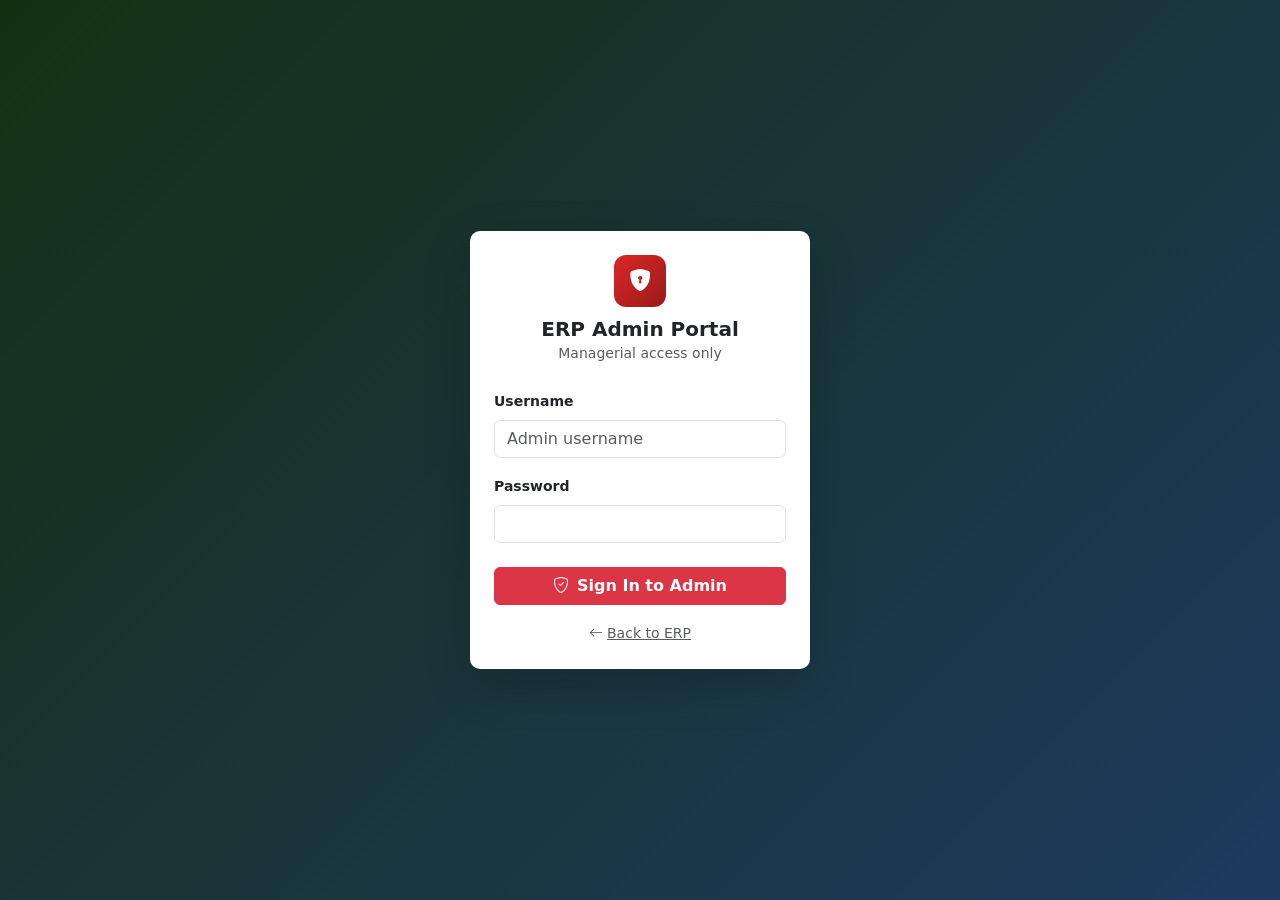
<file: admin.html>
<!DOCTYPE html>
<html lang="en">
<head>
<meta charset="UTF-8">
<meta name="viewport" content="width=device-width,initial-scale=1">
<title>ERP Admin Portal — PVWood</title>
<link rel="icon" type="image/svg+xml" href="/static/assets/pvwood-icon.svg">
<link rel="stylesheet" href="https://cdn.jsdelivr.net/npm/bootstrap@5.3.2/dist/css/bootstrap.min.css">
<link rel="stylesheet" href="https://cdn.jsdelivr.net/npm/bootstrap-icons@1.11.3/font/bootstrap-icons.min.css">
<style>
:root{--bg:#143013;--sidebar:#3d2317;--accent:#1f4a1f;}
*{box-sizing:border-box;}
body{margin:0;font-family:'Segoe UI','Leelawadee UI','Microsoft YaHei',Tahoma,'Noto Sans Thai','Noto Sans SC',system-ui,sans-serif;background:#f1f5f9;color:#1e293b;}

/* ── Login overlay ── */
#login-overlay{position:fixed;inset:0;z-index:9999;background:linear-gradient(135deg,var(--bg) 0%,#1e3a5f 100%);
  display:flex;align-items:center;justify-content:center;}
.login-card{width:100%;max-width:380px;padding:20px;}

/* ── Shell ── */
#shell{display:flex;height:100vh;overflow:hidden;}
/* Sidebar: collapsed 56px → expands to 230px on hover (same UX as main app) */
#sidebar{width:56px;background:var(--sidebar);color:#e2e8f0;display:flex;flex-direction:column;flex-shrink:0;
  overflow-x:hidden;overflow-y:auto;transition:width .18s ease;}
#sidebar:hover{width:230px;box-shadow:4px 0 12px rgba(0,0,0,.25);}
.sb-brand{padding:20px 16px 14px;border-bottom:1px solid rgba(255,255,255,.08);white-space:nowrap;overflow:hidden;}
.sb-brand h5{margin:0;font-weight:700;color:#fff;font-size:1rem;}
.sb-brand small{color:#94a3b8;font-size:.72rem;}
.sb-nav{flex:1;overflow-y:auto;overflow-x:hidden;padding:8px 0;}
.sb-link{display:flex;align-items:center;gap:10px;padding:9px 16px;color:#94a3b8;text-decoration:none;
  white-space:nowrap;overflow:hidden;
  font-size:.83rem;cursor:pointer;border-left:3px solid transparent;transition:all .15s;}
.sb-link:hover,.sb-link.active{color:#fff;background:rgba(255,255,255,.07);border-left-color:var(--accent);}
.sb-link i{font-size:1rem;width:18px;text-align:center;}
.sb-user{padding:10px 12px 14px;border-top:1px solid rgba(255,255,255,.08);display:flex;align-items:center;gap:10px;}
.sb-user-info{flex:1;min-width:0;}
.sb-user-info .name{font-size:.8rem;font-weight:600;color:#fff;white-space:nowrap;overflow:hidden;text-overflow:ellipsis;}
.sb-user-info .role{font-size:.65rem;color:#94a3b8;}

/* ── Collapsed sidebar: icons only, centred ──────────────────────── */
#sidebar:not(:hover) .sb-brand h5 span,
#sidebar:not(:hover) .sb-brand small,
#sidebar:not(:hover) .sb-link span,
#sidebar:not(:hover) .sb-user-info,
#sidebar:not(:hover) .admlang-btn{display:none!important;}
#sidebar:not(:hover) .sb-brand{padding:14px 0;text-align:center;}
#sidebar:not(:hover) .sb-brand h5{display:flex;justify-content:center;}
#sidebar:not(:hover) .sb-link{padding:9px 0;justify-content:center;gap:0;}
#sidebar:not(:hover) .sb-link i{margin:0!important;}
#sidebar:not(:hover) .sb-user{justify-content:center;padding:8px 0;}
#sidebar:not(:hover) .sb-user button{display:none!important;}
/* Hide the language-picker container row when collapsed */
#sidebar:not(:hover) > div[style*="border-top"]{display:none!important;}

#main{flex:1;overflow-y:auto;background:#f1f5f9;}
.page-header{background:#fff;border-bottom:1px solid #e2e8f0;padding:16px 24px;display:flex;align-items:center;justify-content:space-between;}
.page-header h4{margin:0;font-size:1rem;font-weight:700;}
.content{padding:20px 24px;}

/* ── Stat cards ── */
.stat-card{background:#fff;border:1px solid #e2e8f0;border-radius:10px;padding:14px 16px;
  display:flex;justify-content:space-between;align-items:start;}
.stat-card .val{font-size:1.7rem;font-weight:700;line-height:1;}
.stat-card .lbl{font-size:.72rem;color:#64748b;margin-top:2px;}

/* ── Tables ── */
.card{background:#fff;border:1px solid #e2e8f0;border-radius:10px;overflow:hidden;}
.card-hd{padding:10px 16px;border-bottom:1px solid #f0f4f8;display:flex;align-items:center;gap:8px;font-weight:600;font-size:.85rem;}
.table{margin:0;font-size:.82rem;}
.table th{background:#f8fafc;font-size:.75rem;font-weight:600;text-transform:uppercase;letter-spacing:.4px;color:#475569;}
.table td,.table th{padding:.45rem .75rem;vertical-align:middle;}
.badge-xs{font-size:.65rem;padding:2px 6px;}
.btn-xs{padding:1px 7px;font-size:.72rem;}

/* ── Role colors ── */
.role-MANAGERIAL{background:#fee2e2;color:#991b1b;}
.role-PRODUCTION_PLANNING{background:#dbeafe;color:#1e40af;}
.role-DEPARTMENT_LEADER{background:#fef9c3;color:#713f12;}
.role-WAREHOUSE{background:#cffafe;color:#155e75;}

/* ── Log status dot ── */
.dot{width:8px;height:8px;border-radius:50%;display:inline-block;margin-right:4px;}
.dot-ok{background:#22c55e;}.dot-inactive{background:#94a3b8;}
</style>
</head>
<body>

<!-- ═══════════ LOGIN OVERLAY ═══════════ -->
<div id="login-overlay">
  <div class="login-card">
    <div class="card shadow-lg border-0">
      <div class="card-body p-4">
        <div class="text-center mb-4">
          <div style="width:52px;height:52px;background:linear-gradient(135deg,#dc2626,#991b1b);border-radius:12px;display:inline-flex;align-items:center;justify-content:center;margin-bottom:10px">
            <i class="bi bi-shield-lock-fill text-white" style="font-size:1.4rem"></i>
          </div>
          <h5 class="fw-bold mb-0">ERP Admin Portal</h5>
          <small class="text-muted">Managerial access only</small>
        </div>
        <div id="adm-error" class="alert alert-danger d-none py-2 small" role="alert">
          <i class="bi bi-exclamation-triangle-fill me-1"></i><span id="adm-error-msg"></span>
        </div>
        <div class="mb-3">
          <label class="form-label small fw-semibold">Username</label>
          <input class="form-control" id="adm-username" autocomplete="username" placeholder="Admin username"
                 onkeydown="if(event.key==='Enter')document.getElementById('adm-password').focus()">
        </div>
        <div class="mb-4">
          <label class="form-label small fw-semibold">Password</label>
          <input type="password" class="form-control" id="adm-password" autocomplete="current-password"
                 onkeydown="if(event.key==='Enter')admLogin()">
        </div>
        <button class="btn btn-danger w-100 fw-semibold" onclick="admLogin()" id="adm-login-btn">
          <i class="bi bi-shield-check me-2"></i>Sign In to Admin
        </button>
        <div class="text-center mt-3">
          <a href="/" class="small text-muted"><i class="bi bi-arrow-left me-1"></i>Back to ERP</a>
        </div>
      </div>
    </div>
  </div>
</div>

<!-- ═══════════ SHELL ═══════════ -->
<div id="shell" style="display:none">
  <!-- Sidebar -->
  <div id="sidebar">
    <div class="sb-brand">
      <h5><i class="bi bi-shield-lock me-2 text-danger"></i><span data-i18n="Admin Portal">Admin Portal</span></h5>
      <small data-i18n="PVWood ERP">PVWood ERP</small>
    </div>
    <nav class="sb-nav">
      <a class="sb-link active" onclick="admNav('users')">
        <i class="bi bi-people"></i> <span data-i18n="User Management">User Management</span>
      </a>
      <a class="sb-link" onclick="admNav('login-log')">
        <i class="bi bi-journal-text"></i> <span data-i18n="Login Audit Log">Login Audit Log</span>
      </a>
      <a class="sb-link" onclick="admNav('server-log')">
        <i class="bi bi-terminal"></i> <span data-i18n="Server Logs">Server Logs</span>
      </a>
      <a class="sb-link" onclick="admNav('about')">
        <i class="bi bi-info-circle"></i> <span data-i18n="About / Version">About / Version</span>
      </a>
    </nav>
    <!-- Language picker (EN / TH / ZH) -->
    <div style="display:flex;gap:4px;padding:8px 12px 4px;border-top:1px solid rgba(255,255,255,.1)">
      <button class="btn btn-sm flex-fill admlang-btn" data-lang-pick="en" onclick="admSetLang('en')" style="font-size:.65rem;padding:3px 4px">EN</button>
      <button class="btn btn-sm flex-fill admlang-btn" data-lang-pick="th" onclick="admSetLang('th')" style="font-size:.65rem;padding:3px 4px">ไทย</button>
      <button class="btn btn-sm flex-fill admlang-btn" data-lang-pick="zh" onclick="admSetLang('zh')" style="font-size:.65rem;padding:3px 4px">中文</button>
    </div>
    <div class="sb-user">
      <i class="bi bi-person-circle text-white-50" style="font-size:1.3rem"></i>
      <div class="sb-user-info">
        <div class="name" id="adm-user-name">—</div>
        <div class="role" id="adm-user-role">Managerial</div>
      </div>
      <button class="btn btn-sm py-0 px-1" style="background:rgba(239,68,68,.3);color:#fca5a5;border:none"
              title="Sign out" onclick="admLogout()"><i class="bi bi-box-arrow-right"></i></button>
    </div>
  </div>

  <!-- Main area -->
  <div id="main">

    <!-- ── USER MANAGEMENT ── -->
    <div id="view-users">
      <div class="page-header">
        <div>
          <h4><i class="bi bi-people me-2 text-primary"></i>User Management</h4>
          <small class="text-muted">Create accounts, assign roles and department access</small>
        </div>
        <button class="btn btn-sm btn-primary" onclick="umOpenNew()">
          <i class="bi bi-person-plus me-1"></i>Add User
        </button>
      </div>
      <div class="content">
        <div class="row g-3 mb-3" id="um-stats"></div>
        <div class="card">
          <div class="card-hd">
            <i class="bi bi-people text-primary"></i> All Accounts
            <input class="form-control form-control-sm ms-auto" style="max-width:200px"
                   placeholder="Search…" oninput="umFilter(this.value)">
          </div>
          <div class="table-responsive">
            <table class="table table-hover">
              <thead><tr>
                <th>Username</th><th>Display Name</th><th>Role</th>
                <th>Dept / Lines</th><th>Status</th><th>Created</th><th class="text-end">Actions</th>
              </tr></thead>
              <tbody id="um-tbody"></tbody>
            </table>
          </div>
        </div>
      </div>
    </div>

    <!-- ── LOGIN AUDIT LOG ── -->
    <div id="view-login-log" style="display:none">
      <div class="page-header">
        <div>
          <h4><i class="bi bi-journal-text me-2 text-success"></i>Login Audit Log</h4>
          <small class="text-muted">All successful ERP sign-ins</small>
        </div>
        <button class="btn btn-sm btn-outline-secondary" onclick="logLoad()">
          <i class="bi bi-arrow-clockwise me-1"></i>Refresh
        </button>
      </div>
      <div class="content">
        <div class="row g-3 mb-3" id="log-stats"></div>
        <div class="card">
          <div class="card-hd">
            <i class="bi bi-clock-history text-success"></i> Recent logins
            <span class="text-muted small ms-2" id="log-count"></span>
            <input class="form-control form-control-sm ms-auto" style="max-width:200px"
                   placeholder="Filter username…" id="log-filter" oninput="logFilter(this.value)">
          </div>
          <div class="table-responsive">
            <table class="table table-hover">
              <thead><tr>
                <th>When</th><th>Username</th><th>Display Name</th>
                <th>Role</th><th>IP Address</th><th>Account</th>
              </tr></thead>
              <tbody id="log-tbody"></tbody>
            </table>
          </div>
        </div>
      </div>
    </div>

    <!-- ── SERVER LOGS ── -->
    <div id="view-server-log" style="display:none">
      <div class="page-header">
        <div>
          <h4><i class="bi bi-terminal me-2 text-danger"></i>Server Logs</h4>
          <small class="text-muted">Live tail of uvicorn + ERP application output — copy errors here to report</small>
        </div>
        <div class="d-flex gap-2 align-items-center">
          <label class="small text-muted mb-0">Lines:</label>
          <select class="form-select form-select-sm" id="slog-n" style="width:90px" onchange="slogLoad()">
            <option value="100">100</option>
            <option value="200" selected>200</option>
            <option value="500">500</option>
            <option value="2000">2000</option>
            <option value="5000">5000</option>
          </select>
          <button class="btn btn-sm btn-outline-secondary" onclick="slogLoad()"><i class="bi bi-arrow-clockwise me-1"></i>Refresh</button>
          <button class="btn btn-sm btn-outline-primary" onclick="slogCopy()"><i class="bi bi-clipboard me-1"></i>Copy All</button>
          <button class="btn btn-sm btn-outline-danger" onclick="slogDownload()"><i class="bi bi-download me-1"></i>Download .log</button>
          <label class="small text-muted mb-0 ms-2"><input type="checkbox" id="slog-auto" onchange="slogToggleAuto()"> auto-refresh 10 s</label>
        </div>
      </div>
      <div class="content">
        <div class="alert alert-light border py-2 small mb-2">
          <i class="bi bi-info-circle me-1 text-primary"></i>
          File path on server: <code id="slog-path">—</code><br>
          When sending error reports, click <b>Copy All</b> and paste the output into chat.
        </div>
        <div class="card">
          <pre id="slog-body" style="font-family:'Consolas','Courier New',monospace;font-size:.78rem;line-height:1.4;max-height:65vh;overflow:auto;background:#0f172a;color:#cbd5e1;padding:14px;margin:0;white-space:pre-wrap;word-break:break-word">Loading…</pre>
        </div>
      </div>
    </div>

    <!-- ── ABOUT / VERSION ── -->
    <div id="view-about" style="display:none">
      <div class="page-header">
        <div>
          <h4><i class="bi bi-info-circle me-2 text-info"></i>About PVWood ERP</h4>
          <small class="text-muted">Application version and release history</small>
        </div>
      </div>
      <div class="content">
        <div class="card mb-3">
          <div class="card-body" id="about-summary">Loading…</div>
        </div>
        <div class="card">
          <div class="card-hd"><i class="bi bi-journal-text"></i> Release History</div>
          <div class="table-responsive">
            <table class="table table-hover mb-0">
              <thead><tr><th style="width:110px">Version</th><th style="width:130px">Date</th><th>Change</th></tr></thead>
              <tbody id="about-changelog"></tbody>
            </table>
          </div>
        </div>
      </div>
    </div>

  </div><!-- /main -->
</div><!-- /shell -->

<!-- ── User Modal ── -->
<div class="modal fade" id="umModal" tabindex="-1">
  <div class="modal-dialog modal-lg">
    <div class="modal-content">
      <div class="modal-header">
        <h5 class="modal-title" id="um-modal-title"><i class="bi bi-person-plus me-2"></i>Add User</h5>
        <button type="button" class="btn-close" data-bs-dismiss="modal"></button>
      </div>
      <div class="modal-body">
        <input type="hidden" id="um-edit-id">
        <div class="row g-2 mb-2">
          <div class="col-md-6">
            <label class="form-label small fw-semibold">Username <span class="text-danger">*</span></label>
            <input class="form-control form-control-sm" id="um-username" placeholder="e.g. john.doe">
          </div>
          <div class="col-md-6">
            <label class="form-label small fw-semibold">Display Name <span class="text-danger">*</span></label>
            <input class="form-control form-control-sm" id="um-display-name" placeholder="Full name">
          </div>
          <div class="col-md-6">
            <label class="form-label small fw-semibold">Role <span class="text-danger">*</span></label>
            <select class="form-select form-select-sm" id="um-role" onchange="umToggleDepts([])">
              <option value="MANAGERIAL">Managerial</option>
              <option value="PRODUCTION_PLANNING">Production Planning</option>
              <option value="DEPARTMENT_LEADER">Department Leader</option>
              <option value="WAREHOUSE">Warehouse</option>
              <option value="FINANCE">Finance (Accounting + Purchasing portal)</option>
            </select>
          </div>
          <div class="col-md-6">
            <label class="form-label small fw-semibold">Password <span id="um-pw-hint" class="text-muted">(required)</span></label>
            <input type="password" class="form-control form-control-sm" id="um-password" placeholder="Set password">
          </div>
        </div>
        <div id="um-dept-section" class="d-none mt-2">
          <label class="form-label small fw-semibold">Department &amp; Line Assignments</label>
          <p class="text-muted small mb-2">Select every station and line this leader is responsible for.</p>
          <div class="row g-2" id="um-dept-grid"></div>
        </div>
      </div>
      <div class="modal-footer">
        <button class="btn btn-primary btn-sm" onclick="umSave()"><i class="bi bi-floppy me-1"></i>Save</button>
        <button class="btn btn-outline-secondary btn-sm" data-bs-dismiss="modal">Cancel</button>
      </div>
    </div>
  </div>
</div>

<script src="https://cdn.jsdelivr.net/npm/bootstrap@5.3.2/dist/js/bootstrap.bundle.min.js"></script>
<script>
// ═══════════════════════════════════════════════════════
// I18N (Admin Portal subset — uses same erp_lang key as main app)
// ═══════════════════════════════════════════════════════
const ADM_I18N = {
  'Admin Portal':       {th:'พอร์ทัลแอดมิน',           zh:'管理员门户'},
  'PVWood ERP':         {th:'PVWood ERP',              zh:'PVWood ERP'},
  'User Management':    {th:'การจัดการผู้ใช้',          zh:'用户管理'},
  'Login Audit Log':    {th:'บันทึกการเข้าสู่ระบบ',     zh:'登录审计日志'},
  'Server Logs':        {th:'บันทึกเซิร์ฟเวอร์',        zh:'服务器日志'},
  'About / Version':    {th:'เกี่ยวกับ / เวอร์ชัน',     zh:'关于 / 版本'},
  'Add User':           {th:'เพิ่มผู้ใช้',              zh:'添加用户'},
  'Refresh':            {th:'รีเฟรช',                  zh:'刷新'},
  'Username':           {th:'ชื่อผู้ใช้',                zh:'用户名'},
  'Display Name':       {th:'ชื่อที่แสดง',              zh:'显示名称'},
  'Role':               {th:'บทบาท',                  zh:'角色'},
  'Status':             {th:'สถานะ',                  zh:'状态'},
  'Sign out':           {th:'ออกจากระบบ',              zh:'退出'},
  'Sign In':            {th:'เข้าสู่ระบบ',              zh:'登录'},
  'Password':           {th:'รหัสผ่าน',                zh:'密码'},
};
let _ADM_LANG = (function(){
  const v = localStorage.getItem('erp_lang') || 'en';
  return (v==='th'||v==='zh') ? v : 'en';
})();
function admT(key){
  if(!key || _ADM_LANG==='en') return key;
  const e = ADM_I18N[key]; return e ? (e[_ADM_LANG]||key) : key;
}
function admApplyI18n(){
  document.querySelectorAll('[data-i18n]').forEach(el =>
    el.textContent = admT(el.getAttribute('data-i18n')));
  document.querySelectorAll('[data-i18n-ph]').forEach(el =>
    el.setAttribute('placeholder', admT(el.getAttribute('data-i18n-ph'))));
  document.querySelectorAll('.admlang-btn').forEach(el => {
    const pick = el.getAttribute('data-lang-pick');
    el.classList.toggle('btn-primary', pick === _ADM_LANG);
    el.classList.toggle('btn-outline-secondary', pick !== _ADM_LANG);
  });
}
function admSetLang(lang){
  if(!['en','th','zh'].includes(lang)) lang='en';
  _ADM_LANG = lang;
  localStorage.setItem('erp_lang', lang);
  document.documentElement.setAttribute('lang', lang==='zh'?'zh-Hans':lang);
  admApplyI18n();
}
document.addEventListener('DOMContentLoaded', () => {
  document.documentElement.setAttribute('lang', _ADM_LANG==='zh'?'zh-Hans':_ADM_LANG);
  admApplyI18n();
});

// ═══════════════════════════════════════════════════════
// AUTH
// ═══════════════════════════════════════════════════════
const ROLE_LABEL={MANAGERIAL:'Managerial',PRODUCTION_PLANNING:'Production Planning',
  DEPARTMENT_LEADER:'Dept Leader',WAREHOUSE:'Warehouse',FINANCE:'Finance'};

async function apiAdm(path,method='GET',body=null){
  const token=localStorage.getItem('adm_token')||'';
  const opts={method,headers:{'Content-Type':'application/json','X-Auth-Token':token}};
  if(body) opts.body=JSON.stringify(body);
  const r=await fetch(path,opts);
  if(r.status===401){admLogout();return null;}
  if(!r.ok){const e=await r.json().catch(()=>({detail:r.statusText}));throw new Error(e.detail||r.statusText);}
  return r.json();
}

function admShowError(msg){
  document.getElementById('adm-error-msg').textContent=msg;
  document.getElementById('adm-error').classList.remove('d-none');
}

async function admLogin(){
  const btn=document.getElementById('adm-login-btn');
  const u=document.getElementById('adm-username').value.trim();
  const p=document.getElementById('adm-password').value;
  if(!u){admShowError('Username is required.');document.getElementById('adm-username').focus();return;}
  if(!p){admShowError('Password is required.');document.getElementById('adm-password').focus();return;}
  btn.disabled=true;
  btn.innerHTML='<span class="spinner-border spinner-border-sm me-2"></span>Signing in…';
  document.getElementById('adm-error').classList.add('d-none');
  try{
    const r=await fetch('/api/auth/login',{method:'POST',
      headers:{'Content-Type':'application/json'},body:JSON.stringify({username:u,password:p})});
    if(r.status===401){const e=await r.json().catch(()=>({detail:'Invalid credentials'}));
      admShowError(e.detail||'Incorrect username or password.');
      document.getElementById('adm-password').value='';return;}
    if(!r.ok){admShowError('Login failed — unexpected server error.');return;}
    const data=await r.json();
    if(data.user.role!=='MANAGERIAL'){
      admShowError('Access denied. This portal requires Managerial role. Your role: '+
        (ROLE_LABEL[data.user.role]||data.user.role));
      // Immediately revoke the session we just created
      fetch('/api/auth/logout',{method:'POST',headers:{'X-Auth-Token':data.token}}).catch(()=>{});
      return;
    }
    localStorage.setItem('adm_token',data.token);
    localStorage.setItem('adm_user',JSON.stringify(data.user));
    document.getElementById('login-overlay').style.display='none';
    document.getElementById('shell').style.display='flex';
    document.getElementById('adm-user-name').textContent=data.user.display_name;
    document.getElementById('adm-user-role').textContent=ROLE_LABEL[data.user.role];
    admNav('users');
  }catch(e){
    admShowError(e instanceof TypeError?'Cannot reach the server — is it running?':'Error: '+e.message);
  }finally{
    btn.disabled=false;btn.innerHTML='<i class="bi bi-shield-check me-2"></i>Sign In to Admin';
  }
}

function admLogout(){
  const token=localStorage.getItem('adm_token');
  if(token) fetch('/api/auth/logout',{method:'POST',headers:{'X-Auth-Token':token}}).catch(()=>{});
  localStorage.removeItem('adm_token');localStorage.removeItem('adm_user');
  document.getElementById('shell').style.display='none';
  document.getElementById('login-overlay').style.display='flex';
  document.getElementById('adm-password').value='';
  document.getElementById('adm-error').classList.add('d-none');
}

function admNav(view){
  document.querySelectorAll('.sb-link').forEach(l=>l.classList.remove('active'));
  event.currentTarget?.classList.add('active');
  const views = ['users','login-log','server-log','about'];
  views.forEach(v => {
    const el = document.getElementById('view-'+v);
    if(el) el.style.display = (v === view) ? '' : 'none';
  });
  if(view==='users') umLoad();
  if(view==='login-log') logLoad();
  if(view==='server-log') slogLoad();
  if(view==='about') aboutLoad();
}

// ── Server Logs ───────────────────────────────────────────────
let _slogAutoTimer = null;
async function slogLoad(){
  const n = parseInt(document.getElementById('slog-n').value)||200;
  const token = localStorage.getItem('adm_token');
  const body  = document.getElementById('slog-body');
  body.textContent = 'Loading…';
  try{
    const r = await fetch('/api/admin/logs/tail?n='+n, {headers:{'X-Auth-Token':token||''}});
    const data = await r.json();
    document.getElementById('slog-path').textContent = data.path || '—';
    if(data.error){ body.textContent = 'ERROR: '+data.error; return; }
    body.textContent = (data.lines||[]).join('\n') || '(empty)';
    // Auto-scroll to bottom (latest log lines)
    body.scrollTop = body.scrollHeight;
  }catch(e){ body.textContent = 'Failed to load: '+(e.message||e); }
}
async function slogCopy(){
  const txt = document.getElementById('slog-body').textContent;
  try{ await navigator.clipboard.writeText(txt); alert('Copied '+txt.length+' chars to clipboard.'); }
  catch{ alert('Clipboard blocked — manually select & copy from the log view.'); }
}
function slogDownload(){
  const txt = document.getElementById('slog-body').textContent;
  const blob = new Blob([txt],{type:'text/plain'});
  const url = URL.createObjectURL(blob);
  const a = document.createElement('a');
  a.href = url; a.download = 'pvwood-server-'+new Date().toISOString().slice(0,19).replace(/[:T]/g,'-')+'.log';
  a.click();
  setTimeout(()=>URL.revokeObjectURL(url), 1000);
}
function slogToggleAuto(){
  if(_slogAutoTimer){ clearInterval(_slogAutoTimer); _slogAutoTimer = null; }
  if(document.getElementById('slog-auto').checked){
    _slogAutoTimer = setInterval(slogLoad, 10000);
  }
}

// ── About / Version ───────────────────────────────────────────
async function aboutLoad(){
  try{
    const r = await fetch('/api/version');
    const v = await r.json();
    document.getElementById('about-summary').innerHTML =
      `<div class="d-flex align-items-center gap-3">
         <img src="/static/assets/pvwood-icon.svg" alt="" style="height:60px">
         <div>
           <h4 class="mb-1">${v.name}</h4>
           <div><b class="text-primary">v${v.version}</b> · built ${v.build_date} · patch ${v.patch}</div>
           <div class="small text-muted mt-1">Today: ${v.today}</div>
         </div>
       </div>`;
    document.getElementById('about-changelog').innerHTML =
      (v.changelog||[]).map(c =>
        `<tr><td><code>${c.version}</code></td><td class="small text-muted">${c.date}</td><td>${c.note}</td></tr>`
      ).join('');
  }catch(e){
    document.getElementById('about-summary').innerHTML =
      `<div class="text-danger">Failed to load version: ${e.message||e}</div>`;
  }
}

// ── Check existing session on load ──
(async function(){
  const token=localStorage.getItem('adm_token');
  const user=localStorage.getItem('adm_user');
  if(!token||!user){return;}
  try{
    const r=await fetch('/api/auth/me',{headers:{'X-Auth-Token':token}});
    if(!r.ok){localStorage.removeItem('adm_token');localStorage.removeItem('adm_user');return;}
    const data=await r.json();
    if(data.role!=='MANAGERIAL'){admLogout();return;}
    document.getElementById('login-overlay').style.display='none';
    document.getElementById('shell').style.display='flex';
    document.getElementById('adm-user-name').textContent=data.display_name;
    document.getElementById('adm-user-role').textContent=ROLE_LABEL[data.role];
    admNav('users');
  }catch{}
})();

// ═══════════════════════════════════════════════════════
// USER MANAGEMENT
// ═══════════════════════════════════════════════════════
const DEPT_OPTIONS=[
  {label:'Glue Mix',    value:'GLUE_MIX'},
  {label:'Laminating',  value:'LAMINATING'},
  {label:'Cold Press',  value:'COLD_PRESS'},
  {label:'Repair',      value:'REPAIR'},
  {label:'Sanding',     value:'SANDING'},
  {label:'Hot Press',   value:'HOT_PRESS'},
  {label:'Grading',     value:'GRADING'},
  {label:'Feed Center',value:'FC'},
  {label:'Packing',     value:'PACKING'},
];
const LINE_OPTIONS=['P01','P02','P37','PUV','PVS','PSP'];
const UM_ROLE_BADGE={MANAGERIAL:'danger',PRODUCTION_PLANNING:'primary',DEPARTMENT_LEADER:'warning text-dark',WAREHOUSE:'info text-dark',FINANCE:'success'};

let _umAll=[];

function _deptBadges(depts){
  if(!depts||!depts.length) return '<span class="text-muted small">—</span>';
  return depts.map(d=>`<span class="badge bg-light text-dark border me-1" style="font-size:.65rem">${d.department}${d.line_id?' · '+d.line_id:' · All'}</span>`).join('');
}

async function umLoad(){
  const users=await apiAdm('/api/users').catch(()=>[]);
  if(!users) return;
  const leaders=users.filter(u=>u.role==='DEPARTMENT_LEADER');
  const deptMap={};
  await Promise.all(leaders.map(async u=>{
    deptMap[u.user_id]=await apiAdm(`/api/users/${u.user_id}/departments`).catch(()=>[]);
  }));
  _umAll=users.map(u=>({...u,_depts:deptMap[u.user_id]||[]}));

  // Stats
  const cnt={MANAGERIAL:0,PRODUCTION_PLANNING:0,DEPARTMENT_LEADER:0,WAREHOUSE:0};
  users.forEach(u=>{if(u.active&&cnt[u.role]!==undefined)cnt[u.role]++;});
  document.getElementById('um-stats').innerHTML=[
    {r:'MANAGERIAL',        l:'Managerial',          i:'bi-shield-check',   c:'danger'},
    {r:'PRODUCTION_PLANNING',l:'Prod Planning',       i:'bi-clipboard-data', c:'primary'},
    {r:'DEPARTMENT_LEADER', l:'Dept Leaders',         i:'bi-person-badge',   c:'warning'},
    {r:'WAREHOUSE',         l:'Warehouse',            i:'bi-boxes',          c:'info'},
  ].map(s=>`<div class="col-6 col-md-3"><div class="stat-card">
    <div><div class="val text-${s.c}">${cnt[s.r]}</div><div class="lbl">${s.l} (active)</div></div>
    <i class="bi ${s.i} text-${s.c}" style="font-size:2rem;opacity:.15"></i>
  </div></div>`).join('');

  umRender(_umAll);
}

function umRender(users){
  document.getElementById('um-tbody').innerHTML= users.length ? users.map(u=>`<tr>
    <td><code class="small">${u.username}</code></td>
    <td>${u.display_name}</td>
    <td><span class="badge badge-xs role-${u.role}">${ROLE_LABEL[u.role]||u.role}</span></td>
    <td class="small">${_deptBadges(u._depts)}</td>
    <td>${u.active
      ?'<span class="badge bg-success-subtle text-success border border-success-subtle badge-xs">Active</span>'
      :'<span class="badge bg-secondary badge-xs">Inactive</span>'}</td>
    <td class="small text-muted">${(u.created_at||'').slice(0,10)}</td>
    <td class="text-end text-nowrap">
      <button class="btn btn-xs btn-outline-primary me-1" onclick="umOpenEdit('${u.user_id}')"><i class="bi bi-pencil"></i></button>
      ${u.active
        ?`<button class="btn btn-xs btn-outline-secondary" title="Deactivate" onclick="umToggleActive('${u.user_id}',false)"><i class="bi bi-pause-circle"></i></button>`
        :`<button class="btn btn-xs btn-outline-success" title="Activate" onclick="umToggleActive('${u.user_id}',true)"><i class="bi bi-play-circle"></i></button>`}
    </td>
  </tr>`).join('') : '<tr><td colspan="7" class="text-center text-muted py-4">No users found</td></tr>';
}

function umFilter(q){
  const lq=q.toLowerCase();
  umRender(_umAll.filter(u=>u.username.toLowerCase().includes(lq)||u.display_name.toLowerCase().includes(lq)));
}

function _renderDeptGrid(existingDepts=[]){
  document.getElementById('um-dept-grid').innerHTML=DEPT_OPTIONS.map(d=>`
    <div class="col-12 col-md-6">
      <div class="border rounded p-2">
        <div class="fw-semibold small mb-1">${d.label}</div>
        <div class="d-flex gap-2 flex-wrap">
          ${LINE_OPTIONS.map(l=>{
            const chk=existingDepts.some(s=>s.department===d.value&&s.line_id===l)?'checked':'';
            return `<div class="form-check form-check-inline mb-0">
              <input class="form-check-input um-dept-check" type="checkbox" value="${d.value}|${l}" id="umd-${d.value}-${l}" ${chk}>
              <label class="form-check-label small" for="umd-${d.value}-${l}">${l}</label>
            </div>`;
          }).join('')}
          <div class="form-check form-check-inline mb-0">
            <input class="form-check-input um-dept-check" type="checkbox" value="${d.value}|ALL" id="umd-${d.value}-ALL"
                   ${existingDepts.some(s=>s.department===d.value&&!s.line_id)?'checked':''}>
            <label class="form-check-label small fw-semibold" for="umd-${d.value}-ALL">All Lines</label>
          </div>
        </div>
      </div>
    </div>`).join('');
}

function umToggleDepts(existingDepts){
  const role=document.getElementById('um-role').value;
  const sec=document.getElementById('um-dept-section');
  if(role==='DEPARTMENT_LEADER'){sec.classList.remove('d-none');_renderDeptGrid(existingDepts||[]);}
  else sec.classList.add('d-none');
}

function umOpenNew(){
  document.getElementById('um-modal-title').innerHTML='<i class="bi bi-person-plus me-2"></i>Add User';
  document.getElementById('um-edit-id').value='';
  document.getElementById('um-username').value='';
  document.getElementById('um-username').disabled=false;
  document.getElementById('um-display-name').value='';
  document.getElementById('um-role').value='DEPARTMENT_LEADER';
  document.getElementById('um-password').value='';
  document.getElementById('um-pw-hint').textContent='(required)';
  umToggleDepts([]);
  bootstrap.Modal.getOrCreateInstance(document.getElementById('umModal')).show();
}

async function umOpenEdit(uid){
  const u=_umAll.find(x=>x.user_id===uid);
  if(!u) return;
  document.getElementById('um-modal-title').innerHTML='<i class="bi bi-pencil me-2"></i>Edit User';
  document.getElementById('um-edit-id').value=uid;
  document.getElementById('um-username').value=u.username;
  document.getElementById('um-username').disabled=true;
  document.getElementById('um-display-name').value=u.display_name;
  document.getElementById('um-role').value=u.role;
  document.getElementById('um-password').value='';
  document.getElementById('um-pw-hint').textContent='(leave blank to keep)';
  umToggleDepts(u._depts||[]);
  bootstrap.Modal.getOrCreateInstance(document.getElementById('umModal')).show();
}

async function umSave(){
  const editId=document.getElementById('um-edit-id').value;
  const body={
    display_name:document.getElementById('um-display-name').value.trim(),
    role:document.getElementById('um-role').value,
  };
  const pw=document.getElementById('um-password').value;
  if(pw) body.password=pw;
  try{
    let uid;
    if(editId){
      await apiAdm(`/api/users/${editId}`,'PATCH',body);uid=editId;
    }else{
      const uname=document.getElementById('um-username').value.trim();
      if(!uname){alert('Username is required');return;}
      if(!pw){alert('Password is required for new accounts');return;}
      const created=await apiAdm('/api/users','POST',{...body,username:uname,password:pw});
      if(!created) return;uid=created.user_id;
    }
    if(body.role==='DEPARTMENT_LEADER'){
      const checked=[...document.querySelectorAll('.um-dept-check:checked')].map(c=>{
        const [dept,line]=c.value.split('|');
        return {department:dept,line_id:line==='ALL'?null:line};
      });
      await apiAdm(`/api/users/${uid}/departments`,'POST',{departments:checked});
    }
    bootstrap.Modal.getInstance(document.getElementById('umModal')).hide();
    umLoad();
  }catch(e){alert('Error: '+e.message);}
}

async function umToggleActive(uid,active){
  try{await apiAdm(`/api/users/${uid}`,'PATCH',{active});umLoad();}
  catch(e){alert(e.message);}
}

// ═══════════════════════════════════════════════════════
// LOGIN AUDIT LOG
// ═══════════════════════════════════════════════════════
let _logAll=[];

function _fmtDate(s){
  if(!s) return '—';
  const d=new Date(s.replace(' ','T')+'Z');
  return d.toLocaleString('en-GB',{day:'2-digit',month:'short',year:'numeric',
    hour:'2-digit',minute:'2-digit',hour12:false});
}
function _timeAgo(s){
  if(!s) return '';
  const diff=(Date.now()-new Date(s.replace(' ','T')+'Z').getTime())/1000;
  if(diff<60) return Math.round(diff)+'s ago';
  if(diff<3600) return Math.round(diff/60)+'m ago';
  if(diff<86400) return Math.round(diff/3600)+'h ago';
  return Math.round(diff/86400)+'d ago';
}

async function logLoad(){
  const logs=await apiAdm('/api/admin/login-log?limit=500').catch(()=>[]);
  if(!logs) return;
  _logAll=logs;
  document.getElementById('log-count').textContent=`${logs.length} records`;

  // Stats
  const today=new Date().toISOString().slice(0,10);
  const todayCount=logs.filter(l=>l.logged_at&&l.logged_at.startsWith(today)).length;
  const uniqueUsers=new Set(logs.map(l=>l.username)).size;
  const roles={};
  logs.forEach(l=>{roles[l.role]=(roles[l.role]||0)+1;});
  const topRole=Object.entries(roles).sort((a,b)=>b[1]-a[1])[0];

  document.getElementById('log-stats').innerHTML=[
    {val:logs.length,      lbl:'Total Logins',          ico:'bi-journal-text',   c:'success'},
    {val:todayCount,       lbl:'Logins Today',           ico:'bi-calendar-check', c:'primary'},
    {val:uniqueUsers,      lbl:'Unique Users',           ico:'bi-person-check',   c:'info'},
    {val:topRole?`${ROLE_LABEL[topRole[0]]||topRole[0]} (${topRole[1]})`:0,
                           lbl:'Most Active Role',        ico:'bi-award',          c:'warning'},
  ].map(s=>`<div class="col-6 col-md-3"><div class="stat-card">
    <div><div class="val text-${s.c}" style="font-size:${typeof s.val==='string'?'1rem':'1.7rem'}">${s.val}</div>
    <div class="lbl">${s.lbl}</div></div>
    <i class="bi ${s.ico} text-${s.c}" style="font-size:2rem;opacity:.15"></i>
  </div></div>`).join('');

  logRender(_logAll);
}

function logRender(logs){
  document.getElementById('log-tbody').innerHTML= logs.length ? logs.map(l=>`<tr>
    <td>
      <div class="small fw-semibold">${_fmtDate(l.logged_at)}</div>
      <div style="font-size:.68rem;color:#94a3b8">${_timeAgo(l.logged_at)}</div>
    </td>
    <td><code class="small">${l.username}</code></td>
    <td class="small">${l.display_name||'—'}</td>
    <td><span class="badge badge-xs role-${l.role}">${ROLE_LABEL[l.role]||l.role}</span></td>
    <td class="small text-muted">${l.ip_address||'—'}</td>
    <td>
      <span class="dot ${l.active?'dot-ok':'dot-inactive'}"></span>
      <span class="small">${l.active?'Active':'Inactive'}</span>
    </td>
  </tr>`).join('') : '<tr><td colspan="6" class="text-center text-muted py-4">No login records yet</td></tr>';
}

function logFilter(q){
  const lq=q.toLowerCase();
  logRender(_logAll.filter(l=>(l.username||'').toLowerCase().includes(lq)||(l.display_name||'').toLowerCase().includes(lq)));
}
</script>
</body>
</html>
</file>
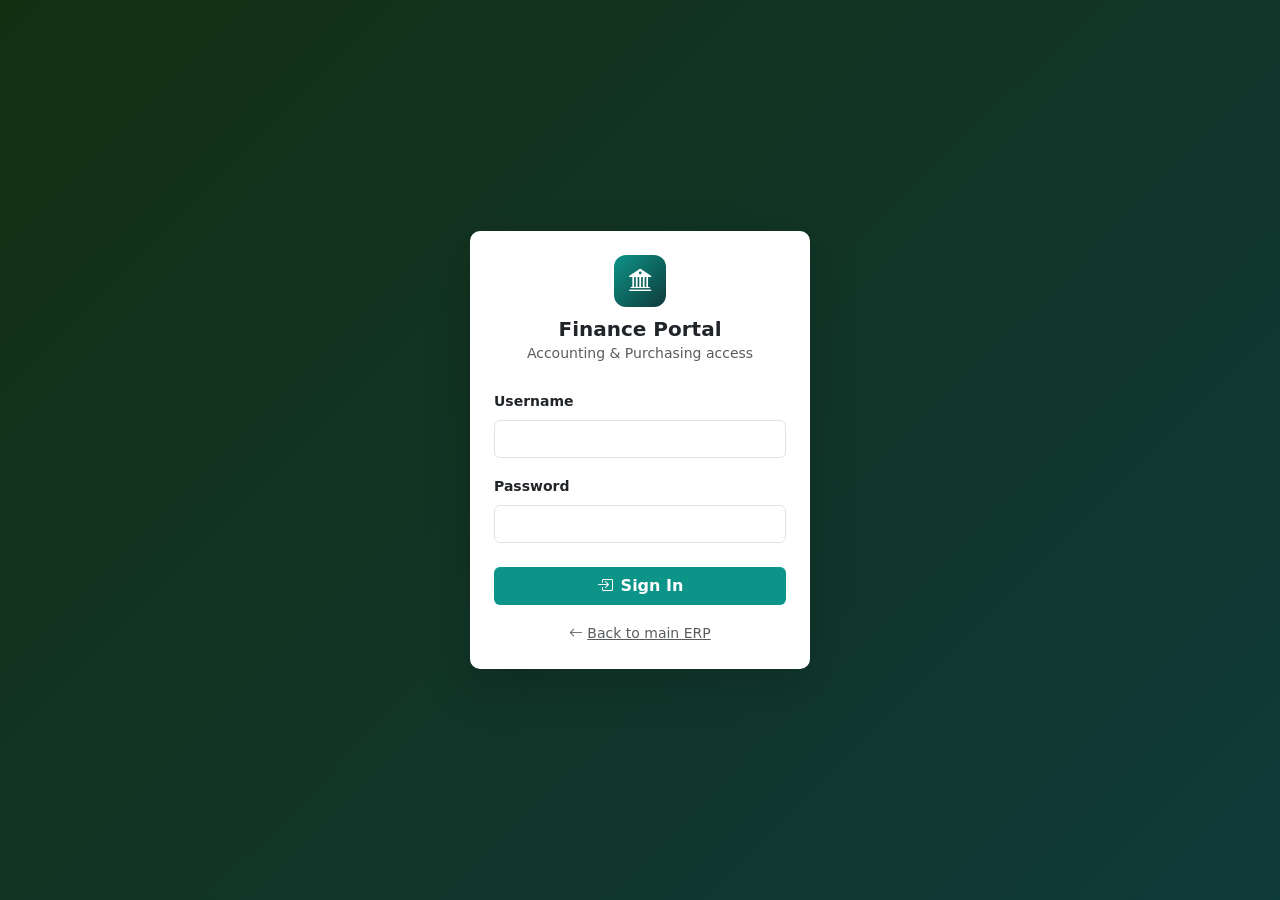
<file: finance.html>
<!DOCTYPE html>
<html lang="en">
<head>
<meta charset="UTF-8">
<meta name="viewport" content="width=device-width,initial-scale=1">
<title>Finance Portal — PVWood ERP</title>
<link rel="icon" type="image/svg+xml" href="/static/assets/pvwood-icon.svg">
<link rel="stylesheet" href="https://cdn.jsdelivr.net/npm/bootstrap@5.3.2/dist/css/bootstrap.min.css">
<link rel="stylesheet" href="https://cdn.jsdelivr.net/npm/bootstrap-icons@1.11.3/font/bootstrap-icons.min.css">
<style>
:root{--bg:#143013;--sidebar:#3d2317;--accent:#1f4a1f;}
*{box-sizing:border-box;}
body{margin:0;font-family:'Segoe UI','Leelawadee UI','Microsoft YaHei',Tahoma,'Noto Sans Thai','Noto Sans SC',system-ui,sans-serif;background:#f1f5f9;color:#1e293b;}

#login-overlay{position:fixed;inset:0;z-index:9999;background:linear-gradient(135deg,var(--bg) 0%,#0f3a3a 100%);
  display:flex;align-items:center;justify-content:center;}
.login-card{width:100%;max-width:380px;padding:20px;}

#shell{display:flex;height:100vh;overflow:hidden;}
/* Sidebar: collapsed 56px → expands to 230px on hover (matches main + admin) */
#sidebar{width:56px;background:var(--sidebar);color:#e2e8f0;display:flex;flex-direction:column;flex-shrink:0;
  overflow-x:hidden;overflow-y:auto;transition:width .18s ease;}
#sidebar:hover{width:230px;box-shadow:4px 0 12px rgba(0,0,0,.25);}
.sb-brand{padding:20px 16px 14px;border-bottom:1px solid rgba(255,255,255,.08);white-space:nowrap;overflow:hidden;}
.sb-brand h5{margin:0;font-weight:700;color:#fff;font-size:1rem;}
.sb-brand small{color:#94a3b8;font-size:.72rem;}
.sb-nav{flex:1;overflow-y:auto;overflow-x:hidden;padding:8px 0;}
.sb-sec{color:#94a3b8;font-size:.65rem;text-transform:uppercase;letter-spacing:1px;padding:14px 16px 4px;font-weight:700;white-space:nowrap;overflow:hidden;}
.sb-link{display:flex;align-items:center;gap:10px;padding:8px 16px;color:#94a3b8;text-decoration:none;white-space:nowrap;overflow:hidden;
  font-size:.83rem;cursor:pointer;border-left:3px solid transparent;transition:all .15s;}
.sb-link:hover,.sb-link.active{color:#fff;background:rgba(255,255,255,.07);border-left-color:var(--accent);}
.sb-link i{font-size:1rem;width:18px;text-align:center;}
.sb-user{padding:10px 12px 14px;border-top:1px solid rgba(255,255,255,.08);display:flex;align-items:center;gap:10px;}
.sb-user-info{flex:1;min-width:0;}
.sb-user-info .name{font-size:.8rem;font-weight:600;color:#fff;white-space:nowrap;overflow:hidden;text-overflow:ellipsis;}
.sb-user-info .role{font-size:.65rem;color:#94a3b8;}

/* ── Collapsed sidebar: icons only, centred ─────────────────────── */
#sidebar:not(:hover) .sb-brand h5 span,
#sidebar:not(:hover) .sb-brand small,
#sidebar:not(:hover) .sb-sec,
#sidebar:not(:hover) .sb-link span,
#sidebar:not(:hover) .sb-user-info,
#sidebar:not(:hover) .finlang-btn{display:none!important;}
#sidebar:not(:hover) .sb-brand{padding:14px 0;text-align:center;}
#sidebar:not(:hover) .sb-brand h5{display:flex;justify-content:center;}
#sidebar:not(:hover) .sb-link{padding:9px 0;justify-content:center;gap:0;}
#sidebar:not(:hover) .sb-link i{margin:0!important;}
#sidebar:not(:hover) .sb-user{justify-content:center;padding:8px 0;}
#sidebar:not(:hover) .sb-user button{display:none!important;}
#sidebar:not(:hover) > div[style*="border-top"]{display:none!important;}

#main{flex:1;overflow-y:auto;background:#f1f5f9;}
.page-header{background:#fff;border-bottom:1px solid #e2e8f0;padding:16px 24px;display:flex;align-items:center;justify-content:space-between;flex-wrap:wrap;gap:8px;}
.page-header h4{margin:0;font-size:1rem;font-weight:700;}
.content{padding:18px 22px;}

.stat-card{background:#fff;border:1px solid #e2e8f0;border-radius:10px;padding:14px 16px;}
.stat-card .val{font-size:1.6rem;font-weight:700;line-height:1;}
.stat-card .lbl{font-size:.72rem;color:#64748b;margin-top:2px;text-transform:uppercase;letter-spacing:.5px;}

.card{background:#fff;border:1px solid #e2e8f0;border-radius:10px;overflow:hidden;}
.card-hd{padding:10px 16px;border-bottom:1px solid #f0f4f8;display:flex;align-items:center;gap:8px;font-weight:600;font-size:.85rem;background:#f8fafc;}
.table{margin:0;font-size:.8rem;}
.table th{background:#f8fafc;font-size:.7rem;font-weight:600;text-transform:uppercase;letter-spacing:.4px;color:#475569;position:sticky;top:0;}
.table td,.table th{padding:.42rem .7rem;vertical-align:middle;}
.btn-xs{padding:1px 7px;font-size:.72rem;}
.scroll-h60{max-height:60vh;overflow:auto;}

/* Kanban */
.kanban{display:flex;gap:10px;overflow-x:auto;padding-bottom:8px;}
.kanban-col{flex:0 0 260px;background:#e2e8f0;border-radius:8px;padding:8px;}
.kanban-col h6{margin:0 0 8px;font-size:.75rem;text-transform:uppercase;color:#475569;letter-spacing:1px;display:flex;justify-content:space-between;}
.kanban-card{background:#fff;border-radius:6px;padding:7px 9px;margin-bottom:6px;border-left:4px solid #94a3b8;font-size:.75rem;line-height:1.3;}
.kanban-card.p-1{border-left-color:#dc2626;}
.kanban-card.p-2{border-left-color:#f59e0b;}
.kanban-card.p-3{border-left-color:#16a34a;}
.kanban-card .bn{font-weight:600;font-size:.78rem;}
.kanban-card .ln{color:#64748b;font-size:.7rem;}

.cur-thb{color:#0d9488;font-weight:600;}
.cur-usd{color:#1e40af;font-weight:600;}
</style>
</head>
<body>

<!-- LOGIN -->
<div id="login-overlay">
  <div class="login-card">
    <div class="card shadow-lg border-0">
      <div class="card-body p-4">
        <div class="text-center mb-4">
          <div style="width:52px;height:52px;background:linear-gradient(135deg,#0d9488,#0f3a3a);border-radius:12px;display:inline-flex;align-items:center;justify-content:center;margin-bottom:10px">
            <i class="bi bi-bank2 text-white" style="font-size:1.4rem"></i>
          </div>
          <h5 class="fw-bold mb-0">Finance Portal</h5>
          <small class="text-muted">Accounting &amp; Purchasing access</small>
        </div>
        <div id="fin-error" class="alert alert-danger d-none py-2 small">
          <i class="bi bi-exclamation-triangle-fill me-1"></i><span id="fin-error-msg"></span>
        </div>
        <div class="mb-3"><label class="form-label small fw-semibold">Username</label>
          <input class="form-control" id="fin-username" autocomplete="username"
                 onkeydown="if(event.key==='Enter')document.getElementById('fin-password').focus()"></div>
        <div class="mb-4"><label class="form-label small fw-semibold">Password</label>
          <input type="password" class="form-control" id="fin-password" autocomplete="current-password"
                 onkeydown="if(event.key==='Enter')finLogin()"></div>
        <button class="btn w-100 fw-semibold text-white" style="background:#0d9488" onclick="finLogin()" id="fin-login-btn">
          <i class="bi bi-box-arrow-in-right me-2"></i>Sign In
        </button>
        <div class="text-center mt-3">
          <a href="/" class="small text-muted"><i class="bi bi-arrow-left me-1"></i>Back to main ERP</a>
        </div>
      </div>
    </div>
  </div>
</div>

<!-- SHELL -->
<div id="shell" style="display:none">
  <div id="sidebar">
    <div class="sb-brand">
      <h5><i class="bi bi-bank2 me-2" style="color:#5eead4"></i><span data-i18n="Finance Portal">Finance Portal</span></h5>
      <small data-i18n="PVWood ERP">PVWood ERP</small>
    </div>
    <nav class="sb-nav">
      <div class="sb-sec" data-i18n="Overview">Overview</div>
      <a class="sb-link active" data-view="dashboard"><i class="bi bi-speedometer2"></i><span data-i18n="Dashboard">Dashboard</span></a>

      <div class="sb-sec" data-i18n="Purchasing">Purchasing</div>
      <a class="sb-link" data-view="purchasing"><i class="bi bi-bag-check"></i><span data-i18n="Purchase Requests">Purchase Requests</span></a>
      <a class="sb-link" data-view="lots-docs"><i class="bi bi-file-earmark-pdf"></i><span data-i18n="Lots & Documents">Lots &amp; Documents</span></a>

      <div class="sb-sec" data-i18n="Accounting">Accounting</div>
      <a class="sb-link" data-view="accounting"><i class="bi bi-calculator"></i><span data-i18n="Accounting Hub">Accounting Hub</span></a>
      <a class="sb-link" data-view="traceability"><i class="bi bi-diagram-3"></i><span data-i18n="Traceability">Traceability</span></a>

      <div class="sb-sec" data-i18n="Production Visibility">Production Visibility</div>
      <a class="sb-link" data-view="kanban"><i class="bi bi-kanban"></i><span data-i18n="Kanban Board">Kanban Board</span></a>
      <a class="sb-link" data-view="pipeline"><i class="bi bi-list-check"></i><span data-i18n="PO Pipeline">PO Pipeline</span></a>
    </nav>
    <!-- Language picker (EN / TH / ZH) -->
    <div style="display:flex;gap:4px;padding:8px 12px 4px;border-top:1px solid rgba(255,255,255,.1)">
      <button class="btn btn-sm flex-fill finlang-btn" data-lang-pick="en" onclick="finSetLang('en')" style="font-size:.65rem;padding:3px 4px">EN</button>
      <button class="btn btn-sm flex-fill finlang-btn" data-lang-pick="th" onclick="finSetLang('th')" style="font-size:.65rem;padding:3px 4px">ไทย</button>
      <button class="btn btn-sm flex-fill finlang-btn" data-lang-pick="zh" onclick="finSetLang('zh')" style="font-size:.65rem;padding:3px 4px">中文</button>
    </div>
    <div class="sb-user">
      <i class="bi bi-person-circle text-white-50" style="font-size:1.3rem"></i>
      <div class="sb-user-info">
        <div class="name" id="fin-user-name">—</div>
        <div class="role" id="fin-user-role">Finance</div>
      </div>
      <button class="btn btn-sm py-0 px-1" style="background:rgba(13,148,136,.3);color:#5eead4;border:none"
              title="Sign out" onclick="finLogout()"><i class="bi bi-box-arrow-right"></i></button>
    </div>
  </div>

  <div id="main">

    <!-- DASHBOARD -->
    <div class="view" id="view-dashboard">
      <div class="page-header">
        <div><h4><i class="bi bi-speedometer2 me-2" style="color:#0d9488"></i>Finance Dashboard</h4>
          <small class="text-muted">Snapshot of purchase requests, accounting and production pipeline</small></div>
        <button class="btn btn-sm btn-outline-secondary" onclick="finLoadDashboard()"><i class="bi bi-arrow-clockwise"></i></button>
      </div>
      <div class="content">
        <div class="row g-3 mb-3" id="fin-kpi-row"></div>
        <div class="row g-3">
          <div class="col-lg-6"><div class="card">
            <div class="card-hd"><i class="bi bi-bag-check text-success"></i>Recent Purchase Requests</div>
            <div class="scroll-h60"><table class="table table-sm table-hover mb-0">
              <thead><tr><th>#</th><th>Material</th><th>Qty</th><th>Status</th></tr></thead>
              <tbody id="fin-pr-recent"></tbody>
            </table></div>
          </div></div>
          <div class="col-lg-6"><div class="card">
            <div class="card-hd"><i class="bi bi-truck text-primary"></i>POs In Pipeline</div>
            <div class="scroll-h60"><table class="table table-sm table-hover mb-0">
              <thead><tr><th>PO #</th><th>Customer</th><th>Delivery</th><th class="text-end">Total</th><th>Status</th></tr></thead>
              <tbody id="fin-po-recent"></tbody>
            </table></div>
          </div></div>
        </div>
      </div>
    </div>

    <!-- PURCHASING HUB -->
    <div class="view" id="view-purchasing" style="display:none">
      <div class="page-header">
        <div><h4><i class="bi bi-bag-check me-2 text-success"></i>Purchase Requests</h4>
          <small class="text-muted">Process requests from Planning and Warehouse</small></div>
        <div class="d-flex gap-2">
          <select class="form-select form-select-sm" id="fpr-status" onchange="fprLoad()" style="width:180px">
            <option value="">All Statuses</option>
            <option value="NEW">Purchase Requested</option>
            <option value="APPROVED">Approved</option>
            <option value="PO_ISSUED">PO Issued</option>
            <option value="AWAITING_ARRIVAL">Awaiting Materials</option>
            <option value="RECEIVED">Received</option>
            <option value="CANCELLED">Cancelled</option>
          </select>
          <select class="form-select form-select-sm" id="fpr-type" onchange="fprLoad()" style="width:150px">
            <option value="">All Types</option><option value="RAW_MATERIAL">Raw Material</option>
            <option value="CONSUMABLE">Consumable</option>
          </select>
          <button class="btn btn-sm btn-outline-secondary" onclick="fprLoad()"><i class="bi bi-arrow-clockwise"></i></button>
          <a class="btn btn-sm btn-outline-success" id="fpr-export" href="/api/export/purchase-requests" target="_blank">
            <i class="bi bi-file-earmark-spreadsheet me-1"></i>Export</a>
          <button class="btn btn-sm text-white" style="background:#0d9488" data-bs-toggle="modal" data-bs-target="#newPRModal">
            <i class="bi bi-plus-lg me-1"></i>New Request</button>
        </div>
      </div>
      <div class="content">
        <div class="card mb-3"><div class="card-hd py-2 d-flex flex-wrap align-items-center gap-2">
          <i class="bi bi-magic text-info"></i>
          <span class="small fw-semibold">Auto-generate from sales PO:</span>
          <select class="form-select form-select-sm" id="fpr-auto-po" style="max-width:280px"></select>
          <button class="btn btn-sm btn-info text-white" onclick="fprAutoFromPO()"><i class="bi bi-lightning-charge me-1"></i>Scan &amp; Generate</button>
          <span class="ms-auto small text-muted">Compares BOM requirement vs on-hand stock.</span>
        </div></div>
        <div class="row g-2 mb-3" id="fpr-kpi"></div>
        <div class="card"><div class="card-hd"><i class="bi bi-list-ul"></i>Purchase Requests
          <input class="form-control form-control-sm ms-auto" style="max-width:240px"
                 placeholder="Filter…" oninput="fprFilter(this.value)"></div>
          <div class="scroll-h60"><table class="table table-sm table-hover mb-0">
            <thead><tr>
              <th>#</th><th>Type</th><th>Material</th><th class="text-end">Qty</th><th>UoM</th>
              <th>Prio</th><th>Needed</th><th>Source PO</th><th>Status</th><th>Requested</th><th class="text-end">Actions</th>
            </tr></thead>
            <tbody id="fpr-tbody"><tr><td colspan="11" class="text-center text-muted py-3">Loading…</td></tr></tbody>
          </table></div>
        </div>
      </div>
    </div>

    <!-- LOTS & DOCUMENTS -->
    <div class="view" id="view-lots-docs" style="display:none">
      <div class="page-header">
        <div><h4><i class="bi bi-file-earmark-pdf me-2 text-danger"></i>Material Lots &amp; Documents</h4>
          <small class="text-muted">FIFO lot tracking · receive against open PRs · supplier document storage</small></div>
        <div class="d-flex gap-2">
          <button class="btn btn-sm btn-outline-secondary" onclick="flotLoad()"><i class="bi bi-arrow-clockwise"></i></button>
          <button class="btn btn-sm btn-outline-primary" data-bs-toggle="modal" data-bs-target="#newLotModal"><i class="bi bi-plus-lg me-1"></i>Manual New Lot</button>
        </div>
      </div>

      <div class="content">

        <!-- ── Suggested PRs to receive ── -->
        <div class="card mb-3">
          <div class="card-hd" style="background:#fef3c7">
            <i class="bi bi-truck text-warning"></i>
            Open Purchase Requests — Receive lot in one click to auto-link PO doc
            <span class="badge bg-warning text-dark ms-auto" id="flot-prs-count">0</span>
          </div>
          <div class="scroll-h60"><table class="table table-sm table-hover mb-0">
            <thead><tr>
              <th>PR #</th><th>Material</th><th class="text-end">Qty Ordered</th>
              <th class="text-end">Already Recv'd</th><th class="text-end">Remaining</th>
              <th>Supplier PO</th><th>ETA</th><th>Status</th><th>Docs</th><th class="text-end">Action</th>
            </tr></thead>
            <tbody id="flot-prs-tbody"><tr><td colspan="10" class="text-center text-muted py-3">Loading…</td></tr></tbody>
          </table></div>
        </div>

        <!-- ── Filter bar ── -->
        <div class="card mb-3"><div class="card-body py-2">
          <div class="d-flex flex-wrap align-items-center gap-2">
            <i class="bi bi-funnel text-muted"></i>
            <span class="small fw-semibold">Filters:</span>
            <div class="btn-group btn-group-sm" role="group">
              <input type="checkbox" class="btn-check" id="flot-t-board" checked autocomplete="off" onchange="flotRender()">
              <label class="btn btn-outline-primary" for="flot-t-board">Boards</label>
              <input type="checkbox" class="btn-check" id="flot-t-veneer" checked autocomplete="off" onchange="flotRender()">
              <label class="btn btn-outline-primary" for="flot-t-veneer">Veneers</label>
              <input type="checkbox" class="btn-check" id="flot-t-glue" checked autocomplete="off" onchange="flotRender()">
              <label class="btn btn-outline-primary" for="flot-t-glue">Glue / Adhesive</label>
              <input type="checkbox" class="btn-check" id="flot-t-other" autocomplete="off" onchange="flotRender()">
              <label class="btn btn-outline-primary" for="flot-t-other">Other</label>
            </div>
            <select class="form-select form-select-sm" id="flot-supplier" onchange="flotRender()" style="width:180px">
              <option value="">All suppliers</option>
            </select>
            <select class="form-select form-select-sm" id="flot-state" onchange="flotRender()" style="width:160px">
              <option value="active" selected>Active (qty &gt; 0)</option>
              <option value="depleted">Depleted</option>
              <option value="expiring">Expiring &lt; 30d</option>
              <option value="expired">Expired</option>
              <option value="all">All states</option>
            </select>
            <select class="form-select form-select-sm" id="flot-mat-filter" onchange="flotRender()" style="min-width:200px">
              <option value="">All materials</option>
            </select>
            <input class="form-control form-control-sm ms-auto" id="flot-search" style="max-width:240px"
                   placeholder="Search lot code / supplier ref…" oninput="flotRender()">
            <span class="small text-muted" id="flot-count">—</span>
          </div>
        </div></div>

        <!-- ── Lot table ── -->
        <div class="card">
          <div class="card-hd"><i class="bi bi-stack"></i>Material Lots (FIFO)</div>
          <div class="scroll-h60"><table class="table table-sm table-hover mb-0 align-middle">
            <thead><tr>
              <th>Lot Code</th><th>Material</th><th>Supplier</th>
              <th class="text-end">Recv'd</th><th class="text-end">Remaining</th>
              <th>Unit Cost</th><th>Recv'd</th><th>Expiry</th>
              <th>Docs</th><th class="text-end">Add PDF</th>
            </tr></thead>
            <tbody id="flot-tbody"><tr><td colspan="10" class="text-center text-muted py-3">Loading…</td></tr></tbody>
          </table></div>
        </div>
      </div>
    </div>

    <!-- ACCOUNTING HUB -->
    <div class="view" id="view-accounting" style="display:none">
      <div class="page-header">
        <div><h4><i class="bi bi-calculator me-2 text-warning"></i>Accounting Hub</h4>
          <small class="text-muted">Stock movements, production output and cost summary</small></div>
        <div class="d-flex gap-2 align-items-center">
          <label class="small mb-0">From</label>
          <input type="date" id="acc-from" class="form-control form-control-sm" style="width:140px">
          <label class="small mb-0">To</label>
          <input type="date" id="acc-to" class="form-control form-control-sm" style="width:140px">
          <button class="btn btn-sm btn-warning text-dark" onclick="faccLoad()"><i class="bi bi-arrow-clockwise me-1"></i>Reload</button>
          <a class="btn btn-sm btn-outline-success" id="acc-export-mov" href="/api/export/accounting/stock-movements" target="_blank">
            <i class="bi bi-file-earmark-spreadsheet me-1"></i>Movements CSV</a>
          <a class="btn btn-sm btn-outline-success" id="acc-export-prod" href="/api/export/accounting/production" target="_blank">
            <i class="bi bi-file-earmark-spreadsheet me-1"></i>Production CSV</a>
        </div>
      </div>
      <div class="content">
        <div class="row g-3 mb-3" id="acc-kpi"></div>
        <ul class="nav nav-tabs small mb-2" role="tablist">
          <li class="nav-item"><a class="nav-link active" data-acctab="mov" href="#" onclick="faccTab('mov',event)">Stock Movements (฿)</a></li>
          <li class="nav-item"><a class="nav-link" data-acctab="prod" href="#" onclick="faccTab('prod',event)">Production Output</a></li>
        </ul>
        <div class="card acc-pane" id="acc-pane-mov">
          <div class="scroll-h60"><table class="table table-sm table-hover mb-0">
            <thead><tr><th>Date</th><th>Type</th><th>Material</th><th>Dept/Line</th><th class="text-end">Qty</th><th class="text-end">฿ Impact</th><th>Notes</th></tr></thead>
            <tbody id="acc-mov-tbody"><tr><td colspan="7" class="text-center text-muted py-3">Pick a date range and click Reload</td></tr></tbody>
          </table></div>
        </div>
        <div class="card acc-pane" id="acc-pane-prod" style="display:none">
          <div class="scroll-h60"><table class="table table-sm table-hover mb-0">
            <thead><tr><th>Date</th><th>Dept</th><th>Line</th><th>SKU</th><th class="text-end">Pcs Good</th><th class="text-end">Pcs Defect</th><th class="text-end">Yield %</th></tr></thead>
            <tbody id="acc-prod-tbody"><tr><td colspan="7" class="text-center text-muted py-3">Pick a date range and click Reload</td></tr></tbody>
          </table></div>
        </div>
      </div>
    </div>

    <!-- TRACEABILITY -->
    <div class="view" id="view-traceability" style="display:none">
      <div class="page-header">
        <div><h4><i class="bi bi-diagram-3 me-2 text-success"></i>Traceability Report</h4>
          <small class="text-muted">Each PO → boards, veneers &amp; glue used → supplier PDFs (downloadable as one ZIP)</small></div>
        <div class="d-flex gap-2">
          <select class="form-select form-select-sm" id="ftrace-po" style="min-width:280px" onchange="ftraceLoad()"></select>
          <button class="btn btn-sm btn-outline-secondary" onclick="ftraceLoad()"><i class="bi bi-arrow-clockwise"></i></button>
          <a class="btn btn-sm btn-success" href="#" onclick="return ftraceExport(event)"><i class="bi bi-file-earmark-zip me-1"></i>Export PDFs (ZIP)</a>
        </div>
      </div>
      <div class="content"><div id="ftrace-content"><div class="text-muted small">Pick a PO to view its traceability.</div></div></div>
    </div>

    <!-- KANBAN -->
    <div class="view" id="view-kanban" style="display:none">
      <div class="page-header">
        <div><h4><i class="bi bi-kanban me-2 text-info"></i>Production Kanban</h4>
          <small class="text-muted">Read-only view of every batch by department</small></div>
        <button class="btn btn-sm btn-outline-secondary" onclick="fknLoad()"><i class="bi bi-arrow-clockwise"></i></button>
      </div>
      <div class="content"><div class="kanban" id="fkn-board">Loading…</div></div>
    </div>

    <!-- PO PIPELINE -->
    <div class="view" id="view-pipeline" style="display:none">
      <div class="page-header">
        <div><h4><i class="bi bi-list-check me-2 text-primary"></i>PO Pipeline</h4>
          <small class="text-muted">Read-only sales PO list, value shown in USD</small></div>
        <div class="d-flex gap-2">
          <select class="form-select form-select-sm" id="fpl-status" onchange="fplRender()" style="width:160px">
            <option value="">All Statuses</option>
          </select>
          <button class="btn btn-sm btn-outline-secondary" onclick="fplLoad()"><i class="bi bi-arrow-clockwise"></i></button>
        </div>
      </div>
      <div class="content"><div class="card"><div class="scroll-h60">
        <table class="table table-sm table-hover mb-0">
          <thead><tr><th>PO #</th><th>Customer</th><th>Delivery</th>
            <th class="text-end">Lines</th><th class="text-end">Pallets</th>
            <th class="text-end">Total (USD)</th><th>Status</th><th>Created</th></tr></thead>
          <tbody id="fpl-tbody"><tr><td colspan="8" class="text-center text-muted py-3">Loading…</td></tr></tbody>
        </table>
      </div></div></div>
    </div>

  </div>
</div>

<!-- ── New PR Modal ── -->
<div class="modal fade" id="newPRModal" tabindex="-1"><div class="modal-dialog"><div class="modal-content">
  <div class="modal-header"><h5 class="modal-title">New Purchase Request</h5>
    <button type="button" class="btn-close" data-bs-dismiss="modal"></button></div>
  <div class="modal-body"><div class="row g-2">
    <div class="col-md-6"><label class="form-label small fw-semibold">Type</label>
      <select class="form-select form-select-sm" id="pr-new-type">
        <option value="RAW_MATERIAL">Raw Material</option><option value="CONSUMABLE">Consumable</option></select></div>
    <div class="col-md-6"><label class="form-label small fw-semibold">Priority</label>
      <select class="form-select form-select-sm" id="pr-new-priority">
        <option value="1">1 — High</option><option value="2" selected>2 — Medium</option><option value="3">3 — Low</option></select></div>
    <div class="col-12"><label class="form-label small fw-semibold">Material</label>
      <select class="form-select form-select-sm" id="pr-new-material"></select></div>
    <div class="col-md-4"><label class="form-label small fw-semibold">Qty</label>
      <input type="number" class="form-control form-control-sm" id="pr-new-qty" step="0.01" min="0"></div>
    <div class="col-md-4"><label class="form-label small fw-semibold">UoM</label>
      <input class="form-control form-control-sm" id="pr-new-uom"></div>
    <div class="col-md-4"><label class="form-label small fw-semibold">Needed By</label>
      <input type="date" class="form-control form-control-sm" id="pr-new-needed"></div>
    <div class="col-12"><label class="form-label small fw-semibold">Supplier</label>
      <input class="form-control form-control-sm" id="pr-new-supplier"></div>
    <div class="col-12"><label class="form-label small fw-semibold">Notes</label>
      <textarea class="form-control form-control-sm" id="pr-new-notes" rows="2"></textarea></div>
  </div></div>
  <div class="modal-footer">
    <button class="btn btn-sm text-white" style="background:#0d9488" onclick="fprSubmit()">Submit</button>
    <button class="btn btn-sm btn-outline-secondary" data-bs-dismiss="modal">Cancel</button>
  </div>
</div></div></div>

<!-- ── New Lot Modal ── -->
<div class="modal fade" id="newLotModal" tabindex="-1"><div class="modal-dialog"><div class="modal-content">
  <div class="modal-header"><h5 class="modal-title">Receive Material Lot</h5>
    <button type="button" class="btn-close" data-bs-dismiss="modal"></button></div>
  <div class="modal-body"><div class="row g-2">
    <div class="col-12"><label class="form-label small fw-semibold">Material</label>
      <select class="form-select form-select-sm" id="lot-new-material"></select></div>
    <div class="col-md-6"><label class="form-label small fw-semibold">Lot Code</label>
      <input class="form-control form-control-sm" id="lot-new-code"></div>
    <div class="col-md-6"><label class="form-label small fw-semibold">Supplier</label>
      <input class="form-control form-control-sm" id="lot-new-supplier"></div>
    <div class="col-md-6"><label class="form-label small fw-semibold">Supplier Lot Ref</label>
      <input class="form-control form-control-sm" id="lot-new-supref"></div>
    <div class="col-md-6"><label class="form-label small fw-semibold">Linked PR (opt)</label>
      <select class="form-select form-select-sm" id="lot-new-pr"></select></div>
    <div class="col-md-4"><label class="form-label small fw-semibold">Qty</label>
      <input type="number" class="form-control form-control-sm" id="lot-new-qty" step="0.01" min="0"></div>
    <div class="col-md-4"><label class="form-label small fw-semibold">UoM</label>
      <input class="form-control form-control-sm" id="lot-new-uom"></div>
    <div class="col-md-4"><label class="form-label small fw-semibold">Unit Cost (฿ THB)</label>
      <input type="number" class="form-control form-control-sm" id="lot-new-cost" step="0.01" min="0"></div>
    <div class="col-md-6"><label class="form-label small fw-semibold">Expiry</label>
      <input type="date" class="form-control form-control-sm" id="lot-new-expiry"></div>
    <div class="col-12"><label class="form-label small fw-semibold">Notes</label>
      <textarea class="form-control form-control-sm" id="lot-new-notes" rows="2"></textarea></div>
  </div></div>
  <div class="modal-footer">
    <button class="btn btn-sm btn-primary" onclick="flotSubmit()">Save Lot</button>
    <button class="btn btn-sm btn-outline-secondary" data-bs-dismiss="modal">Cancel</button>
  </div>
</div></div></div>

<!-- ── Upload Doc Modal ── -->
<div class="modal fade" id="uploadDocModal" tabindex="-1"><div class="modal-dialog"><div class="modal-content">
  <div class="modal-header"><h5 class="modal-title">Upload PDF</h5>
    <button type="button" class="btn-close" data-bs-dismiss="modal"></button></div>
  <div class="modal-body"><div class="row g-2">
    <div class="col-12"><label class="form-label small fw-semibold">Material</label>
      <select class="form-select form-select-sm" id="doc-mat"></select></div>
    <div class="col-md-6"><label class="form-label small fw-semibold">Lot (opt)</label>
      <select class="form-select form-select-sm" id="doc-lot"><option value="">— material-level —</option></select></div>
    <div class="col-md-6"><label class="form-label small fw-semibold">Type</label>
      <select class="form-select form-select-sm" id="doc-type">
        <option value="COA">COA</option><option value="MSDS">MSDS</option>
        <option value="SUPPLIER_CERT">Supplier Cert</option><option value="INSPECTION">Inspection</option>
        <option value="OTHER">Other</option></select></div>
    <div class="col-12"><label class="form-label small fw-semibold">PDF (max 20MB)</label>
      <input type="file" accept="application/pdf" class="form-control form-control-sm" id="doc-file"></div>
    <div class="col-12"><label class="form-label small fw-semibold">Notes</label>
      <textarea class="form-control form-control-sm" id="doc-notes" rows="2"></textarea></div>
  </div></div>
  <div class="modal-footer">
    <button class="btn btn-sm btn-danger" onclick="fdocUpload()">Upload</button>
    <button class="btn btn-sm btn-outline-secondary" data-bs-dismiss="modal">Cancel</button>
  </div>
</div></div></div>

<!-- ── Issue PO Modal (used when transitioning a PR to PO_ISSUED) ── -->
<div class="modal fade" id="issuePOModal" tabindex="-1"><div class="modal-dialog modal-lg"><div class="modal-content">
  <div class="modal-header">
    <h5 class="modal-title"><i class="bi bi-file-earmark-text me-2"></i>Issue Purchase Order to Supplier</h5>
    <button type="button" class="btn-close" data-bs-dismiss="modal"></button>
  </div>
  <div class="modal-body">
    <div class="alert alert-info py-2 small mb-3" id="ipo-context"></div>
    <input type="hidden" id="ipo-pr-id">
    <div class="row g-2">
      <div class="col-md-4"><label class="form-label small fw-semibold">Supplier PO Reference</label>
        <input class="form-control form-control-sm" id="ipo-ref" placeholder="e.g. SUP-2026-001">
      </div>
      <div class="col-md-4"><label class="form-label small fw-semibold">Unit Price
        <span class="text-muted">(per <span id="ipo-uom">unit</span>)</span></label>
        <input type="number" min="0" step="0.0001" class="form-control form-control-sm" id="ipo-price" placeholder="0.00">
        <div class="form-text small text-info" style="margin-top:2px">
          <i class="bi bi-shield-lock me-1"></i>Warehouse receives at this price — no re-entry.
        </div>
      </div>
      <div class="col-md-4"><label class="form-label small fw-semibold">Estimated Arrival
        <span class="text-muted">(optional)</span></label>
        <input type="date" class="form-control form-control-sm" id="ipo-eta">
      </div>
      <div class="col-12">
        <label class="form-label small fw-semibold">Supplier PO Document (PDF)</label>
        <input type="file" accept="application/pdf" class="form-control form-control-sm" id="ipo-file">
        <div class="form-text small text-info">
          <i class="bi bi-link-45deg me-1"></i>This PDF stays linked to PR
          <b id="ipo-prnum">—</b> and every PR you tick below. Lots received against any of them
          inherit the doc automatically while FIFO consumption is tracked per-lot independently.
        </div>
      </div>
      <div class="col-12 mt-2">
        <label class="form-label small fw-semibold">
          <i class="bi bi-collection me-1"></i>Bundle additional PRs in the same supplier order
          <span class="text-muted">(tick to share this PO ref + PDF)</span>
        </label>
        <div class="border rounded p-2" style="max-height:240px;overflow:auto" id="ipo-bundle-list">
          <div class="text-muted small">Loading other open PRs…</div>
        </div>
        <div class="form-text small text-muted">
          <span id="ipo-bundle-count">1 PR will be updated</span> · default filter shows PRs with the same
          material type. Untick to keep it single-PR.
        </div>
      </div>
    </div>
  </div>
  <div class="modal-footer">
    <button class="btn btn-sm btn-primary" onclick="ipoSubmit()"><i class="bi bi-send me-1"></i>Issue PO</button>
    <button class="btn btn-sm btn-outline-secondary" data-bs-dismiss="modal">Cancel</button>
  </div>
</div></div></div>

<!-- ── Shipment Schedule Modal ── -->
<div class="modal fade" id="shipModal" tabindex="-1"><div class="modal-dialog modal-lg"><div class="modal-content">
  <div class="modal-header"><h5 class="modal-title"><i class="bi bi-truck me-2"></i>Shipment Schedule</h5>
    <button type="button" class="btn-close" data-bs-dismiss="modal"></button></div>
  <div class="modal-body">
    <div class="alert alert-info py-2 small mb-3" id="ship-ctx"></div>
    <input type="hidden" id="ship-pr-id">

    <div class="card mb-3">
      <div class="card-hd"><i class="bi bi-list-ul"></i>Planned &amp; Received Shipments
        <span class="ms-auto small text-muted" id="ship-summary">—</span></div>
      <div class="table-responsive"><table class="table table-sm mb-0 align-middle">
        <thead><tr>
          <th>#</th><th class="text-end">Planned Qty</th><th class="text-end">Received</th>
          <th>Planned Arrival</th><th>Carrier / Ref</th><th>Status</th><th class="text-end"></th>
        </tr></thead>
        <tbody id="ship-tbody"><tr><td colspan="7" class="text-center text-muted py-3">No shipments scheduled yet.</td></tr></tbody>
      </table></div>
    </div>

    <div class="card">
      <div class="card-hd"><i class="bi bi-plus-circle"></i>Add a shipment</div>
      <div class="card-body py-2"><div class="row g-2">
        <div class="col-md-3"><label class="form-label small fw-semibold">Planned Qty *</label>
          <input type="number" class="form-control form-control-sm" id="ship-new-qty" step="0.01" min="0">
          <div class="form-text small" id="ship-remaining-hint"></div>
        </div>
        <div class="col-md-3"><label class="form-label small fw-semibold">Planned Arrival</label>
          <input type="date" class="form-control form-control-sm" id="ship-new-date">
        </div>
        <div class="col-md-3"><label class="form-label small fw-semibold">Carrier</label>
          <input class="form-control form-control-sm" id="ship-new-carrier" placeholder="e.g. DHL / Truck #4">
        </div>
        <div class="col-md-3"><label class="form-label small fw-semibold">Supplier Ref</label>
          <input class="form-control form-control-sm" id="ship-new-supref">
        </div>
        <div class="col-12"><label class="form-label small fw-semibold">Notes</label>
          <textarea class="form-control form-control-sm" id="ship-new-notes" rows="1"></textarea>
        </div>
        <div class="col-12"><button class="btn btn-sm btn-primary" onclick="fshipAdd()">
          <i class="bi bi-plus-lg me-1"></i>Add Shipment to Schedule</button>
          <span class="small text-muted ms-2">Tip: split a large PR into multiple smaller shipments by date.</span>
        </div>
      </div></div>
    </div>
  </div>
  <div class="modal-footer">
    <button class="btn btn-sm btn-outline-secondary" data-bs-dismiss="modal">Close</button>
  </div>
</div></div></div>

<script src="https://cdn.jsdelivr.net/npm/bootstrap@5.3.2/dist/js/bootstrap.bundle.min.js"></script>
<script>
// ═══════════════════════════════════════════════════════
// I18N (Finance Portal subset — shares erp_lang with main app)
// ═══════════════════════════════════════════════════════
const FIN_I18N = {
  'Finance Portal':       {th:'พอร์ทัลการเงิน',                  zh:'财务门户'},
  'PVWood ERP':           {th:'PVWood ERP',                     zh:'PVWood ERP'},
  'Overview':             {th:'ภาพรวม',                          zh:'概览'},
  'Dashboard':            {th:'แดชบอร์ด',                        zh:'仪表板'},
  'Purchasing':           {th:'การจัดซื้อ',                       zh:'采购'},
  'Purchase Requests':    {th:'คำขอจัดซื้อ',                     zh:'采购请求'},
  'Lots & Documents':     {th:'ล็อตและเอกสาร',                   zh:'批次与文件'},
  'Accounting':           {th:'การบัญชี',                         zh:'会计'},
  'Accounting Hub':       {th:'ศูนย์บัญชี',                       zh:'会计中心'},
  'Traceability':         {th:'การติดตามย้อนกลับ',                zh:'追溯'},
  'Production Visibility':{th:'ภาพการผลิต',                       zh:'生产可见性'},
  'Kanban Board':         {th:'กระดานคันบัง',                    zh:'看板'},
  'PO Pipeline':          {th:'ไปป์ไลน์ PO',                      zh:'PO 流水线'},
  'Sign In':              {th:'เข้าสู่ระบบ',                       zh:'登录'},
  'Username':             {th:'ชื่อผู้ใช้',                        zh:'用户名'},
  'Password':             {th:'รหัสผ่าน',                         zh:'密码'},
};
let _FIN_LANG = (function(){
  const v = localStorage.getItem('erp_lang') || 'en';
  return (v==='th'||v==='zh') ? v : 'en';
})();
function finT(key){
  if(!key || _FIN_LANG==='en') return key;
  const e = FIN_I18N[key]; return e ? (e[_FIN_LANG]||key) : key;
}
function finApplyI18n(){
  document.querySelectorAll('[data-i18n]').forEach(el =>
    el.textContent = finT(el.getAttribute('data-i18n')));
  document.querySelectorAll('[data-i18n-ph]').forEach(el =>
    el.setAttribute('placeholder', finT(el.getAttribute('data-i18n-ph'))));
  document.querySelectorAll('.finlang-btn').forEach(el => {
    const pick = el.getAttribute('data-lang-pick');
    el.classList.toggle('btn-primary', pick === _FIN_LANG);
    el.classList.toggle('btn-outline-secondary', pick !== _FIN_LANG);
  });
}
function finSetLang(lang){
  if(!['en','th','zh'].includes(lang)) lang='en';
  _FIN_LANG = lang;
  localStorage.setItem('erp_lang', lang);
  document.documentElement.setAttribute('lang', lang==='zh'?'zh-Hans':lang);
  finApplyI18n();
}
document.addEventListener('DOMContentLoaded', () => {
  document.documentElement.setAttribute('lang', _FIN_LANG==='zh'?'zh-Hans':_FIN_LANG);
  finApplyI18n();
});

// ═══════════════════════════════════════════════════════
// AUTH (separate token: fin_token)
// ═══════════════════════════════════════════════════════
const FIN_ROLES_ALLOWED = new Set(['FINANCE','MANAGERIAL']);
const ROLE_LABEL={FINANCE:'Finance',MANAGERIAL:'Managerial',PRODUCTION_PLANNING:'Planning',
  DEPARTMENT_LEADER:'Leader',WAREHOUSE:'Warehouse'};

async function fapi(path, opts={}){
  const token = localStorage.getItem('fin_token') || '';
  const headers = Object.assign({'Content-Type':'application/json','X-Auth-Token':token}, opts.headers||{});
  const r = await fetch(path, Object.assign({headers}, opts));
  if(r.status===401){ finLogout(); throw new Error('Session expired'); }
  if(!r.ok){ const e = await r.json().catch(()=>({detail:r.statusText})); throw new Error(e.detail||r.statusText); }
  return r.json();
}

function finShowError(m){
  document.getElementById('fin-error-msg').textContent=m;
  document.getElementById('fin-error').classList.remove('d-none');
}
async function finLogin(){
  const btn=document.getElementById('fin-login-btn');
  const u=document.getElementById('fin-username').value.trim();
  const p=document.getElementById('fin-password').value;
  if(!u||!p){ finShowError('Username and password required'); return; }
  btn.disabled=true; btn.innerHTML='<span class="spinner-border spinner-border-sm me-2"></span>Signing in…';
  document.getElementById('fin-error').classList.add('d-none');
  try{
    const r=await fetch('/api/auth/login',{method:'POST',headers:{'Content-Type':'application/json'},
      body:JSON.stringify({username:u,password:p})});
    if(r.status===401){ const e=await r.json().catch(()=>({detail:'Invalid credentials'})); finShowError(e.detail); return; }
    if(!r.ok){ finShowError('Login failed'); return; }
    const data=await r.json();
    if(!FIN_ROLES_ALLOWED.has(data.user.role)){
      finShowError('Access denied. Finance portal requires FINANCE or MANAGERIAL role. Your role: '+(ROLE_LABEL[data.user.role]||data.user.role));
      fetch('/api/auth/logout',{method:'POST',headers:{'X-Auth-Token':data.token}}).catch(()=>{}); return;
    }
    localStorage.setItem('fin_token',data.token);
    localStorage.setItem('fin_user',JSON.stringify(data.user));
    finShowShell(data.user);
  }catch(e){
    finShowError(e instanceof TypeError?'Cannot reach server':e.message);
  }finally{ btn.disabled=false; btn.innerHTML='<i class="bi bi-box-arrow-in-right me-2"></i>Sign In'; }
}
function finLogout(){
  const t=localStorage.getItem('fin_token');
  if(t) fetch('/api/auth/logout',{method:'POST',headers:{'X-Auth-Token':t}}).catch(()=>{});
  localStorage.removeItem('fin_token'); localStorage.removeItem('fin_user');
  document.getElementById('shell').style.display='none';
  document.getElementById('login-overlay').style.display='flex';
}
function finShowShell(user){
  document.getElementById('login-overlay').style.display='none';
  document.getElementById('shell').style.display='flex';
  document.getElementById('fin-user-name').textContent=user.display_name||user.username;
  document.getElementById('fin-user-role').textContent=ROLE_LABEL[user.role]||user.role;
  finNav('dashboard');
}
(async function(){
  const t=localStorage.getItem('fin_token'); const u=localStorage.getItem('fin_user');
  if(!t||!u) return;
  try{
    const r=await fetch('/api/auth/me',{headers:{'X-Auth-Token':t}});
    if(!r.ok){ localStorage.removeItem('fin_token'); localStorage.removeItem('fin_user'); return; }
    const data=await r.json();
    if(!FIN_ROLES_ALLOWED.has(data.role)){ finLogout(); return; }
    finShowShell(data);
  }catch{}
})();

// ── Navigation ──
function finNav(view){
  document.querySelectorAll('.sb-link').forEach(l=>l.classList.toggle('active', l.dataset.view===view));
  document.querySelectorAll('.view').forEach(v=>v.style.display='none');
  const el=document.getElementById('view-'+view); if(el) el.style.display='';
  if(view==='dashboard')      finLoadDashboard();
  else if(view==='purchasing'){ fprLoad(); fprPrimePOSelect(); }
  else if(view==='lots-docs'){  flotPrimeMat(); flotLoad(); }
  else if(view==='accounting'){ faccLoad(); }
  else if(view==='traceability'){ ftracePrimePO(); }
  else if(view==='kanban')      fknLoad();
  else if(view==='pipeline')    fplLoad();
}
document.querySelectorAll('.sb-link').forEach(l=>l.addEventListener('click',e=>{ e.preventDefault(); finNav(l.dataset.view); }));

// ── Helpers ──
const fmtN  = v => v==null||v===''?'—':Number(v).toLocaleString(undefined,{maximumFractionDigits:2});
const thb   = v => v==null||v===''?'<span class="text-muted">—</span>':`<span class="cur-thb">฿${fmtN(v)}</span>`;
const usd   = v => v==null||v===''?'<span class="text-muted">—</span>':`<span class="cur-usd">$${fmtN(v)}</span>`;
const dateOnly = s => (s||'').slice(0,10);
const dt   = s => (s||'').slice(0,16).replace('T',' ');
function _prio(p){const m={1:['danger','High'],2:['warning','Med'],3:['success','Low']};const x=m[Number(p)||2];return `<span class="badge bg-${x[0]}">${x[1]}</span>`;}
function _pstat(s){
  const m={NEW:'secondary',APPROVED:'info',PO_ISSUED:'primary',AWAITING_ARRIVAL:'warning text-dark',ORDERED:'primary',RECEIVED:'success',OVER_RECEIVED:'danger',CANCELLED:'dark'};
  const labels={NEW:'Purchase Requested',APPROVED:'Approved',PO_ISSUED:'PO Issued',AWAITING_ARRIVAL:'Awaiting Materials',ORDERED:'PO Issued',RECEIVED:'Received',OVER_RECEIVED:'⚠ Over-Received',CANCELLED:'Cancelled'};
  return `<span class="badge bg-${m[s]||'light text-dark'}">${labels[s]||s}</span>`;
}

// ═══════════════════════════════════════════════════════
// DASHBOARD
// ═══════════════════════════════════════════════════════
async function finLoadDashboard(){
  try{
    const [prs, pos, accSum] = await Promise.all([
      fapi('/api/purchase-requests').catch(()=>[]),
      fapi('/api/purchase-orders').catch(()=>[]),
      fapi('/api/accounting/summary').catch(()=>({})),
    ]);
    const newPR = (prs||[]).filter(p=>p.status==='NEW').length;
    const orderedPR = (prs||[]).filter(p=>p.status==='ORDERED').length;
    const openPO = (pos||[]).filter(p=>(p.status||'').toUpperCase()!=='COMPLETED' && (p.status||'').toUpperCase()!=='CANCELLED').length;
    const stockVal = accSum.total_consumption_value || 0;
    document.getElementById('fin-kpi-row').innerHTML = [
      {l:'New PRs',         v:newPR,    bg:'secondary', ico:'bi-inbox'},
      {l:'PRs Ordered',     v:orderedPR,bg:'primary',   ico:'bi-truck'},
      {l:'Open Sales POs',  v:openPO,   bg:'info',      ico:'bi-bag'},
      {l:'Consumption (฿)', v:'฿'+fmtN(stockVal),bg:'warning',ico:'bi-cash-stack'},
    ].map(c=>`<div class="col-md-3 col-6"><div class="stat-card border-${c.bg}" style="border-left:4px solid var(--bs-${c.bg})">
      <div class="lbl"><i class="bi ${c.ico} me-1"></i>${c.l}</div><div class="val">${c.v}</div>
    </div></div>`).join('');

    // Recent PRs
    const trs=(prs||[]).slice(0,10).map(p=>`<tr>
      <td class="small">${p.request_number||'#'+p.id}</td>
      <td class="small">${p.material_code||''} ${p.material_name||''}</td>
      <td class="text-end small">${fmtN(p.qty_requested)} ${p.uom||''}</td>
      <td>${_pstat(p.status)}</td></tr>`).join('') || '<tr><td colspan="4" class="text-center text-muted small py-3">No PRs</td></tr>';
    document.getElementById('fin-pr-recent').innerHTML = trs;

    // POs
    const trp=(pos||[]).slice(0,10).map(o=>`<tr>
      <td class="small fw-semibold">${o.po_number||'#'+o.id}</td>
      <td class="small">${o.customer||'—'}</td>
      <td class="small">${dateOnly(o.delivery_date)||'—'}</td>
      <td class="text-end">${usd(o.total_value)}</td>
      <td><span class="badge bg-light text-dark">${o.status||'—'}</span></td></tr>`).join('') || '<tr><td colspan="5" class="text-center text-muted small py-3">No POs</td></tr>';
    document.getElementById('fin-po-recent').innerHTML = trp;
  }catch(e){ console.error(e); }
}

// ═══════════════════════════════════════════════════════
// PURCHASING
// ═══════════════════════════════════════════════════════
let _fprRows=[], _finMaterials=[], _finPOs=[];
async function fprPrimeMaterials(){
  if(!_finMaterials.length){
    try{ _finMaterials = await fapi('/api/materials'); }catch{ _finMaterials=[]; }
  }
  const opts = _finMaterials.map(m=>`<option value="${m.id}">[${(m.type||'').toUpperCase()}] ${m.code||''} — ${m.name}</option>`).join('');
  ['pr-new-material','lot-new-material','doc-mat'].forEach(id=>{
    const el=document.getElementById(id); if(el){const cur=el.value; el.innerHTML=opts; if(cur) el.value=cur;}
  });
  const flf=document.getElementById('flot-mat-filter');
  if(flf){const cur=flf.value; flf.innerHTML='<option value="">— all materials —</option>'+opts; if(cur) flf.value=cur;}
}
async function fprPrimePOSelect(){
  try{ _finPOs = await fapi('/api/purchase-orders'); }catch{ _finPOs=[]; }
  const sel=document.getElementById('fpr-auto-po');
  sel.innerHTML='<option value="">— pick a sales PO —</option>'+_finPOs.map(o=>
    `<option value="${o.id}">${o.po_number||'#'+o.id} — ${o.customer||''} (${o.status||''})</option>`).join('');
}
async function fprLoad(){
  const status=document.getElementById('fpr-status').value, type=document.getElementById('fpr-type').value;
  const qs=[]; if(status) qs.push('status='+status); if(type) qs.push('request_type='+type);
  try{
    _fprRows = await fapi('/api/purchase-requests'+(qs.length?'?'+qs.join('&'):''));
    if(!Array.isArray(_fprRows)) _fprRows=[];
    fprRender(_fprRows); fprRenderKpi(_fprRows);
    document.getElementById('fpr-export').href='/api/export/purchase-requests'+(status?('?status='+status):'');
    fprPrimeMaterials();
  }catch(e){ document.getElementById('fpr-tbody').innerHTML=`<tr><td colspan="11" class="text-danger small p-3">${e.message}</td></tr>`; }
}
function fprRenderKpi(rows){
  if(!Array.isArray(rows)) rows=[];
  const c={NEW:0,APPROVED:0,PO_ISSUED:0,AWAITING_ARRIVAL:0,RECEIVED:0};
  rows.forEach(r=>{
    const s=r.status==='ORDERED'?'PO_ISSUED':r.status;
    if(c[s]!=null) c[s]++;
  });
  document.getElementById('fpr-kpi').innerHTML=[
    {l:'Requested',  v:c.NEW,              b:'secondary'},
    {l:'Approved',   v:c.APPROVED,         b:'info'},
    {l:'PO Issued',  v:c.PO_ISSUED,        b:'primary'},
    {l:'Awaiting',   v:c.AWAITING_ARRIVAL, b:'warning'},
    {l:'Received',   v:c.RECEIVED,         b:'success'},
  ].map(x=>`<div class="col-md col-6"><div class="stat-card" style="border-left:4px solid var(--bs-${x.b})">
    <div class="lbl">${x.l}</div><div class="val">${x.v}</div></div></div>`).join('');
}
function fprRender(rows){
  if(!Array.isArray(rows)) rows=[];
  const tb=document.getElementById('fpr-tbody');
  if(!rows.length){tb.innerHTML='<tr><td colspan="11" class="text-center text-muted py-3">No requests</td></tr>';return;}
  tb.innerHTML=rows.map(r=>{
    const a=[];
    if(r.status==='NEW') a.push(`<button class="btn btn-xs btn-info text-white" title="Approve" onclick="fprSet(${r.id},'APPROVED')"><i class="bi bi-check2"></i></button>`);
    if(r.status==='APPROVED') a.push(`<button class="btn btn-xs btn-primary" title="Issue PO to supplier" onclick="fprSet(${r.id},'PO_ISSUED')"><i class="bi bi-file-earmark-text"></i></button>`);
    if(r.status==='PO_ISSUED'||r.status==='ORDERED') a.push(`<button class="btn btn-xs btn-warning text-dark" title="Supplier confirmed, set ETA" onclick="fprSet(${r.id},'AWAITING_ARRIVAL')"><i class="bi bi-hourglass-split"></i></button>`);
    if(['APPROVED','PO_ISSUED','ORDERED','AWAITING_ARRIVAL','RECEIVED'].includes(r.status)){
      a.push(`<button class="btn btn-xs btn-outline-info" title="Schedule supplier shipments" onclick="fshipOpen(${r.id})"><i class="bi bi-truck"></i></button>`);
    }
    if(r.status==='AWAITING_ARRIVAL') a.push(`<button class="btn btn-xs btn-success" title="Mark Received" onclick="fprSet(${r.id},'RECEIVED')"><i class="bi bi-box-seam"></i></button>`);
    if(r.status!=='RECEIVED'&&r.status!=='CANCELLED') a.push(`<button class="btn btn-xs btn-outline-danger" title="Cancel" onclick="fprSet(${r.id},'CANCELLED')"><i class="bi bi-x"></i></button>`);
    const eta = r.estimated_arrival ? `<br><span class="badge bg-warning text-dark" style="font-size:.6rem"><i class="bi bi-calendar-event me-1"></i>ETA ${r.estimated_arrival}</span>` : '';
    return `<tr>
      <td class="small fw-semibold">${r.request_number||'#'+r.id}</td>
      <td><span class="badge bg-light text-dark">${r.request_type==='RAW_MATERIAL'?'Raw':'Consumable'}</span></td>
      <td class="small"><b>${r.material_code||''}</b> ${r.material_name||''}</td>
      <td class="text-end">${fmtN(r.qty_requested)}</td>
      <td class="small text-muted">${r.uom||''}</td>
      <td>${_prio(r.priority)}</td>
      <td class="small">${dateOnly(r.needed_by)||'—'}</td>
      <td class="small">${r.source_po_number||'—'}</td>
      <td>${_pstat(r.status)}${eta}</td>
      <td class="small">${dt(r.requested_at)}<br><span class="text-muted">${r.requested_by||''}</span></td>
      <td class="text-end" style="white-space:nowrap">${a.join(' ')}</td></tr>`;
  }).join('');
}
function fprFilter(q){
  q=(q||'').toLowerCase();
  fprRender(!q?_fprRows:_fprRows.filter(r=>JSON.stringify(r).toLowerCase().includes(q)));
}
async function fprSet(id,status){
  // PO_ISSUED uses a richer modal so the supplier PO PDF can be attached
  // and propagated to lots / traceability automatically.
  if(status==='PO_ISSUED'||status==='ORDERED'){
    const r = _fprRows.find(x=>x.id===id) || {};
    document.getElementById('ipo-pr-id').value = id;
    document.getElementById('ipo-ref').value = r.supplier_po_ref || '';
    document.getElementById('ipo-eta').value = '';
    document.getElementById('ipo-file').value = '';
    document.getElementById('ipo-price').value = (r.unit_cost!=null && r.unit_cost!=='') ? r.unit_cost : '';
    document.getElementById('ipo-uom').textContent = r.uom || 'unit';
    document.getElementById('ipo-prnum').textContent = r.request_number || ('#'+id);
    document.getElementById('ipo-context').innerHTML =
      `<b>${r.material_code||''} ${r.material_name||''}</b> — ${fmtN(r.qty_requested)} ${r.uom||''}`+
      (r.source_po_number?` · for sales PO <b>${r.source_po_number}</b>`:'');
    // Populate the bundle list: other open PRs of similar material type
    ipoPopulateBundle(r);
    new bootstrap.Modal(document.getElementById('issuePOModal')).show();
    return;
  }
  const body = {status};
  if(status==='AWAITING_ARRIVAL'){
    const today = new Date(); today.setDate(today.getDate()+14);
    const def = today.toISOString().slice(0,10);
    const eta = prompt('Estimated arrival date (YYYY-MM-DD):', def);
    if(eta===null) return;
    if(!/^\d{4}-\d{2}-\d{2}$/.test(eta)){ alert('Invalid date — expected YYYY-MM-DD'); return; }
    body.estimated_arrival = eta;
  }
  try{
    await fapi(`/api/purchase-requests/${id}/status`,{method:'PATCH',body:JSON.stringify(body)});
    fprLoad();
  }catch(e){ alert('Update failed: '+e.message); }
}

function ipoPopulateBundle(primary){
  // Show every other open PR (APPROVED / PO_ISSUED / AWAITING_ARRIVAL) so user
  // can tick the ones covered by the same supplier PO. Pre-tick those of the
  // same material type to make the common case 1-click.
  const list = document.getElementById('ipo-bundle-list');
  const eligible = _fprRows.filter(r => r.id !== primary.id &&
    ['NEW','APPROVED','PO_ISSUED','ORDERED'].includes(r.status));
  if(!eligible.length){
    list.innerHTML = '<div class="text-muted small">No other open PRs to bundle.</div>';
    ipoUpdateBundleCount();
    return;
  }
  list.innerHTML = eligible.map(r => {
    const sameType = (r.material_type||'').toLowerCase() === (primary.material_type||'').toLowerCase();
    const price = (r.unit_cost!=null && r.unit_cost!=='') ? r.unit_cost : '';
    return `<div class="d-flex align-items-center gap-2 small py-1">
      <div class="form-check mb-0 flex-grow-1">
        <input class="form-check-input ipo-bundle-cb" type="checkbox"
               value="${r.id}" id="ipo-bcb-${r.id}" ${sameType?'checked':''}
               onchange="ipoUpdateBundleCount()">
        <label class="form-check-label" for="ipo-bcb-${r.id}">
          <b>${r.request_number||'#'+r.id}</b> · ${r.material_code||''} ${r.material_name||''}
          · ${fmtN(r.qty_requested)} ${r.uom||''}
          <span class="badge bg-light text-dark ms-1" style="font-size:.6rem">${r.status}</span>
          ${sameType?'<span class="badge bg-success ms-1" style="font-size:.6rem">same type</span>':''}
        </label>
      </div>
      <input type="number" min="0" step="0.0001" class="form-control form-control-sm ipo-bundle-price"
             data-pr="${r.id}" value="${price}" placeholder="price"
             style="width:90px" title="Unit price per ${r.uom||'unit'}">
    </div>`;
  }).join('');
  ipoUpdateBundleCount();
}

function ipoUpdateBundleCount(){
  const n = 1 + document.querySelectorAll('.ipo-bundle-cb:checked').length;
  const el = document.getElementById('ipo-bundle-count');
  if(el) el.textContent = `${n} PR${n===1?'':'s'} will be updated`;
}

// ── Shipment schedule (Purchasing plans the deliveries) ──
let _shipPR=null, _shipRows=[];
async function fshipOpen(prId){
  _shipPR = _fprRows.find(x=>x.id===prId) || {id:prId};
  document.getElementById('ship-pr-id').value = prId;
  document.getElementById('ship-ctx').innerHTML =
    `<b>${_shipPR.request_number||'#'+prId}</b> — ${_shipPR.material_code||''} ${_shipPR.material_name||''}<br>`+
    `Total qty ordered: <b>${fmtN(_shipPR.qty_requested)} ${_shipPR.uom||''}</b> · Supplier PO: <b>${_shipPR.supplier_po_ref||'—'}</b>`;
  document.getElementById('ship-new-qty').value='';
  document.getElementById('ship-new-date').value='';
  document.getElementById('ship-new-carrier').value='';
  document.getElementById('ship-new-supref').value=_shipPR.supplier_po_ref||'';
  document.getElementById('ship-new-notes').value='';
  new bootstrap.Modal(document.getElementById('shipModal')).show();
  await fshipLoad();
}
async function fshipLoad(){
  const prId = Number(document.getElementById('ship-pr-id').value);
  try{
    _shipRows = await fapi(`/api/purchase-requests/${prId}/shipments`);
    if(!Array.isArray(_shipRows)) _shipRows=[];
    fshipRender();
  }catch(e){
    document.getElementById('ship-tbody').innerHTML=`<tr><td colspan="7" class="text-danger small p-3">${e.message}</td></tr>`;
  }
}
function _shipStat(s){
  const m={PLANNED:'secondary',PARTIAL:'warning text-dark',RECEIVED:'success',CANCELLED:'dark'};
  return `<span class="badge bg-${m[s]||'secondary'}">${s}</span>`;
}
function fshipRender(){
  const tb=document.getElementById('ship-tbody');
  const totalPlanned = _shipRows.reduce((s,r)=>s+Number(r.planned_qty||0),0);
  const totalReceived = _shipRows.reduce((s,r)=>s+Number(r.received_qty||0),0);
  const ordered = Number(_shipPR?.qty_requested||0);
  const remainingToPlan = Math.max(0, ordered - totalPlanned);
  document.getElementById('ship-summary').textContent =
    `Planned: ${fmtN(totalPlanned)} · Received: ${fmtN(totalReceived)} · Of PR total: ${fmtN(ordered)} ${_shipPR?.uom||''} (still to plan: ${fmtN(remainingToPlan)})`;
  document.getElementById('ship-remaining-hint').textContent =
    remainingToPlan>0 ? `Suggested: ${fmtN(remainingToPlan)} ${_shipPR?.uom||''} remaining unscheduled` : 'Full PR quantity already scheduled.';
  if(!_shipRows.length){
    tb.innerHTML='<tr><td colspan="7" class="text-center text-muted py-3">No shipments scheduled yet.</td></tr>';
    return;
  }
  tb.innerHTML=_shipRows.map(r=>{
    const editable = (r.status==='PLANNED');
    const qtyCell = editable
      ? `<input type="number" class="form-control form-control-sm text-end ship-edit"
            data-ship-id="${r.id}" data-field="planned_qty" value="${r.planned_qty}"
            step="0.01" min="0" style="max-width:110px;display:inline-block">
         <span class="text-muted small ms-1">${r.uom||''}</span>`
      : `${fmtN(r.planned_qty)} <span class="text-muted small">${r.uom||''}</span>`;
    const dateCell = editable
      ? `<input type="date" class="form-control form-control-sm ship-edit"
            data-ship-id="${r.id}" data-field="planned_arrival"
            value="${r.planned_arrival||''}" style="max-width:155px">`
      : `<span class="small">${r.planned_arrival||'—'}</span>`;
    const carrierCell = editable
      ? `<input type="text" class="form-control form-control-sm ship-edit"
            data-ship-id="${r.id}" data-field="carrier" value="${(r.carrier||'').replace(/"/g,'&quot;')}"
            style="max-width:120px" placeholder="Carrier">
         <input type="text" class="form-control form-control-sm ship-edit mt-1"
            data-ship-id="${r.id}" data-field="supplier_ref" value="${(r.supplier_ref||'').replace(/"/g,'&quot;')}"
            style="max-width:120px" placeholder="Supplier ref">`
      : `<span class="small">${r.carrier||''}${r.supplier_ref?'<br><span class="text-muted">'+r.supplier_ref+'</span>':''}</span>`;
    const actions = [];
    if(editable){
      actions.push(`<button class="btn btn-xs btn-outline-primary" title="Save edits"
        onclick="fshipSaveRow(${r.id})"><i class="bi bi-check2"></i></button>`);
      actions.push(`<button class="btn btn-xs btn-outline-warning" title="Split into 2 shipments"
        onclick="fshipSplit(${r.id})"><i class="bi bi-arrows-collapse-vertical"></i></button>`);
      actions.push(`<button class="btn btn-xs btn-outline-danger" title="Delete"
        onclick="fshipDelete(${r.id})"><i class="bi bi-trash"></i></button>`);
    }
    return `<tr>
      <td>#${r.sequence}</td>
      <td class="text-end">${qtyCell}</td>
      <td class="text-end ${r.received_qty>0?'text-success':'text-muted'}">${fmtN(r.received_qty)}</td>
      <td>${dateCell}</td>
      <td>${carrierCell}</td>
      <td>${_shipStat(r.status)}</td>
      <td class="text-end" style="white-space:nowrap">${actions.join(' ')}</td>
    </tr>`;
  }).join('');
}

async function fshipSaveRow(shipId){
  const inputs = document.querySelectorAll(`.ship-edit[data-ship-id="${shipId}"]`);
  const body = {};
  inputs.forEach(el => {
    const f = el.dataset.field;
    let v = el.value;
    if(f==='planned_qty') v = Number(v||0);
    if(f==='planned_arrival' && !v) v = null;
    body[f] = v;
  });
  try{
    await fapi('/api/shipments/'+shipId, {method:'PATCH', body:JSON.stringify(body)});
    fshipLoad();
  }catch(e){ alert('Save failed: '+e.message); }
}

async function fshipSplit(shipId){
  const row = _shipRows.find(x => x.id === shipId) || {};
  const sq = prompt(`Split shipment #${row.sequence}.\nCurrent planned qty: ${fmtN(row.planned_qty)} ${row.uom||''}\nHow many to move into a new shipment?`, '');
  if(sq===null) return;
  const splitQty = Number(sq); if(!splitQty || splitQty<=0){ alert('Enter a positive split qty'); return; }
  const newDate = prompt(`Planned arrival for the NEW shipment (YYYY-MM-DD)?\nLeave blank to copy the original date.`,
    row.planned_arrival||'');
  if(newDate && !/^\d{4}-\d{2}-\d{2}$/.test(newDate)){ alert('Invalid date'); return; }
  try{
    await fapi('/api/shipments/'+shipId+'/split', {method:'POST',
      body: JSON.stringify({split_qty: splitQty, new_planned_arrival: newDate||null})});
    fshipLoad();
  }catch(e){ alert('Split failed: '+e.message); }
}
async function fshipAdd(){
  const prId=Number(document.getElementById('ship-pr-id').value);
  const body={
    pr_id: prId,
    planned_qty: Number(document.getElementById('ship-new-qty').value||0),
    planned_arrival: document.getElementById('ship-new-date').value||null,
    carrier: document.getElementById('ship-new-carrier').value,
    supplier_ref: document.getElementById('ship-new-supref').value,
    notes: document.getElementById('ship-new-notes').value,
  };
  if(body.planned_qty<=0){ alert('Planned qty must be > 0'); return; }
  try{
    await fapi('/api/shipments',{method:'POST',body:JSON.stringify(body)});
    ['ship-new-qty','ship-new-date','ship-new-carrier','ship-new-notes'].forEach(id=>document.getElementById(id).value='');
    fshipLoad();
    fprLoad();
  }catch(e){ alert('Add shipment failed: '+e.message); }
}
async function fshipDelete(id){
  if(!confirm('Delete this planned shipment?')) return;
  try{
    await fapi('/api/shipments/'+id,{method:'DELETE'});
    fshipLoad();
  }catch(e){ alert('Delete failed: '+e.message); }
}

async function ipoSubmit(){
  const primaryId = Number(document.getElementById('ipo-pr-id').value);
  const extras = [...document.querySelectorAll('.ipo-bundle-cb:checked')].map(cb => Number(cb.value));
  const ids = [primaryId, ...extras];
  const ref = document.getElementById('ipo-ref').value.trim();
  const eta = document.getElementById('ipo-eta').value;
  const file = document.getElementById('ipo-file').files[0];
  if(eta && !/^\d{4}-\d{2}-\d{2}$/.test(eta)){ alert('Invalid date'); return; }
  // Collect the agreed unit price per PR (primary + each ticked bundle row).
  const priceByPr = {};
  const pp = parseFloat(document.getElementById('ipo-price').value);
  if(!isNaN(pp) && pp>=0) priceByPr[primaryId] = pp;
  document.querySelectorAll('.ipo-bundle-price').forEach(inp=>{
    const pid = Number(inp.dataset.pr);
    if(!extras.includes(pid)) return;            // only priced rows that are ticked
    const v = parseFloat(inp.value);
    if(!isNaN(v) && v>=0) priceByPr[pid] = v;
  });
  const missing = ids.filter(i => priceByPr[i]===undefined);
  if(missing.length){
    if(!confirm(`No price entered for ${missing.length} of ${ids.length} PR(s). Issue anyway? Warehouse will be left to enter price for those.`)) return;
  }
  const costStr = Object.entries(priceByPr).map(([k,v])=>k+':'+v).join(',');
  const fd = new FormData();
  if(file) fd.append('file', file);
  const qs = ['pr_ids='+encodeURIComponent(ids.join(','))];
  if(ref) qs.push('supplier_po_ref='+encodeURIComponent(ref));
  if(eta) qs.push('estimated_arrival='+encodeURIComponent(eta));
  if(costStr) qs.push('unit_costs='+encodeURIComponent(costStr));
  const url = `/api/purchase-requests/issue-po-multi?`+qs.join('&');
  const tok = localStorage.getItem('fin_token')||'';
  try{
    const r = await fetch(url, {method:'POST', headers:{'X-Auth-Token':tok}, body:fd});
    if(!r.ok){ throw new Error((await r.json()).detail || ('HTTP '+r.status)); }
    bootstrap.Modal.getInstance(document.getElementById('issuePOModal'))?.hide();
    fprLoad();
  }catch(e){ alert('Issue PO failed: '+e.message); }
}
async function fprAutoFromPO(){
  const id=document.getElementById('fpr-auto-po').value;
  if(!id){ alert('Pick a PO'); return; }
  try{ const r=await fapi(`/api/purchase-requests/auto-from-po/${id}`,{method:'POST'});
    alert(`Generated ${r.count||0} PR(s) for PO ${r.po_number||id}.`); fprLoad();
  }catch(e){ alert('Failed: '+e.message); }
}
async function fprSubmit(){
  const body={
    request_type:document.getElementById('pr-new-type').value,
    material_id:Number(document.getElementById('pr-new-material').value),
    qty_requested:Number(document.getElementById('pr-new-qty').value||0),
    uom:document.getElementById('pr-new-uom').value,
    priority:Number(document.getElementById('pr-new-priority').value||2),
    needed_by:document.getElementById('pr-new-needed').value||null,
    suggested_supplier:document.getElementById('pr-new-supplier').value,
    notes:document.getElementById('pr-new-notes').value,
  };
  if(!body.material_id||body.qty_requested<=0){ alert('Material and qty required'); return; }
  try{ await fapi('/api/purchase-requests',{method:'POST',body:JSON.stringify(body)});
    bootstrap.Modal.getInstance(document.getElementById('newPRModal'))?.hide();
    ['pr-new-qty','pr-new-uom','pr-new-needed','pr-new-supplier','pr-new-notes'].forEach(id=>document.getElementById(id).value='');
    fprLoad();
  }catch(e){ alert('Submit failed: '+e.message); }
}

// ═══════════════════════════════════════════════════════
// LOTS & DOCS
// ═══════════════════════════════════════════════════════
let _finLots=[], _finLotsAll=[], _finPRsInFlight=[];

async function flotPrimeMat(){
  await fprPrimeMaterials();
  // populate the PR linkage dropdown in the manual New Lot modal
  try{
    const [a,b,c] = await Promise.all([
      fapi('/api/purchase-requests?status=APPROVED').catch(()=>[]),
      fapi('/api/purchase-requests?status=PO_ISSUED').catch(()=>[]),
      fapi('/api/purchase-requests?status=AWAITING_ARRIVAL').catch(()=>[]),
    ]);
    const all = [].concat(a||[], b||[], c||[]);
    const sel=document.getElementById('lot-new-pr');
    if(sel) sel.innerHTML='<option value="">— none —</option>'+all.map(p=>
      `<option value="${p.id}">${p.request_number} — ${p.material_name} (${p.qty_requested} ${p.uom||''}) [${p.status}]</option>`).join('');
  }catch{}
}

async function flotLoad(){
  try{
    const [lots, prs1, prs2, prs3] = await Promise.all([
      fapi('/api/material-lots').catch(()=>[]),
      fapi('/api/purchase-requests?status=APPROVED').catch(()=>[]),
      fapi('/api/purchase-requests?status=PO_ISSUED').catch(()=>[]),
      fapi('/api/purchase-requests?status=AWAITING_ARRIVAL').catch(()=>[]),
    ]);
    _finLotsAll = Array.isArray(lots) ? lots : [];

    // received-so-far per PR (sum of lots already created against it)
    const recvByPR={};
    _finLotsAll.forEach(l=>{
      if(l.purchase_request_id){
        recvByPR[l.purchase_request_id]=(recvByPR[l.purchase_request_id]||0)+Number(l.received_qty||0);
      }
    });
    _finPRsInFlight = [].concat(prs1||[],prs2||[],prs3||[]).map(p=>({
      ...p,
      received_so_far: recvByPR[p.id]||0,
      remaining_to_receive: Math.max(0, Number(p.qty_requested||0)-(recvByPR[p.id]||0)),
    })).sort((a,b)=>{
      const rk={APPROVED:1,PO_ISSUED:2,ORDERED:2,AWAITING_ARRIVAL:3};
      return (rk[b.status]||0)-(rk[a.status]||0);
    });

    // supplier filter options
    const suppliers=[...new Set(_finLotsAll.map(l=>l.supplier).filter(Boolean))].sort();
    const supSel=document.getElementById('flot-supplier');
    const supCur=supSel.value;
    supSel.innerHTML='<option value="">All suppliers</option>'+suppliers.map(s=>`<option value="${s}">${s}</option>`).join('');
    if(supCur) supSel.value=supCur;

    // material filter options — derived from existing lots
    const mats={}; _finLotsAll.forEach(l=>{ if(l.material_id) mats[l.material_id]=l.material_name; });
    const matSel=document.getElementById('flot-mat-filter');
    const matCur=matSel.value;
    matSel.innerHTML='<option value="">All materials</option>'+
      Object.entries(mats).sort((a,b)=>a[1].localeCompare(b[1])).map(([id,nm])=>`<option value="${id}">${nm}</option>`).join('');
    if(matCur) matSel.value=matCur;

    flotRenderPRs();
    flotRender();
  }catch(e){
    document.getElementById('flot-tbody').innerHTML=`<tr><td colspan="10" class="text-danger small p-3">${e.message||e}</td></tr>`;
  }
}

function flotRenderPRs(){
  const tb=document.getElementById('flot-prs-tbody');
  const cnt=document.getElementById('flot-prs-count');
  const rows=_finPRsInFlight.filter(p=>p.remaining_to_receive>0);
  cnt.textContent=rows.length;
  if(!rows.length){
    tb.innerHTML='<tr><td colspan="10" class="text-center text-muted py-3">No open purchase requests awaiting receipt.</td></tr>';
    return;
  }
  tb.innerHTML=rows.map(p=>{
    const docs=(p.doc_count||0)>0
      ? `<span class="badge bg-danger" title="PO doc uploaded"><i class="bi bi-file-earmark-pdf me-1"></i>${p.doc_count}</span>`
      : '<span class="text-muted small">none</span>';
    return `<tr>
      <td class="small fw-semibold">${p.request_number||'#'+p.id}</td>
      <td class="small"><b>${p.material_code||''}</b> ${p.material_name||''}</td>
      <td class="text-end">${fmtN(p.qty_requested)} <span class="text-muted small">${p.uom||''}</span></td>
      <td class="text-end ${p.received_so_far>0?'text-success':'text-muted'}">${fmtN(p.received_so_far)}</td>
      <td class="text-end fw-semibold ${p.remaining_to_receive>0?'text-warning':'text-muted'}">${fmtN(p.remaining_to_receive)}</td>
      <td class="small">${p.supplier_po_ref||'—'}</td>
      <td class="small">${p.estimated_arrival||'—'}</td>
      <td>${_pstat(p.status)}</td>
      <td>${docs}</td>
      <td class="text-end"><button class="btn btn-xs btn-primary"
        onclick='flotReceiveFromPR(${JSON.stringify(p).replace(/'/g,"&apos;")})'>
        <i class="bi bi-box-arrow-in-down me-1"></i>Receive Lot</button></td>
    </tr>`;
  }).join('');
}

function flotPassesFilter(l){
  const tB=document.getElementById('flot-t-board').checked;
  const tV=document.getElementById('flot-t-veneer').checked;
  const tG=document.getElementById('flot-t-glue').checked;
  const tO=document.getElementById('flot-t-other').checked;
  const mt=(l.material_type||'').toLowerCase();
  const isB=mt.includes('board'), isV=mt.includes('veneer'), isG=mt.includes('glue')||mt.includes('adhesive');
  const isO=!(isB||isV||isG);
  if(isB&&!tB) return false; if(isV&&!tV) return false; if(isG&&!tG) return false; if(isO&&!tO) return false;

  const sup=document.getElementById('flot-supplier').value;
  if(sup && (l.supplier||'')!==sup) return false;

  const st=document.getElementById('flot-state').value;
  const today=new Date().toISOString().slice(0,10);
  const in30s=new Date(Date.now()+30*86400000).toISOString().slice(0,10);
  const rem=Number(l.remaining_qty||0);
  if(st==='active'   && !(rem>0)) return false;
  if(st==='depleted' && rem>0)    return false;
  if(st==='expiring' && (!l.expiry_date || l.expiry_date>in30s || l.expiry_date<=today)) return false;
  if(st==='expired'  && (!l.expiry_date || l.expiry_date>today)) return false;

  const mid=document.getElementById('flot-mat-filter').value;
  if(mid && String(l.material_id)!==String(mid)) return false;

  const q=(document.getElementById('flot-search').value||'').toLowerCase().trim();
  if(q){
    const hay=[l.lot_code,l.supplier,l.supplier_lot_ref,l.material_name,l.material_code].filter(Boolean).join(' ').toLowerCase();
    if(!hay.includes(q)) return false;
  }
  return true;
}

function flotRender(){
  _finLots=_finLotsAll.filter(flotPassesFilter);
  document.getElementById('flot-count').textContent=`${_finLots.length} of ${_finLotsAll.length} lots`;
  const tb=document.getElementById('flot-tbody');
  if(!_finLots.length){
    tb.innerHTML='<tr><td colspan="10" class="text-center text-muted py-3">No lots match the current filters</td></tr>';
    return;
  }
  const today=new Date().toISOString().slice(0,10);
  const in30s=new Date(Date.now()+30*86400000).toISOString().slice(0,10);
  tb.innerHTML=_finLots.map(l=>{
    const pct=l.received_qty>0?Math.round((l.received_qty-l.remaining_qty)/l.received_qty*100):0;
    const expCls=l.expiry_date
      ? (l.expiry_date<=today ? 'text-danger fw-bold small'
        : (l.expiry_date<=in30s ? 'text-warning fw-semibold small' : 'small'))
      : 'small text-muted';
    const docBadge=l.doc_count>0
      ? `<a class="badge bg-danger text-decoration-none" href="#" onclick="flotShowDocs(${l.id});return false;"
            title="View ${l.doc_count} document(s)"><i class="bi bi-file-earmark-pdf me-1"></i>${l.doc_count}</a>`
      : '<span class="text-muted small">—</span>';
    const stateChip=Number(l.remaining_qty||0)<=0
      ? ' <span class="badge bg-secondary" style="font-size:.6rem">DEPLETED</span>' : '';
    return `<tr>
      <td class="small fw-semibold">${l.lot_code}${stateChip}</td>
      <td class="small"><span class="badge bg-light text-dark border" style="font-size:.6rem">${(l.material_type||'').toUpperCase()}</span> ${l.material_name}</td>
      <td class="small">${l.supplier||'—'}${l.supplier_lot_ref?'<br><span class="text-muted">'+l.supplier_lot_ref+'</span>':''}</td>
      <td class="text-end">${fmtN(l.received_qty)} <span class="text-muted small">${l.uom||''}</span></td>
      <td class="text-end ${l.remaining_qty<=0?'text-muted':''}">${fmtN(l.remaining_qty)} <span class="small text-muted">(${pct}% used)</span></td>
      <td class="small">${thb(l.unit_cost)}</td>
      <td class="small">${dateOnly(l.received_at)}</td>
      <td class="${expCls}">${l.expiry_date||'—'}</td>
      <td>${docBadge}</td>
      <td class="text-end">
        <input type="file" id="flot-file-${l.id}" accept="application/pdf" class="d-none"
               onchange="flotInlineUpload(${l.id}, ${l.material_id}, this)">
        <button class="btn btn-xs btn-outline-danger" title="Attach a PDF to this lot"
                onclick="document.getElementById('flot-file-${l.id}').click()">
          <i class="bi bi-file-earmark-plus"></i>
        </button>
      </td>
    </tr>`;
  }).join('');
}

// Pre-fill the manual New Lot modal from a PR row
function flotReceiveFromPR(p){
  document.getElementById('lot-new-material').value=p.material_id;
  document.getElementById('lot-new-code').value=`LOT-${(p.request_number||p.id)}-${new Date().toISOString().slice(0,10).replace(/-/g,'')}`;
  document.getElementById('lot-new-supplier').value=p.suggested_supplier||'';
  document.getElementById('lot-new-supref').value=p.supplier_po_ref||'';
  document.getElementById('lot-new-qty').value=p.remaining_to_receive||p.qty_requested||'';
  document.getElementById('lot-new-uom').value=p.uom||'';
  document.getElementById('lot-new-cost').value='';
  document.getElementById('lot-new-expiry').value='';
  document.getElementById('lot-new-notes').value=
    `Received against ${p.request_number}. Supplier PO ${p.supplier_po_ref||'—'}.`+
    ((p.doc_count||0)>0?' Supplier PO PDF auto-linked.':'');
  const sel=document.getElementById('lot-new-pr');
  if(![...sel.options].some(o=>Number(o.value)===p.id)){
    const opt=document.createElement('option');
    opt.value=p.id;
    opt.textContent=`${p.request_number} — ${p.material_name} (${p.qty_requested} ${p.uom||''}) [${p.status}]`;
    sel.appendChild(opt);
  }
  sel.value=p.id;
  new bootstrap.Modal(document.getElementById('newLotModal')).show();
}

async function flotInlineUpload(lotId, matId, input){
  const file=input.files&&input.files[0]; if(!file) return;
  const type=prompt('Document type? COA / MSDS / SUPPLIER_CERT / INSPECTION / OTHER', 'COA');
  if(!type){ input.value=''; return; }
  const fd=new FormData(); fd.append('file', file);
  const tok=localStorage.getItem('fin_token')||'';
  const url=`/api/material-documents/upload?material_id=${matId}&doc_type=${encodeURIComponent(type)}&lot_id=${lotId}`;
  try{
    const r=await fetch(url,{method:'POST',headers:{'X-Auth-Token':tok},body:fd});
    if(!r.ok){ throw new Error((await r.json()).detail||('HTTP '+r.status)); }
    flotLoad();
  }catch(e){ alert('Upload failed: '+e.message); }
  finally{ input.value=''; }
}

async function flotShowDocs(lotId){
  try{
    const docs=await fapi('/api/material-documents?lot_id='+lotId);
    if(!docs||!docs.length){ alert('No documents on this lot.'); return; }
    const lines=docs.map(d=>`• [${d.doc_type}] ${d.filename}  (uploaded ${dt(d.uploaded_at)})`).join('\n');
    if(confirm(`Documents for this lot:\n\n${lines}\n\nOpen them all in new tabs?`)){
      docs.forEach(d=>window.open(`/api/material-documents/${d.id}/download`,'_blank'));
    }
  }catch(e){ alert('Failed: '+e.message); }
}
async function flotSubmit(){
  const body={
    material_id:Number(document.getElementById('lot-new-material').value),
    lot_code:document.getElementById('lot-new-code').value.trim(),
    received_qty:Number(document.getElementById('lot-new-qty').value||0),
    supplier:document.getElementById('lot-new-supplier').value,
    supplier_lot_ref:document.getElementById('lot-new-supref').value,
    uom:document.getElementById('lot-new-uom').value,
    unit_cost:Number(document.getElementById('lot-new-cost').value||0),
    expiry_date:document.getElementById('lot-new-expiry').value||null,
    purchase_request_id:Number(document.getElementById('lot-new-pr').value)||null,
    notes:document.getElementById('lot-new-notes').value,
  };
  if(!body.material_id||!body.lot_code||body.received_qty<=0){ alert('Material, code, qty required'); return; }
  try{ await fapi('/api/material-lots',{method:'POST',body:JSON.stringify(body)});
    bootstrap.Modal.getInstance(document.getElementById('newLotModal'))?.hide();
    ['lot-new-code','lot-new-supplier','lot-new-supref','lot-new-qty','lot-new-uom','lot-new-cost','lot-new-expiry','lot-new-notes'].forEach(id=>document.getElementById(id).value='');
    flotLoad();
  }catch(e){ alert('Save failed: '+e.message); }
}
// Legacy modal upload (kept in case it gets opened from elsewhere) — now just
// delegates the upload and refreshes the lot table. The standalone documents
// panel was retired in favour of per-row inline upload (flotInlineUpload).
function fdocRefreshLot(matId){
  const sel=document.getElementById('doc-lot');
  if(!sel) return;
  const lots=_finLotsAll.filter(l=>String(l.material_id)===String(matId));
  sel.innerHTML='<option value="">— material-level —</option>'+lots.map(l=>
    `<option value="${l.id}">${l.lot_code} (${fmtN(l.remaining_qty)} ${l.uom||''} left)</option>`).join('');
}
async function fdocUpload(){
  const matId=document.getElementById('doc-mat').value;
  const lotId=document.getElementById('doc-lot').value;
  const type=document.getElementById('doc-type').value;
  const file=document.getElementById('doc-file').files[0];
  const notes=document.getElementById('doc-notes').value;
  if(!matId||!file){ alert('Material and PDF required'); return; }
  const fd=new FormData(); fd.append('file',file);
  const tok=localStorage.getItem('fin_token')||'';
  const url=`/api/material-documents/upload?material_id=${matId}&doc_type=${encodeURIComponent(type)}${lotId?('&lot_id='+lotId):''}${notes?('&notes='+encodeURIComponent(notes)):''}`;
  try{ const r=await fetch(url,{method:'POST',headers:{'X-Auth-Token':tok},body:fd});
    if(!r.ok){ throw new Error((await r.json()).detail||('HTTP '+r.status)); }
    bootstrap.Modal.getInstance(document.getElementById('uploadDocModal'))?.hide();
    document.getElementById('doc-file').value=''; document.getElementById('doc-notes').value='';
    flotLoad();
  }catch(e){ alert('Upload failed: '+e.message); }
}

// ═══════════════════════════════════════════════════════
// ACCOUNTING
// ═══════════════════════════════════════════════════════
function faccTab(which, ev){
  ev?.preventDefault();
  document.querySelectorAll('[data-acctab]').forEach(t=>t.classList.toggle('active', t.dataset.acctab===which));
  document.querySelectorAll('.acc-pane').forEach(p=>p.style.display='none');
  const p=document.getElementById('acc-pane-'+which); if(p) p.style.display='';
}
async function faccLoad(){
  const from=document.getElementById('acc-from').value, to=document.getElementById('acc-to').value;
  const qs=[]; if(from) qs.push('from_date='+from); if(to) qs.push('to_date='+to);
  const tail=qs.length?'?'+qs.join('&'):'';
  document.getElementById('acc-export-mov').href='/api/export/accounting/stock-movements'+tail;
  document.getElementById('acc-export-prod').href='/api/export/accounting/production'+tail;
  try{
    const [sum, mov, prod] = await Promise.all([
      fapi('/api/accounting/summary'+tail).catch(()=>({})),
      fapi('/api/accounting/stock-movements'+tail).catch(()=>[]),
      fapi('/api/accounting/production-output'+tail).catch(()=>[]),
    ]);
    document.getElementById('acc-kpi').innerHTML=[
      {l:'Total Consumption',v:'฿'+fmtN(sum.total_consumption_value||0),b:'warning'},
      {l:'FC Transfers',     v:'฿'+fmtN(sum.total_fc_transfer_value||0),b:'info'},
      {l:'Batches Released', v:sum.batch_releases||0,b:'primary'},
      {l:'Yield %',          v:(sum.yield_pct||0)+'%',b:'success'},
    ].map(c=>`<div class="col-md-3 col-6"><div class="stat-card" style="border-left:4px solid var(--bs-${c.b})">
      <div class="lbl">${c.l}</div><div class="val">${c.v}</div></div></div>`).join('');
    // Movements
    const mrows = Array.isArray(mov)?mov:(mov?.rows||[]);
    const mtb=document.getElementById('acc-mov-tbody');
    mtb.innerHTML = mrows.length ? mrows.slice(0,500).map(r=>`<tr>
      <td class="small">${dt(r.date||r.moved_at||r.created_at)}</td>
      <td class="small"><span class="badge bg-light text-dark">${r.type||r.source||'—'}</span></td>
      <td class="small">${r.material_name||r.material_code||'—'}</td>
      <td class="small">${(r.department||r.dept||'')+(r.production_line?(' / '+r.production_line):'')}</td>
      <td class="text-end">${fmtN(r.qty)}</td>
      <td class="text-end">${thb(r.cost_impact||r.value||0)}</td>
      <td class="small text-muted">${r.notes||r.batch_number||''}</td>
    </tr>`).join('') : '<tr><td colspan="7" class="text-center text-muted py-3">No movements in range</td></tr>';
    // Production
    const prows = Array.isArray(prod)?prod:(prod?.rows||[]);
    const ptb=document.getElementById('acc-prod-tbody');
    ptb.innerHTML = prows.length ? prows.slice(0,500).map(r=>`<tr>
      <td class="small">${dateOnly(r.date||r.day)}</td>
      <td class="small">${r.dept||r.department||'—'}</td>
      <td class="small">${r.production_line||r.line||'—'}</td>
      <td class="small">${r.sku||'—'}</td>
      <td class="text-end">${fmtN(r.pcs_good||r.good||0)}</td>
      <td class="text-end">${fmtN(r.pcs_defect||r.defect||0)}</td>
      <td class="text-end">${fmtN(r.yield_pct||0)}%</td>
    </tr>`).join('') : '<tr><td colspan="7" class="text-center text-muted py-3">No production in range</td></tr>';
  }catch(e){
    document.getElementById('acc-mov-tbody').innerHTML=`<tr><td colspan="7" class="text-danger small p-3">${e.message}</td></tr>`;
  }
}

// ═══════════════════════════════════════════════════════
// TRACEABILITY
// ═══════════════════════════════════════════════════════
async function ftracePrimePO(){
  try{ _finPOs = await fapi('/api/purchase-orders'); }catch{ _finPOs=[]; }
  const sel=document.getElementById('ftrace-po');
  sel.innerHTML='<option value="">— pick a sales PO —</option>'+_finPOs.map(o=>
    `<option value="${o.id}">${o.po_number||'#'+o.id} — ${o.customer||''}</option>`).join('');
}
async function ftraceLoad(){
  const id=document.getElementById('ftrace-po').value;
  if(!id){ document.getElementById('ftrace-content').innerHTML='<div class="text-muted small">Pick a PO.</div>'; return; }
  try{ const r=await fapi('/api/traceability/po/'+id); ftraceRender(r); }
  catch(e){ document.getElementById('ftrace-content').innerHTML=`<div class="alert alert-danger small">${e.message}</div>`; }
}
function ftraceExport(ev){
  ev.preventDefault();
  const id=document.getElementById('ftrace-po').value;
  if(!id){ alert('Pick a PO'); return false; }
  window.open('/api/export/traceability/po/'+id+'/zip','_blank'); return false;
}
function _ftraceDocs(docs){
  if(!docs||!docs.length) return '<span class="text-muted small">— no document on file —</span>';
  const avail=docs.filter(d=>d.available), missing=docs.filter(d=>!d.available);
  let h=avail.map(d=>`<a class="badge bg-danger text-decoration-none me-1 mb-1" title="${d.filename||''}"
    href="/api/material-documents/${d.id}/download" target="_blank"><i class="bi bi-file-earmark-pdf me-1"></i>${d.doc_type||'PDF'}</a>`).join('');
  if(missing.length) h+=`<span class="badge bg-light text-muted border me-1 mb-1" title="${missing.map(d=>d.filename||d.doc_type).join(', ')}"><i class="bi bi-exclamation-triangle me-1"></i>${missing.length} not on this server</span>`;
  return h || '<span class="text-muted small">— no document on file —</span>';
}
function _ftraceSection(title,icon,items){
  const total=items.reduce((s,it)=>s+(it.doc_count||0),0);
  let body;
  if(!items.length){ body='<div class="card-body py-2 text-muted small">None traced.</div>'; }
  else{
    body=`<div class="scroll-h60"><table class="table table-sm mb-0"><thead><tr>
      <th>Material</th><th>Role</th><th class="text-end">Qty</th><th>Source</th><th>PDF documents</th></tr></thead><tbody>`+
      items.map(it=>`<tr>
        <td class="small"><span class="badge bg-light text-dark me-1">${(it.material_type||'').toUpperCase()}</span><b>${it.material_code||''}</b> ${it.material_name||''}</td>
        <td class="small">${it.role||'—'}</td>
        <td class="text-end small">${it.qty?fmtN(it.qty)+' '+(it.qty_uom||''):'—'}</td>
        <td class="small text-muted">${it.sources||''}</td>
        <td>${_ftraceDocs(it.documents)}</td></tr>`).join('')+'</tbody></table></div>';
  }
  return `<div class="card mb-2"><div class="card-hd"><i class="bi ${icon}"></i> ${title}
    <span class="ms-auto badge bg-secondary">${total} PDF${total!==1?'s':''}</span></div>${body}</div>`;
}
function ftraceRender(r){
  const po=r.purchase_order||{}, sec=r.sections||{}, pos=r.production_orders||[];
  const id=document.getElementById('ftrace-po').value, totalDocs=r.doc_count||0;
  let h=`<div class="card mb-3"><div class="card-body py-2"><div class="row small">
    <div class="col-md-3"><span class="text-muted">PO #</span><br><b>${po.po_number||po.id}</b></div>
    <div class="col-md-3"><span class="text-muted">Customer</span><br>${po.customer||'—'}</div>
    <div class="col-md-3"><span class="text-muted">Delivery</span><br>${dateOnly(po.delivery_date)||'—'}</div>
    <div class="col-md-3"><span class="text-muted">Value</span><br>${usd(po.total_value)}</div>
  </div><hr class="my-2">
  <div class="d-flex justify-content-between align-items-center small">
    <span class="text-muted">${pos.length} production order${pos.length!==1?'s':''}</span>
    <button class="btn btn-sm btn-success" ${totalDocs?'':'disabled'} onclick="window.open('/api/export/traceability/po/'+${JSON.stringify(id)}+'/zip','_blank')">
      <i class="bi bi-file-earmark-zip me-1"></i>Download all PDFs (${totalDocs})</button>
  </div></div></div>`;
  const missing=r.missing_count||0;
  if(!pos.length) h+='<div class="alert alert-warning small">No production orders linked yet.</div>';
  else if(!totalDocs && missing) h+=`<div class="alert alert-warning small">${missing} document(s) recorded for these materials, but the file(s) are not on this server.</div>`;
  else if(!totalDocs) h+='<div class="alert alert-info small">Materials traced, but no quality documents (COA/MSDS/cert) uploaded for them yet.</div>';
  h+=_ftraceSection('Boards','bi-layers',sec.boards||[]);
  h+=_ftraceSection('Veneers','bi-file-earmark',sec.veneers||[]);
  h+=_ftraceSection('Glue','bi-droplet',sec.glue||[]);
  document.getElementById('ftrace-content').innerHTML=h;
}

// ═══════════════════════════════════════════════════════
// KANBAN (read-only)
// ═══════════════════════════════════════════════════════
// FC (Feed Center) is a material-prep node, not a per-line production stage — no board column.
const KAN_DEPTS = [
  'laminating','cold_press','repair','sanding','hot_press','grading','packing','fg_receiving','fg_warehouse'
];
const DEPT_LABEL = {fc:'Feed Center',laminating:'Glue & Laminating',cold_press:'Cold Press',repair:'Repair',
  sanding:'Sanding',hot_press:'Hot Press',grading:'Grading',packing:'Packing',
  fg_receiving:'FG Receiving',fg_warehouse:'FG Warehouse'};
async function fknLoad(){
  try{
    const rows = await fapi('/api/batches');
    const groups = {}; KAN_DEPTS.forEach(d=>groups[d]=[]);
    (rows||[]).forEach(b=>{
      const d=(b.current_department||'').toLowerCase();
      if(groups[d]) groups[d].push(b); else (groups['fc']=groups['fc']||[]).push(b);
    });
    const board=document.getElementById('fkn-board');
    board.innerHTML = KAN_DEPTS.map(d=>{
      const items=groups[d]||[];
      return `<div class="kanban-col"><h6>${DEPT_LABEL[d]} <span class="badge bg-secondary">${items.length}</span></h6>
        ${items.map(b=>`<div class="kanban-card p-${Number(b.priority)||2}">
          <div class="bn">${b.batch_number}</div>
          <div class="ln">${b.sku||''} · ${b.production_line||'—'}</div>
          <div class="ln">${fmtN(b.total_pcs||b.pcs_actual||b.quantity*b.pallet_qty||0)} pcs · ${b.po_number?('PO '+b.po_number):''}</div>
        </div>`).join('') || '<div class="text-muted small text-center py-2">empty</div>'}
      </div>`;
    }).join('');
  }catch(e){ document.getElementById('fkn-board').innerHTML=`<div class="text-danger small">${e.message}</div>`; }
}

// ═══════════════════════════════════════════════════════
// PO PIPELINE
// ═══════════════════════════════════════════════════════
let _finAllPOs=[];
async function fplLoad(){
  try{
    _finAllPOs = await fapi('/api/purchase-orders');
    if(!Array.isArray(_finAllPOs)) _finAllPOs=[];
    const sel=document.getElementById('fpl-status');
    const cur=sel.value;
    const statuses=[...new Set(_finAllPOs.map(o=>o.status||'').filter(Boolean))];
    sel.innerHTML='<option value="">All Statuses</option>'+statuses.map(s=>`<option value="${s}">${s}</option>`).join('');
    if(cur) sel.value=cur;
    fplRender();
  }catch(e){ document.getElementById('fpl-tbody').innerHTML=`<tr><td colspan="8" class="text-danger small p-3">${e.message}</td></tr>`; }
}
function fplRender(){
  const st=document.getElementById('fpl-status').value;
  const rows=st?_finAllPOs.filter(o=>(o.status||'')===st):_finAllPOs;
  const tb=document.getElementById('fpl-tbody');
  if(!rows.length){tb.innerHTML='<tr><td colspan="8" class="text-center text-muted py-3">No POs</td></tr>';return;}
  tb.innerHTML=rows.map(o=>`<tr>
    <td class="small fw-semibold">${o.po_number||'#'+o.id}</td>
    <td class="small">${o.customer||'—'}</td>
    <td class="small">${dateOnly(o.delivery_date)||'—'}</td>
    <td class="text-end">${o.line_count||o.lines_count||'—'}</td>
    <td class="text-end">${fmtN(o.total_pallets||o.total_qty||0)}</td>
    <td class="text-end">${usd(o.total_value)}</td>
    <td><span class="badge bg-light text-dark">${o.status||'—'}</span></td>
    <td class="small text-muted">${dateOnly(o.created_at)||'—'}</td>
  </tr>`).join('');
}
</script>
</body>
</html>
</file>
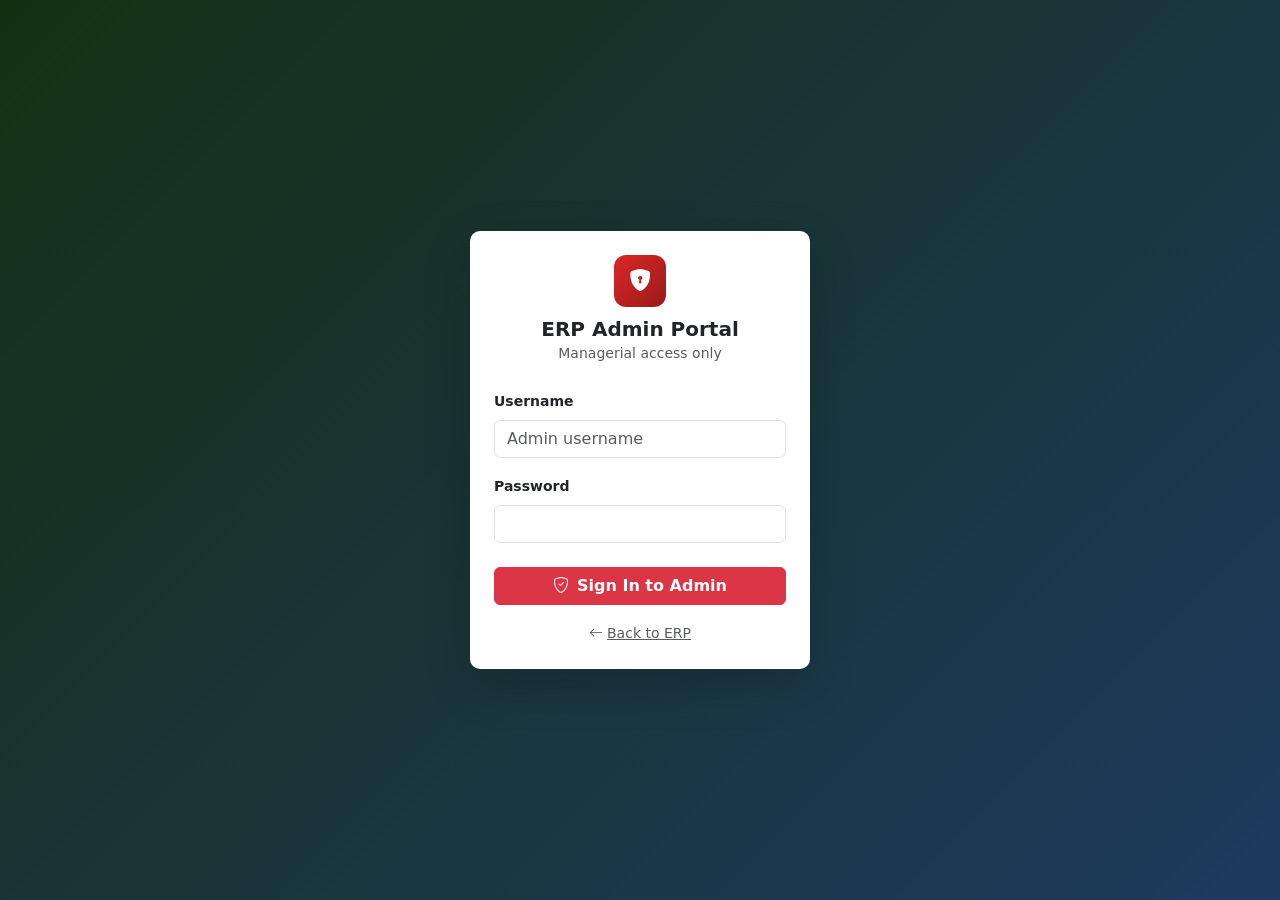
<file: frontend/admin.html>
<!DOCTYPE html>
<html lang="en">
<head>
<meta charset="UTF-8">
<meta name="viewport" content="width=device-width,initial-scale=1">
<title>ERP Admin Portal — PVWood</title>
<link rel="icon" type="image/svg+xml" href="/static/assets/pvwood-icon.svg">
<link rel="stylesheet" href="https://cdn.jsdelivr.net/npm/bootstrap@5.3.2/dist/css/bootstrap.min.css">
<link rel="stylesheet" href="https://cdn.jsdelivr.net/npm/bootstrap-icons@1.11.3/font/bootstrap-icons.min.css">
<style>
:root{--bg:#143013;--sidebar:#3d2317;--accent:#1f4a1f;}
*{box-sizing:border-box;}
body{margin:0;font-family:'Segoe UI',system-ui,sans-serif;background:#f1f5f9;color:#1e293b;}

/* ── Login overlay ── */
#login-overlay{position:fixed;inset:0;z-index:9999;background:linear-gradient(135deg,var(--bg) 0%,#1e3a5f 100%);
  display:flex;align-items:center;justify-content:center;}
.login-card{width:100%;max-width:380px;padding:20px;}

/* ── Shell ── */
#shell{display:flex;height:100vh;overflow:hidden;}
/* Sidebar: collapsed 56px → expands to 230px on hover (same UX as main app) */
#sidebar{width:56px;background:var(--sidebar);color:#e2e8f0;display:flex;flex-direction:column;flex-shrink:0;
  overflow-x:hidden;overflow-y:auto;transition:width .18s ease;}
#sidebar:hover{width:230px;box-shadow:4px 0 12px rgba(0,0,0,.25);}
.sb-brand{padding:20px 16px 14px;border-bottom:1px solid rgba(255,255,255,.08);white-space:nowrap;overflow:hidden;}
.sb-brand h5{margin:0;font-weight:700;color:#fff;font-size:1rem;}
.sb-brand small{color:#94a3b8;font-size:.72rem;}
.sb-nav{flex:1;overflow-y:auto;overflow-x:hidden;padding:8px 0;}
.sb-link{display:flex;align-items:center;gap:10px;padding:9px 16px;color:#94a3b8;text-decoration:none;
  white-space:nowrap;overflow:hidden;
  font-size:.83rem;cursor:pointer;border-left:3px solid transparent;transition:all .15s;}
.sb-link:hover,.sb-link.active{color:#fff;background:rgba(255,255,255,.07);border-left-color:var(--accent);}
.sb-link i{font-size:1rem;width:18px;text-align:center;}
.sb-user{padding:10px 12px 14px;border-top:1px solid rgba(255,255,255,.08);display:flex;align-items:center;gap:10px;}
.sb-user-info{flex:1;min-width:0;}
.sb-user-info .name{font-size:.8rem;font-weight:600;color:#fff;white-space:nowrap;overflow:hidden;text-overflow:ellipsis;}
.sb-user-info .role{font-size:.65rem;color:#94a3b8;}

/* ── Collapsed sidebar: icons only, centred ──────────────────────── */
#sidebar:not(:hover) .sb-brand h5 span,
#sidebar:not(:hover) .sb-brand small,
#sidebar:not(:hover) .sb-link span,
#sidebar:not(:hover) .sb-user-info,
#sidebar:not(:hover) .admlang-btn{display:none!important;}
#sidebar:not(:hover) .sb-brand{padding:14px 0;text-align:center;}
#sidebar:not(:hover) .sb-brand h5{display:flex;justify-content:center;}
#sidebar:not(:hover) .sb-link{padding:9px 0;justify-content:center;gap:0;}
#sidebar:not(:hover) .sb-link i{margin:0!important;}
#sidebar:not(:hover) .sb-user{justify-content:center;padding:8px 0;}
#sidebar:not(:hover) .sb-user button{display:none!important;}
/* Hide the language-picker container row when collapsed */
#sidebar:not(:hover) > div[style*="border-top"]{display:none!important;}

#main{flex:1;overflow-y:auto;background:#f1f5f9;}
.page-header{background:#fff;border-bottom:1px solid #e2e8f0;padding:16px 24px;display:flex;align-items:center;justify-content:space-between;}
.page-header h4{margin:0;font-size:1rem;font-weight:700;}
.content{padding:20px 24px;}

/* ── Stat cards ── */
.stat-card{background:#fff;border:1px solid #e2e8f0;border-radius:10px;padding:14px 16px;
  display:flex;justify-content:space-between;align-items:start;}
.stat-card .val{font-size:1.7rem;font-weight:700;line-height:1;}
.stat-card .lbl{font-size:.72rem;color:#64748b;margin-top:2px;}

/* ── Tables ── */
.card{background:#fff;border:1px solid #e2e8f0;border-radius:10px;overflow:hidden;}
.card-hd{padding:10px 16px;border-bottom:1px solid #f0f4f8;display:flex;align-items:center;gap:8px;font-weight:600;font-size:.85rem;}
.table{margin:0;font-size:.82rem;}
.table th{background:#f8fafc;font-size:.75rem;font-weight:600;text-transform:uppercase;letter-spacing:.4px;color:#475569;}
.table td,.table th{padding:.45rem .75rem;vertical-align:middle;}
.badge-xs{font-size:.65rem;padding:2px 6px;}
.btn-xs{padding:1px 7px;font-size:.72rem;}

/* ── Role colors ── */
.role-MANAGERIAL{background:#fee2e2;color:#991b1b;}
.role-PRODUCTION_PLANNING{background:#dbeafe;color:#1e40af;}
.role-DEPARTMENT_LEADER{background:#fef9c3;color:#713f12;}
.role-WAREHOUSE{background:#cffafe;color:#155e75;}

/* ── Log status dot ── */
.dot{width:8px;height:8px;border-radius:50%;display:inline-block;margin-right:4px;}
.dot-ok{background:#22c55e;}.dot-inactive{background:#94a3b8;}
</style>
</head>
<body>

<!-- ═══════════ LOGIN OVERLAY ═══════════ -->
<div id="login-overlay">
  <div class="login-card">
    <div class="card shadow-lg border-0">
      <div class="card-body p-4">
        <div class="text-center mb-4">
          <div style="width:52px;height:52px;background:linear-gradient(135deg,#dc2626,#991b1b);border-radius:12px;display:inline-flex;align-items:center;justify-content:center;margin-bottom:10px">
            <i class="bi bi-shield-lock-fill text-white" style="font-size:1.4rem"></i>
          </div>
          <h5 class="fw-bold mb-0">ERP Admin Portal</h5>
          <small class="text-muted">Managerial access only</small>
        </div>
        <div id="adm-error" class="alert alert-danger d-none py-2 small" role="alert">
          <i class="bi bi-exclamation-triangle-fill me-1"></i><span id="adm-error-msg"></span>
        </div>
        <div class="mb-3">
          <label class="form-label small fw-semibold">Username</label>
          <input class="form-control" id="adm-username" autocomplete="username" placeholder="Admin username"
                 onkeydown="if(event.key==='Enter')document.getElementById('adm-password').focus()">
        </div>
        <div class="mb-4">
          <label class="form-label small fw-semibold">Password</label>
          <input type="password" class="form-control" id="adm-password" autocomplete="current-password"
                 onkeydown="if(event.key==='Enter')admLogin()">
        </div>
        <button class="btn btn-danger w-100 fw-semibold" onclick="admLogin()" id="adm-login-btn">
          <i class="bi bi-shield-check me-2"></i>Sign In to Admin
        </button>
        <div class="text-center mt-3">
          <a href="/" class="small text-muted"><i class="bi bi-arrow-left me-1"></i>Back to ERP</a>
        </div>
      </div>
    </div>
  </div>
</div>

<!-- ═══════════ SHELL ═══════════ -->
<div id="shell" style="display:none">
  <!-- Sidebar -->
  <div id="sidebar">
    <div class="sb-brand">
      <h5><i class="bi bi-shield-lock me-2 text-danger"></i><span data-i18n="Admin Portal">Admin Portal</span></h5>
      <small data-i18n="PVWood ERP">PVWood ERP</small>
    </div>
    <nav class="sb-nav">
      <a class="sb-link active" onclick="admNav('users')">
        <i class="bi bi-people"></i> <span data-i18n="User Management">User Management</span>
      </a>
      <a class="sb-link" onclick="admNav('login-log')">
        <i class="bi bi-journal-text"></i> <span data-i18n="Login Audit Log">Login Audit Log</span>
      </a>
      <a class="sb-link" onclick="admNav('server-log')">
        <i class="bi bi-terminal"></i> <span data-i18n="Server Logs">Server Logs</span>
      </a>
      <a class="sb-link" onclick="admNav('about')">
        <i class="bi bi-info-circle"></i> <span data-i18n="About / Version">About / Version</span>
      </a>
    </nav>
    <!-- Language picker (EN / TH / ZH) -->
    <div style="display:flex;gap:4px;padding:8px 12px 4px;border-top:1px solid rgba(255,255,255,.1)">
      <button class="btn btn-sm flex-fill admlang-btn" data-lang-pick="en" onclick="admSetLang('en')" style="font-size:.65rem;padding:3px 4px">EN</button>
      <button class="btn btn-sm flex-fill admlang-btn" data-lang-pick="th" onclick="admSetLang('th')" style="font-size:.65rem;padding:3px 4px">ไทย</button>
      <button class="btn btn-sm flex-fill admlang-btn" data-lang-pick="zh" onclick="admSetLang('zh')" style="font-size:.65rem;padding:3px 4px">中文</button>
    </div>
    <div class="sb-user">
      <i class="bi bi-person-circle text-white-50" style="font-size:1.3rem"></i>
      <div class="sb-user-info">
        <div class="name" id="adm-user-name">—</div>
        <div class="role" id="adm-user-role">Managerial</div>
      </div>
      <button class="btn btn-sm py-0 px-1" style="background:rgba(239,68,68,.3);color:#fca5a5;border:none"
              title="Sign out" onclick="admLogout()"><i class="bi bi-box-arrow-right"></i></button>
    </div>
  </div>

  <!-- Main area -->
  <div id="main">

    <!-- ── USER MANAGEMENT ── -->
    <div id="view-users">
      <div class="page-header">
        <div>
          <h4><i class="bi bi-people me-2 text-primary"></i>User Management</h4>
          <small class="text-muted">Create accounts, assign roles and department access</small>
        </div>
        <button class="btn btn-sm btn-primary" onclick="umOpenNew()">
          <i class="bi bi-person-plus me-1"></i>Add User
        </button>
      </div>
      <div class="content">
        <div class="row g-3 mb-3" id="um-stats"></div>
        <div class="card">
          <div class="card-hd">
            <i class="bi bi-people text-primary"></i> All Accounts
            <input class="form-control form-control-sm ms-auto" style="max-width:200px"
                   placeholder="Search…" oninput="umFilter(this.value)">
          </div>
          <div class="table-responsive">
            <table class="table table-hover">
              <thead><tr>
                <th>Username</th><th>Display Name</th><th>Role</th>
                <th>Dept / Lines</th><th>Status</th><th>Created</th><th class="text-end">Actions</th>
              </tr></thead>
              <tbody id="um-tbody"></tbody>
            </table>
          </div>
        </div>
      </div>
    </div>

    <!-- ── LOGIN AUDIT LOG ── -->
    <div id="view-login-log" style="display:none">
      <div class="page-header">
        <div>
          <h4><i class="bi bi-journal-text me-2 text-success"></i>Login Audit Log</h4>
          <small class="text-muted">All successful ERP sign-ins</small>
        </div>
        <button class="btn btn-sm btn-outline-secondary" onclick="logLoad()">
          <i class="bi bi-arrow-clockwise me-1"></i>Refresh
        </button>
      </div>
      <div class="content">
        <div class="row g-3 mb-3" id="log-stats"></div>
        <div class="card">
          <div class="card-hd">
            <i class="bi bi-clock-history text-success"></i> Recent logins
            <span class="text-muted small ms-2" id="log-count"></span>
            <input class="form-control form-control-sm ms-auto" style="max-width:200px"
                   placeholder="Filter username…" id="log-filter" oninput="logFilter(this.value)">
          </div>
          <div class="table-responsive">
            <table class="table table-hover">
              <thead><tr>
                <th>When</th><th>Username</th><th>Display Name</th>
                <th>Role</th><th>IP Address</th><th>Account</th>
              </tr></thead>
              <tbody id="log-tbody"></tbody>
            </table>
          </div>
        </div>
      </div>
    </div>

    <!-- ── SERVER LOGS ── -->
    <div id="view-server-log" style="display:none">
      <div class="page-header">
        <div>
          <h4><i class="bi bi-terminal me-2 text-danger"></i>Server Logs</h4>
          <small class="text-muted">Live tail of uvicorn + ERP application output — copy errors here to report</small>
        </div>
        <div class="d-flex gap-2 align-items-center">
          <label class="small text-muted mb-0">Lines:</label>
          <select class="form-select form-select-sm" id="slog-n" style="width:90px" onchange="slogLoad()">
            <option value="100">100</option>
            <option value="200" selected>200</option>
            <option value="500">500</option>
            <option value="2000">2000</option>
            <option value="5000">5000</option>
          </select>
          <button class="btn btn-sm btn-outline-secondary" onclick="slogLoad()"><i class="bi bi-arrow-clockwise me-1"></i>Refresh</button>
          <button class="btn btn-sm btn-outline-primary" onclick="slogCopy()"><i class="bi bi-clipboard me-1"></i>Copy All</button>
          <button class="btn btn-sm btn-outline-danger" onclick="slogDownload()"><i class="bi bi-download me-1"></i>Download .log</button>
          <label class="small text-muted mb-0 ms-2"><input type="checkbox" id="slog-auto" onchange="slogToggleAuto()"> auto-refresh 10 s</label>
        </div>
      </div>
      <div class="content">
        <div class="alert alert-light border py-2 small mb-2">
          <i class="bi bi-info-circle me-1 text-primary"></i>
          File path on server: <code id="slog-path">—</code><br>
          When sending error reports, click <b>Copy All</b> and paste the output into chat.
        </div>
        <div class="card">
          <pre id="slog-body" style="font-family:'Consolas','Courier New',monospace;font-size:.78rem;line-height:1.4;max-height:65vh;overflow:auto;background:#0f172a;color:#cbd5e1;padding:14px;margin:0;white-space:pre-wrap;word-break:break-word">Loading…</pre>
        </div>
      </div>
    </div>

    <!-- ── ABOUT / VERSION ── -->
    <div id="view-about" style="display:none">
      <div class="page-header">
        <div>
          <h4><i class="bi bi-info-circle me-2 text-info"></i>About PVWood ERP</h4>
          <small class="text-muted">Application version and release history</small>
        </div>
      </div>
      <div class="content">
        <div class="card mb-3">
          <div class="card-body" id="about-summary">Loading…</div>
        </div>
        <div class="card">
          <div class="card-hd"><i class="bi bi-journal-text"></i> Release History</div>
          <div class="table-responsive">
            <table class="table table-hover mb-0">
              <thead><tr><th style="width:110px">Version</th><th style="width:130px">Date</th><th>Change</th></tr></thead>
              <tbody id="about-changelog"></tbody>
            </table>
          </div>
        </div>
      </div>
    </div>

  </div><!-- /main -->
</div><!-- /shell -->

<!-- ── User Modal ── -->
<div class="modal fade" id="umModal" tabindex="-1">
  <div class="modal-dialog modal-lg">
    <div class="modal-content">
      <div class="modal-header">
        <h5 class="modal-title" id="um-modal-title"><i class="bi bi-person-plus me-2"></i>Add User</h5>
        <button type="button" class="btn-close" data-bs-dismiss="modal"></button>
      </div>
      <div class="modal-body">
        <input type="hidden" id="um-edit-id">
        <div class="row g-2 mb-2">
          <div class="col-md-6">
            <label class="form-label small fw-semibold">Username <span class="text-danger">*</span></label>
            <input class="form-control form-control-sm" id="um-username" placeholder="e.g. john.doe">
          </div>
          <div class="col-md-6">
            <label class="form-label small fw-semibold">Display Name <span class="text-danger">*</span></label>
            <input class="form-control form-control-sm" id="um-display-name" placeholder="Full name">
          </div>
          <div class="col-md-6">
            <label class="form-label small fw-semibold">Role <span class="text-danger">*</span></label>
            <select class="form-select form-select-sm" id="um-role" onchange="umToggleDepts([])">
              <option value="MANAGERIAL">Managerial</option>
              <option value="PRODUCTION_PLANNING">Production Planning</option>
              <option value="DEPARTMENT_LEADER">Department Leader</option>
              <option value="WAREHOUSE">Warehouse</option>
              <option value="FINANCE">Finance (Accounting + Purchasing portal)</option>
            </select>
          </div>
          <div class="col-md-6">
            <label class="form-label small fw-semibold">Password <span id="um-pw-hint" class="text-muted">(required)</span></label>
            <input type="password" class="form-control form-control-sm" id="um-password" placeholder="Set password">
          </div>
        </div>
        <div id="um-dept-section" class="d-none mt-2">
          <label class="form-label small fw-semibold">Department &amp; Line Assignments</label>
          <p class="text-muted small mb-2">Select every station and line this leader is responsible for.</p>
          <div class="row g-2" id="um-dept-grid"></div>
        </div>
      </div>
      <div class="modal-footer">
        <button class="btn btn-primary btn-sm" onclick="umSave()"><i class="bi bi-floppy me-1"></i>Save</button>
        <button class="btn btn-outline-secondary btn-sm" data-bs-dismiss="modal">Cancel</button>
      </div>
    </div>
  </div>
</div>

<script src="https://cdn.jsdelivr.net/npm/bootstrap@5.3.2/dist/js/bootstrap.bundle.min.js"></script>
<script>
// ═══════════════════════════════════════════════════════
// I18N (Admin Portal subset — uses same erp_lang key as main app)
// ═══════════════════════════════════════════════════════
const ADM_I18N = {
  'Admin Portal':       {th:'พอร์ทัลแอดมิน',           zh:'管理员门户'},
  'PVWood ERP':         {th:'PVWood ERP',              zh:'PVWood ERP'},
  'User Management':    {th:'การจัดการผู้ใช้',          zh:'用户管理'},
  'Login Audit Log':    {th:'บันทึกการเข้าสู่ระบบ',     zh:'登录审计日志'},
  'Server Logs':        {th:'บันทึกเซิร์ฟเวอร์',        zh:'服务器日志'},
  'About / Version':    {th:'เกี่ยวกับ / เวอร์ชัน',     zh:'关于 / 版本'},
  'Add User':           {th:'เพิ่มผู้ใช้',              zh:'添加用户'},
  'Refresh':            {th:'รีเฟรช',                  zh:'刷新'},
  'Username':           {th:'ชื่อผู้ใช้',                zh:'用户名'},
  'Display Name':       {th:'ชื่อที่แสดง',              zh:'显示名称'},
  'Role':               {th:'บทบาท',                  zh:'角色'},
  'Status':             {th:'สถานะ',                  zh:'状态'},
  'Sign out':           {th:'ออกจากระบบ',              zh:'退出'},
  'Sign In':            {th:'เข้าสู่ระบบ',              zh:'登录'},
  'Password':           {th:'รหัสผ่าน',                zh:'密码'},
};
let _ADM_LANG = (function(){
  const v = localStorage.getItem('erp_lang') || 'en';
  return (v==='th'||v==='zh') ? v : 'en';
})();
function admT(key){
  if(!key || _ADM_LANG==='en') return key;
  const e = ADM_I18N[key]; return e ? (e[_ADM_LANG]||key) : key;
}
function admApplyI18n(){
  document.querySelectorAll('[data-i18n]').forEach(el =>
    el.textContent = admT(el.getAttribute('data-i18n')));
  document.querySelectorAll('[data-i18n-ph]').forEach(el =>
    el.setAttribute('placeholder', admT(el.getAttribute('data-i18n-ph'))));
  document.querySelectorAll('.admlang-btn').forEach(el => {
    const pick = el.getAttribute('data-lang-pick');
    el.classList.toggle('btn-primary', pick === _ADM_LANG);
    el.classList.toggle('btn-outline-secondary', pick !== _ADM_LANG);
  });
}
function admSetLang(lang){
  if(!['en','th','zh'].includes(lang)) lang='en';
  _ADM_LANG = lang;
  localStorage.setItem('erp_lang', lang);
  document.documentElement.setAttribute('lang', lang==='zh'?'zh-Hans':lang);
  admApplyI18n();
}
document.addEventListener('DOMContentLoaded', () => {
  document.documentElement.setAttribute('lang', _ADM_LANG==='zh'?'zh-Hans':_ADM_LANG);
  admApplyI18n();
});

// ═══════════════════════════════════════════════════════
// AUTH
// ═══════════════════════════════════════════════════════
const ROLE_LABEL={MANAGERIAL:'Managerial',PRODUCTION_PLANNING:'Production Planning',
  DEPARTMENT_LEADER:'Dept Leader',WAREHOUSE:'Warehouse',FINANCE:'Finance'};

async function apiAdm(path,method='GET',body=null){
  const token=localStorage.getItem('adm_token')||'';
  const opts={method,headers:{'Content-Type':'application/json','X-Auth-Token':token}};
  if(body) opts.body=JSON.stringify(body);
  const r=await fetch(path,opts);
  if(r.status===401){admLogout();return null;}
  if(!r.ok){const e=await r.json().catch(()=>({detail:r.statusText}));throw new Error(e.detail||r.statusText);}
  return r.json();
}

function admShowError(msg){
  document.getElementById('adm-error-msg').textContent=msg;
  document.getElementById('adm-error').classList.remove('d-none');
}

async function admLogin(){
  const btn=document.getElementById('adm-login-btn');
  const u=document.getElementById('adm-username').value.trim();
  const p=document.getElementById('adm-password').value;
  if(!u){admShowError('Username is required.');document.getElementById('adm-username').focus();return;}
  if(!p){admShowError('Password is required.');document.getElementById('adm-password').focus();return;}
  btn.disabled=true;
  btn.innerHTML='<span class="spinner-border spinner-border-sm me-2"></span>Signing in…';
  document.getElementById('adm-error').classList.add('d-none');
  try{
    const r=await fetch('/api/auth/login',{method:'POST',
      headers:{'Content-Type':'application/json'},body:JSON.stringify({username:u,password:p})});
    if(r.status===401){const e=await r.json().catch(()=>({detail:'Invalid credentials'}));
      admShowError(e.detail||'Incorrect username or password.');
      document.getElementById('adm-password').value='';return;}
    if(!r.ok){admShowError('Login failed — unexpected server error.');return;}
    const data=await r.json();
    if(data.user.role!=='MANAGERIAL'){
      admShowError('Access denied. This portal requires Managerial role. Your role: '+
        (ROLE_LABEL[data.user.role]||data.user.role));
      // Immediately revoke the session we just created
      fetch('/api/auth/logout',{method:'POST',headers:{'X-Auth-Token':data.token}}).catch(()=>{});
      return;
    }
    localStorage.setItem('adm_token',data.token);
    localStorage.setItem('adm_user',JSON.stringify(data.user));
    document.getElementById('login-overlay').style.display='none';
    document.getElementById('shell').style.display='flex';
    document.getElementById('adm-user-name').textContent=data.user.display_name;
    document.getElementById('adm-user-role').textContent=ROLE_LABEL[data.user.role];
    admNav('users');
  }catch(e){
    admShowError(e instanceof TypeError?'Cannot reach the server — is it running?':'Error: '+e.message);
  }finally{
    btn.disabled=false;btn.innerHTML='<i class="bi bi-shield-check me-2"></i>Sign In to Admin';
  }
}

function admLogout(){
  const token=localStorage.getItem('adm_token');
  if(token) fetch('/api/auth/logout',{method:'POST',headers:{'X-Auth-Token':token}}).catch(()=>{});
  localStorage.removeItem('adm_token');localStorage.removeItem('adm_user');
  document.getElementById('shell').style.display='none';
  document.getElementById('login-overlay').style.display='flex';
  document.getElementById('adm-password').value='';
  document.getElementById('adm-error').classList.add('d-none');
}

function admNav(view){
  document.querySelectorAll('.sb-link').forEach(l=>l.classList.remove('active'));
  event.currentTarget?.classList.add('active');
  const views = ['users','login-log','server-log','about'];
  views.forEach(v => {
    const el = document.getElementById('view-'+v);
    if(el) el.style.display = (v === view) ? '' : 'none';
  });
  if(view==='users') umLoad();
  if(view==='login-log') logLoad();
  if(view==='server-log') slogLoad();
  if(view==='about') aboutLoad();
}

// ── Server Logs ───────────────────────────────────────────────
let _slogAutoTimer = null;
async function slogLoad(){
  const n = parseInt(document.getElementById('slog-n').value)||200;
  const token = localStorage.getItem('adm_token');
  const body  = document.getElementById('slog-body');
  body.textContent = 'Loading…';
  try{
    const r = await fetch('/api/admin/logs/tail?n='+n, {headers:{'X-Auth-Token':token||''}});
    const data = await r.json();
    document.getElementById('slog-path').textContent = data.path || '—';
    if(data.error){ body.textContent = 'ERROR: '+data.error; return; }
    body.textContent = (data.lines||[]).join('\n') || '(empty)';
    // Auto-scroll to bottom (latest log lines)
    body.scrollTop = body.scrollHeight;
  }catch(e){ body.textContent = 'Failed to load: '+(e.message||e); }
}
async function slogCopy(){
  const txt = document.getElementById('slog-body').textContent;
  try{ await navigator.clipboard.writeText(txt); alert('Copied '+txt.length+' chars to clipboard.'); }
  catch{ alert('Clipboard blocked — manually select & copy from the log view.'); }
}
function slogDownload(){
  const txt = document.getElementById('slog-body').textContent;
  const blob = new Blob([txt],{type:'text/plain'});
  const url = URL.createObjectURL(blob);
  const a = document.createElement('a');
  a.href = url; a.download = 'pvwood-server-'+new Date().toISOString().slice(0,19).replace(/[:T]/g,'-')+'.log';
  a.click();
  setTimeout(()=>URL.revokeObjectURL(url), 1000);
}
function slogToggleAuto(){
  if(_slogAutoTimer){ clearInterval(_slogAutoTimer); _slogAutoTimer = null; }
  if(document.getElementById('slog-auto').checked){
    _slogAutoTimer = setInterval(slogLoad, 10000);
  }
}

// ── About / Version ───────────────────────────────────────────
async function aboutLoad(){
  try{
    const r = await fetch('/api/version');
    const v = await r.json();
    document.getElementById('about-summary').innerHTML =
      `<div class="d-flex align-items-center gap-3">
         <img src="/static/assets/pvwood-icon.svg" alt="" style="height:60px">
         <div>
           <h4 class="mb-1">${v.name}</h4>
           <div><b class="text-primary">v${v.version}</b> · built ${v.build_date} · patch ${v.patch}</div>
           <div class="small text-muted mt-1">Today: ${v.today}</div>
         </div>
       </div>`;
    document.getElementById('about-changelog').innerHTML =
      (v.changelog||[]).map(c =>
        `<tr><td><code>${c.version}</code></td><td class="small text-muted">${c.date}</td><td>${c.note}</td></tr>`
      ).join('');
  }catch(e){
    document.getElementById('about-summary').innerHTML =
      `<div class="text-danger">Failed to load version: ${e.message||e}</div>`;
  }
}

// ── Check existing session on load ──
(async function(){
  const token=localStorage.getItem('adm_token');
  const user=localStorage.getItem('adm_user');
  if(!token||!user){return;}
  try{
    const r=await fetch('/api/auth/me',{headers:{'X-Auth-Token':token}});
    if(!r.ok){localStorage.removeItem('adm_token');localStorage.removeItem('adm_user');return;}
    const data=await r.json();
    if(data.role!=='MANAGERIAL'){admLogout();return;}
    document.getElementById('login-overlay').style.display='none';
    document.getElementById('shell').style.display='flex';
    document.getElementById('adm-user-name').textContent=data.display_name;
    document.getElementById('adm-user-role').textContent=ROLE_LABEL[data.role];
    admNav('users');
  }catch{}
})();

// ═══════════════════════════════════════════════════════
// USER MANAGEMENT
// ═══════════════════════════════════════════════════════
const DEPT_OPTIONS=[
  {label:'Glue Mix',    value:'GLUE_MIX'},
  {label:'Laminating',  value:'LAMINATING'},
  {label:'Cold Press',  value:'COLD_PRESS'},
  {label:'Repair',      value:'REPAIR'},
  {label:'Sanding',     value:'SANDING'},
  {label:'Hot Press',   value:'HOT_PRESS'},
  {label:'Grading',     value:'GRADING'},
  {label:'FC / Cutting',value:'FC'},
  {label:'Packing',     value:'PACKING'},
];
const LINE_OPTIONS=['P01','P02','P37','PUV','PVS','PSP'];
const UM_ROLE_BADGE={MANAGERIAL:'danger',PRODUCTION_PLANNING:'primary',DEPARTMENT_LEADER:'warning text-dark',WAREHOUSE:'info text-dark',FINANCE:'success'};

let _umAll=[];

function _deptBadges(depts){
  if(!depts||!depts.length) return '<span class="text-muted small">—</span>';
  return depts.map(d=>`<span class="badge bg-light text-dark border me-1" style="font-size:.65rem">${d.department}${d.line_id?' · '+d.line_id:' · All'}</span>`).join('');
}

async function umLoad(){
  const users=await apiAdm('/api/users').catch(()=>[]);
  if(!users) return;
  const leaders=users.filter(u=>u.role==='DEPARTMENT_LEADER');
  const deptMap={};
  await Promise.all(leaders.map(async u=>{
    deptMap[u.user_id]=await apiAdm(`/api/users/${u.user_id}/departments`).catch(()=>[]);
  }));
  _umAll=users.map(u=>({...u,_depts:deptMap[u.user_id]||[]}));

  // Stats
  const cnt={MANAGERIAL:0,PRODUCTION_PLANNING:0,DEPARTMENT_LEADER:0,WAREHOUSE:0};
  users.forEach(u=>{if(u.active&&cnt[u.role]!==undefined)cnt[u.role]++;});
  document.getElementById('um-stats').innerHTML=[
    {r:'MANAGERIAL',        l:'Managerial',          i:'bi-shield-check',   c:'danger'},
    {r:'PRODUCTION_PLANNING',l:'Prod Planning',       i:'bi-clipboard-data', c:'primary'},
    {r:'DEPARTMENT_LEADER', l:'Dept Leaders',         i:'bi-person-badge',   c:'warning'},
    {r:'WAREHOUSE',         l:'Warehouse',            i:'bi-boxes',          c:'info'},
  ].map(s=>`<div class="col-6 col-md-3"><div class="stat-card">
    <div><div class="val text-${s.c}">${cnt[s.r]}</div><div class="lbl">${s.l} (active)</div></div>
    <i class="bi ${s.i} text-${s.c}" style="font-size:2rem;opacity:.15"></i>
  </div></div>`).join('');

  umRender(_umAll);
}

function umRender(users){
  document.getElementById('um-tbody').innerHTML= users.length ? users.map(u=>`<tr>
    <td><code class="small">${u.username}</code></td>
    <td>${u.display_name}</td>
    <td><span class="badge badge-xs role-${u.role}">${ROLE_LABEL[u.role]||u.role}</span></td>
    <td class="small">${_deptBadges(u._depts)}</td>
    <td>${u.active
      ?'<span class="badge bg-success-subtle text-success border border-success-subtle badge-xs">Active</span>'
      :'<span class="badge bg-secondary badge-xs">Inactive</span>'}</td>
    <td class="small text-muted">${(u.created_at||'').slice(0,10)}</td>
    <td class="text-end text-nowrap">
      <button class="btn btn-xs btn-outline-primary me-1" onclick="umOpenEdit('${u.user_id}')"><i class="bi bi-pencil"></i></button>
      ${u.active
        ?`<button class="btn btn-xs btn-outline-secondary" title="Deactivate" onclick="umToggleActive('${u.user_id}',false)"><i class="bi bi-pause-circle"></i></button>`
        :`<button class="btn btn-xs btn-outline-success" title="Activate" onclick="umToggleActive('${u.user_id}',true)"><i class="bi bi-play-circle"></i></button>`}
    </td>
  </tr>`).join('') : '<tr><td colspan="7" class="text-center text-muted py-4">No users found</td></tr>';
}

function umFilter(q){
  const lq=q.toLowerCase();
  umRender(_umAll.filter(u=>u.username.toLowerCase().includes(lq)||u.display_name.toLowerCase().includes(lq)));
}

function _renderDeptGrid(existingDepts=[]){
  document.getElementById('um-dept-grid').innerHTML=DEPT_OPTIONS.map(d=>`
    <div class="col-12 col-md-6">
      <div class="border rounded p-2">
        <div class="fw-semibold small mb-1">${d.label}</div>
        <div class="d-flex gap-2 flex-wrap">
          ${LINE_OPTIONS.map(l=>{
            const chk=existingDepts.some(s=>s.department===d.value&&s.line_id===l)?'checked':'';
            return `<div class="form-check form-check-inline mb-0">
              <input class="form-check-input um-dept-check" type="checkbox" value="${d.value}|${l}" id="umd-${d.value}-${l}" ${chk}>
              <label class="form-check-label small" for="umd-${d.value}-${l}">${l}</label>
            </div>`;
          }).join('')}
          <div class="form-check form-check-inline mb-0">
            <input class="form-check-input um-dept-check" type="checkbox" value="${d.value}|ALL" id="umd-${d.value}-ALL"
                   ${existingDepts.some(s=>s.department===d.value&&!s.line_id)?'checked':''}>
            <label class="form-check-label small fw-semibold" for="umd-${d.value}-ALL">All Lines</label>
          </div>
        </div>
      </div>
    </div>`).join('');
}

function umToggleDepts(existingDepts){
  const role=document.getElementById('um-role').value;
  const sec=document.getElementById('um-dept-section');
  if(role==='DEPARTMENT_LEADER'){sec.classList.remove('d-none');_renderDeptGrid(existingDepts||[]);}
  else sec.classList.add('d-none');
}

function umOpenNew(){
  document.getElementById('um-modal-title').innerHTML='<i class="bi bi-person-plus me-2"></i>Add User';
  document.getElementById('um-edit-id').value='';
  document.getElementById('um-username').value='';
  document.getElementById('um-username').disabled=false;
  document.getElementById('um-display-name').value='';
  document.getElementById('um-role').value='DEPARTMENT_LEADER';
  document.getElementById('um-password').value='';
  document.getElementById('um-pw-hint').textContent='(required)';
  umToggleDepts([]);
  bootstrap.Modal.getOrCreateInstance(document.getElementById('umModal')).show();
}

async function umOpenEdit(uid){
  const u=_umAll.find(x=>x.user_id===uid);
  if(!u) return;
  document.getElementById('um-modal-title').innerHTML='<i class="bi bi-pencil me-2"></i>Edit User';
  document.getElementById('um-edit-id').value=uid;
  document.getElementById('um-username').value=u.username;
  document.getElementById('um-username').disabled=true;
  document.getElementById('um-display-name').value=u.display_name;
  document.getElementById('um-role').value=u.role;
  document.getElementById('um-password').value='';
  document.getElementById('um-pw-hint').textContent='(leave blank to keep)';
  umToggleDepts(u._depts||[]);
  bootstrap.Modal.getOrCreateInstance(document.getElementById('umModal')).show();
}

async function umSave(){
  const editId=document.getElementById('um-edit-id').value;
  const body={
    display_name:document.getElementById('um-display-name').value.trim(),
    role:document.getElementById('um-role').value,
  };
  const pw=document.getElementById('um-password').value;
  if(pw) body.password=pw;
  try{
    let uid;
    if(editId){
      await apiAdm(`/api/users/${editId}`,'PATCH',body);uid=editId;
    }else{
      const uname=document.getElementById('um-username').value.trim();
      if(!uname){alert('Username is required');return;}
      if(!pw){alert('Password is required for new accounts');return;}
      const created=await apiAdm('/api/users','POST',{...body,username:uname,password:pw});
      if(!created) return;uid=created.user_id;
    }
    if(body.role==='DEPARTMENT_LEADER'){
      const checked=[...document.querySelectorAll('.um-dept-check:checked')].map(c=>{
        const [dept,line]=c.value.split('|');
        return {department:dept,line_id:line==='ALL'?null:line};
      });
      await apiAdm(`/api/users/${uid}/departments`,'POST',{departments:checked});
    }
    bootstrap.Modal.getInstance(document.getElementById('umModal')).hide();
    umLoad();
  }catch(e){alert('Error: '+e.message);}
}

async function umToggleActive(uid,active){
  try{await apiAdm(`/api/users/${uid}`,'PATCH',{active});umLoad();}
  catch(e){alert(e.message);}
}

// ═══════════════════════════════════════════════════════
// LOGIN AUDIT LOG
// ═══════════════════════════════════════════════════════
let _logAll=[];

function _fmtDate(s){
  if(!s) return '—';
  const d=new Date(s.replace(' ','T')+'Z');
  return d.toLocaleString('en-GB',{day:'2-digit',month:'short',year:'numeric',
    hour:'2-digit',minute:'2-digit',hour12:false});
}
function _timeAgo(s){
  if(!s) return '';
  const diff=(Date.now()-new Date(s.replace(' ','T')+'Z').getTime())/1000;
  if(diff<60) return Math.round(diff)+'s ago';
  if(diff<3600) return Math.round(diff/60)+'m ago';
  if(diff<86400) return Math.round(diff/3600)+'h ago';
  return Math.round(diff/86400)+'d ago';
}

async function logLoad(){
  const logs=await apiAdm('/api/admin/login-log?limit=500').catch(()=>[]);
  if(!logs) return;
  _logAll=logs;
  document.getElementById('log-count').textContent=`${logs.length} records`;

  // Stats
  const today=new Date().toISOString().slice(0,10);
  const todayCount=logs.filter(l=>l.logged_at&&l.logged_at.startsWith(today)).length;
  const uniqueUsers=new Set(logs.map(l=>l.username)).size;
  const roles={};
  logs.forEach(l=>{roles[l.role]=(roles[l.role]||0)+1;});
  const topRole=Object.entries(roles).sort((a,b)=>b[1]-a[1])[0];

  document.getElementById('log-stats').innerHTML=[
    {val:logs.length,      lbl:'Total Logins',          ico:'bi-journal-text',   c:'success'},
    {val:todayCount,       lbl:'Logins Today',           ico:'bi-calendar-check', c:'primary'},
    {val:uniqueUsers,      lbl:'Unique Users',           ico:'bi-person-check',   c:'info'},
    {val:topRole?`${ROLE_LABEL[topRole[0]]||topRole[0]} (${topRole[1]})`:0,
                           lbl:'Most Active Role',        ico:'bi-award',          c:'warning'},
  ].map(s=>`<div class="col-6 col-md-3"><div class="stat-card">
    <div><div class="val text-${s.c}" style="font-size:${typeof s.val==='string'?'1rem':'1.7rem'}">${s.val}</div>
    <div class="lbl">${s.lbl}</div></div>
    <i class="bi ${s.ico} text-${s.c}" style="font-size:2rem;opacity:.15"></i>
  </div></div>`).join('');

  logRender(_logAll);
}

function logRender(logs){
  document.getElementById('log-tbody').innerHTML= logs.length ? logs.map(l=>`<tr>
    <td>
      <div class="small fw-semibold">${_fmtDate(l.logged_at)}</div>
      <div style="font-size:.68rem;color:#94a3b8">${_timeAgo(l.logged_at)}</div>
    </td>
    <td><code class="small">${l.username}</code></td>
    <td class="small">${l.display_name||'—'}</td>
    <td><span class="badge badge-xs role-${l.role}">${ROLE_LABEL[l.role]||l.role}</span></td>
    <td class="small text-muted">${l.ip_address||'—'}</td>
    <td>
      <span class="dot ${l.active?'dot-ok':'dot-inactive'}"></span>
      <span class="small">${l.active?'Active':'Inactive'}</span>
    </td>
  </tr>`).join('') : '<tr><td colspan="6" class="text-center text-muted py-4">No login records yet</td></tr>';
}

function logFilter(q){
  const lq=q.toLowerCase();
  logRender(_logAll.filter(l=>(l.username||'').toLowerCase().includes(lq)||(l.display_name||'').toLowerCase().includes(lq)));
}
</script>
</body>
</html>
</file>
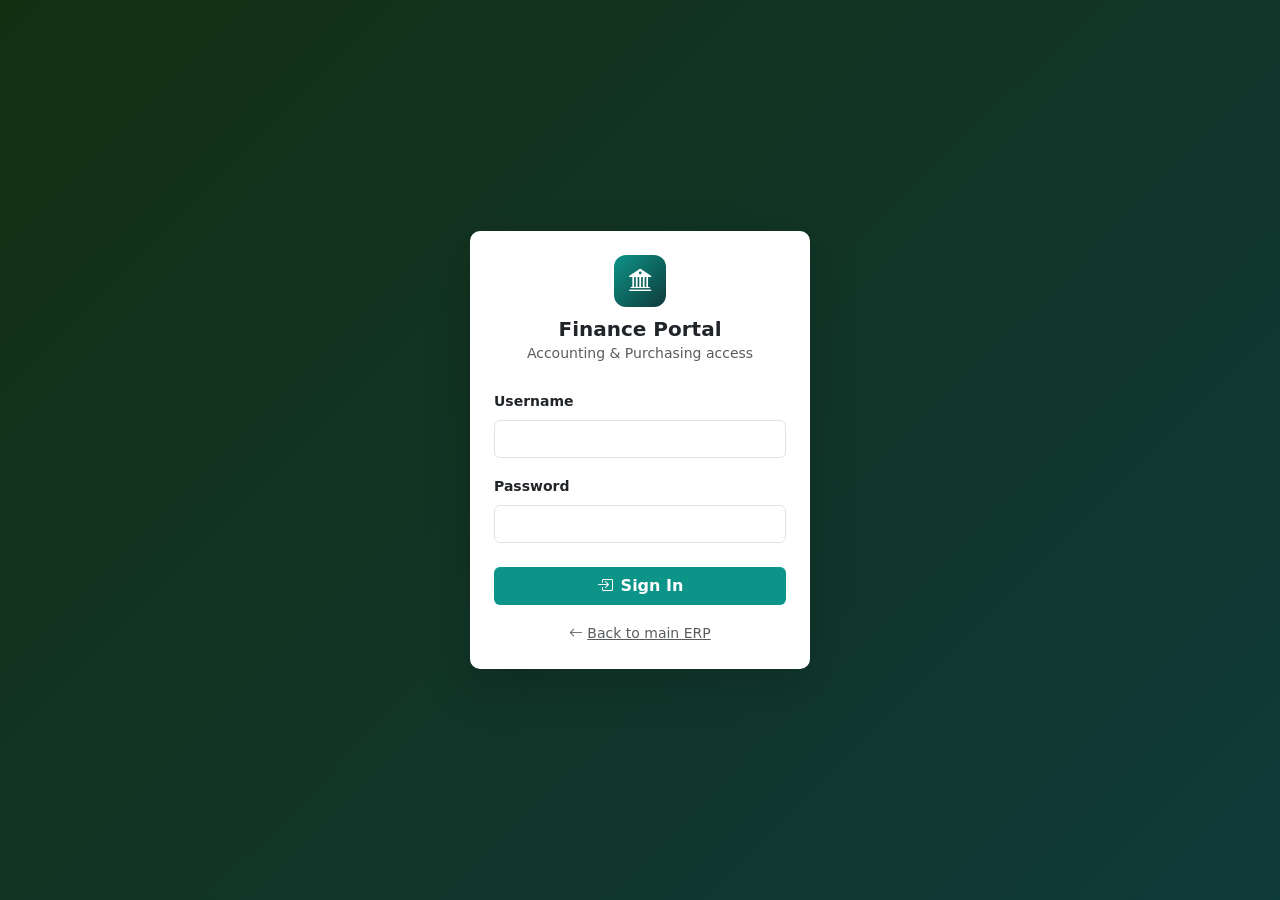
<file: frontend/finance.html>
<!DOCTYPE html>
<html lang="en">
<head>
<meta charset="UTF-8">
<meta name="viewport" content="width=device-width,initial-scale=1">
<title>Finance Portal — PVWood ERP</title>
<link rel="icon" type="image/svg+xml" href="/static/assets/pvwood-icon.svg">
<link rel="stylesheet" href="https://cdn.jsdelivr.net/npm/bootstrap@5.3.2/dist/css/bootstrap.min.css">
<link rel="stylesheet" href="https://cdn.jsdelivr.net/npm/bootstrap-icons@1.11.3/font/bootstrap-icons.min.css">
<style>
:root{--bg:#143013;--sidebar:#3d2317;--accent:#1f4a1f;}
*{box-sizing:border-box;}
body{margin:0;font-family:'Segoe UI',system-ui,sans-serif;background:#f1f5f9;color:#1e293b;}

#login-overlay{position:fixed;inset:0;z-index:9999;background:linear-gradient(135deg,var(--bg) 0%,#0f3a3a 100%);
  display:flex;align-items:center;justify-content:center;}
.login-card{width:100%;max-width:380px;padding:20px;}

#shell{display:flex;height:100vh;overflow:hidden;}
/* Sidebar: collapsed 56px → expands to 230px on hover (matches main + admin) */
#sidebar{width:56px;background:var(--sidebar);color:#e2e8f0;display:flex;flex-direction:column;flex-shrink:0;
  overflow-x:hidden;overflow-y:auto;transition:width .18s ease;}
#sidebar:hover{width:230px;box-shadow:4px 0 12px rgba(0,0,0,.25);}
.sb-brand{padding:20px 16px 14px;border-bottom:1px solid rgba(255,255,255,.08);white-space:nowrap;overflow:hidden;}
.sb-brand h5{margin:0;font-weight:700;color:#fff;font-size:1rem;}
.sb-brand small{color:#94a3b8;font-size:.72rem;}
.sb-nav{flex:1;overflow-y:auto;overflow-x:hidden;padding:8px 0;}
.sb-sec{color:#94a3b8;font-size:.65rem;text-transform:uppercase;letter-spacing:1px;padding:14px 16px 4px;font-weight:700;white-space:nowrap;overflow:hidden;}
.sb-link{display:flex;align-items:center;gap:10px;padding:8px 16px;color:#94a3b8;text-decoration:none;white-space:nowrap;overflow:hidden;
  font-size:.83rem;cursor:pointer;border-left:3px solid transparent;transition:all .15s;}
.sb-link:hover,.sb-link.active{color:#fff;background:rgba(255,255,255,.07);border-left-color:var(--accent);}
.sb-link i{font-size:1rem;width:18px;text-align:center;}
.sb-user{padding:10px 12px 14px;border-top:1px solid rgba(255,255,255,.08);display:flex;align-items:center;gap:10px;}
.sb-user-info{flex:1;min-width:0;}
.sb-user-info .name{font-size:.8rem;font-weight:600;color:#fff;white-space:nowrap;overflow:hidden;text-overflow:ellipsis;}
.sb-user-info .role{font-size:.65rem;color:#94a3b8;}

/* ── Collapsed sidebar: icons only, centred ─────────────────────── */
#sidebar:not(:hover) .sb-brand h5 span,
#sidebar:not(:hover) .sb-brand small,
#sidebar:not(:hover) .sb-sec,
#sidebar:not(:hover) .sb-link span,
#sidebar:not(:hover) .sb-user-info,
#sidebar:not(:hover) .finlang-btn{display:none!important;}
#sidebar:not(:hover) .sb-brand{padding:14px 0;text-align:center;}
#sidebar:not(:hover) .sb-brand h5{display:flex;justify-content:center;}
#sidebar:not(:hover) .sb-link{padding:9px 0;justify-content:center;gap:0;}
#sidebar:not(:hover) .sb-link i{margin:0!important;}
#sidebar:not(:hover) .sb-user{justify-content:center;padding:8px 0;}
#sidebar:not(:hover) .sb-user button{display:none!important;}
#sidebar:not(:hover) > div[style*="border-top"]{display:none!important;}

#main{flex:1;overflow-y:auto;background:#f1f5f9;}
.page-header{background:#fff;border-bottom:1px solid #e2e8f0;padding:16px 24px;display:flex;align-items:center;justify-content:space-between;flex-wrap:wrap;gap:8px;}
.page-header h4{margin:0;font-size:1rem;font-weight:700;}
.content{padding:18px 22px;}

.stat-card{background:#fff;border:1px solid #e2e8f0;border-radius:10px;padding:14px 16px;}
.stat-card .val{font-size:1.6rem;font-weight:700;line-height:1;}
.stat-card .lbl{font-size:.72rem;color:#64748b;margin-top:2px;text-transform:uppercase;letter-spacing:.5px;}

.card{background:#fff;border:1px solid #e2e8f0;border-radius:10px;overflow:hidden;}
.card-hd{padding:10px 16px;border-bottom:1px solid #f0f4f8;display:flex;align-items:center;gap:8px;font-weight:600;font-size:.85rem;background:#f8fafc;}
.table{margin:0;font-size:.8rem;}
.table th{background:#f8fafc;font-size:.7rem;font-weight:600;text-transform:uppercase;letter-spacing:.4px;color:#475569;position:sticky;top:0;}
.table td,.table th{padding:.42rem .7rem;vertical-align:middle;}
.btn-xs{padding:1px 7px;font-size:.72rem;}
.scroll-h60{max-height:60vh;overflow:auto;}

/* Kanban */
.kanban{display:flex;gap:10px;overflow-x:auto;padding-bottom:8px;}
.kanban-col{flex:0 0 260px;background:#e2e8f0;border-radius:8px;padding:8px;}
.kanban-col h6{margin:0 0 8px;font-size:.75rem;text-transform:uppercase;color:#475569;letter-spacing:1px;display:flex;justify-content:space-between;}
.kanban-card{background:#fff;border-radius:6px;padding:7px 9px;margin-bottom:6px;border-left:4px solid #94a3b8;font-size:.75rem;line-height:1.3;}
.kanban-card.p-1{border-left-color:#dc2626;}
.kanban-card.p-2{border-left-color:#f59e0b;}
.kanban-card.p-3{border-left-color:#16a34a;}
.kanban-card .bn{font-weight:600;font-size:.78rem;}
.kanban-card .ln{color:#64748b;font-size:.7rem;}

.cur-thb{color:#0d9488;font-weight:600;}
.cur-usd{color:#1e40af;font-weight:600;}
</style>
</head>
<body>

<!-- LOGIN -->
<div id="login-overlay">
  <div class="login-card">
    <div class="card shadow-lg border-0">
      <div class="card-body p-4">
        <div class="text-center mb-4">
          <div style="width:52px;height:52px;background:linear-gradient(135deg,#0d9488,#0f3a3a);border-radius:12px;display:inline-flex;align-items:center;justify-content:center;margin-bottom:10px">
            <i class="bi bi-bank2 text-white" style="font-size:1.4rem"></i>
          </div>
          <h5 class="fw-bold mb-0">Finance Portal</h5>
          <small class="text-muted">Accounting &amp; Purchasing access</small>
        </div>
        <div id="fin-error" class="alert alert-danger d-none py-2 small">
          <i class="bi bi-exclamation-triangle-fill me-1"></i><span id="fin-error-msg"></span>
        </div>
        <div class="mb-3"><label class="form-label small fw-semibold">Username</label>
          <input class="form-control" id="fin-username" autocomplete="username"
                 onkeydown="if(event.key==='Enter')document.getElementById('fin-password').focus()"></div>
        <div class="mb-4"><label class="form-label small fw-semibold">Password</label>
          <input type="password" class="form-control" id="fin-password" autocomplete="current-password"
                 onkeydown="if(event.key==='Enter')finLogin()"></div>
        <button class="btn w-100 fw-semibold text-white" style="background:#0d9488" onclick="finLogin()" id="fin-login-btn">
          <i class="bi bi-box-arrow-in-right me-2"></i>Sign In
        </button>
        <div class="text-center mt-3">
          <a href="/" class="small text-muted"><i class="bi bi-arrow-left me-1"></i>Back to main ERP</a>
        </div>
      </div>
    </div>
  </div>
</div>

<!-- SHELL -->
<div id="shell" style="display:none">
  <div id="sidebar">
    <div class="sb-brand">
      <h5><i class="bi bi-bank2 me-2" style="color:#5eead4"></i><span data-i18n="Finance Portal">Finance Portal</span></h5>
      <small data-i18n="PVWood ERP">PVWood ERP</small>
    </div>
    <nav class="sb-nav">
      <div class="sb-sec" data-i18n="Overview">Overview</div>
      <a class="sb-link active" data-view="dashboard"><i class="bi bi-speedometer2"></i><span data-i18n="Dashboard">Dashboard</span></a>

      <div class="sb-sec" data-i18n="Purchasing">Purchasing</div>
      <a class="sb-link" data-view="purchasing"><i class="bi bi-bag-check"></i><span data-i18n="Purchase Requests">Purchase Requests</span></a>
      <a class="sb-link" data-view="lots-docs"><i class="bi bi-file-earmark-pdf"></i><span data-i18n="Lots & Documents">Lots &amp; Documents</span></a>

      <div class="sb-sec" data-i18n="Accounting">Accounting</div>
      <a class="sb-link" data-view="accounting"><i class="bi bi-calculator"></i><span data-i18n="Accounting Hub">Accounting Hub</span></a>
      <a class="sb-link" data-view="traceability"><i class="bi bi-diagram-3"></i><span data-i18n="Traceability">Traceability</span></a>

      <div class="sb-sec" data-i18n="Production Visibility">Production Visibility</div>
      <a class="sb-link" data-view="kanban"><i class="bi bi-kanban"></i><span data-i18n="Kanban Board">Kanban Board</span></a>
      <a class="sb-link" data-view="pipeline"><i class="bi bi-list-check"></i><span data-i18n="PO Pipeline">PO Pipeline</span></a>
    </nav>
    <!-- Language picker (EN / TH / ZH) -->
    <div style="display:flex;gap:4px;padding:8px 12px 4px;border-top:1px solid rgba(255,255,255,.1)">
      <button class="btn btn-sm flex-fill finlang-btn" data-lang-pick="en" onclick="finSetLang('en')" style="font-size:.65rem;padding:3px 4px">EN</button>
      <button class="btn btn-sm flex-fill finlang-btn" data-lang-pick="th" onclick="finSetLang('th')" style="font-size:.65rem;padding:3px 4px">ไทย</button>
      <button class="btn btn-sm flex-fill finlang-btn" data-lang-pick="zh" onclick="finSetLang('zh')" style="font-size:.65rem;padding:3px 4px">中文</button>
    </div>
    <div class="sb-user">
      <i class="bi bi-person-circle text-white-50" style="font-size:1.3rem"></i>
      <div class="sb-user-info">
        <div class="name" id="fin-user-name">—</div>
        <div class="role" id="fin-user-role">Finance</div>
      </div>
      <button class="btn btn-sm py-0 px-1" style="background:rgba(13,148,136,.3);color:#5eead4;border:none"
              title="Sign out" onclick="finLogout()"><i class="bi bi-box-arrow-right"></i></button>
    </div>
  </div>

  <div id="main">

    <!-- DASHBOARD -->
    <div class="view" id="view-dashboard">
      <div class="page-header">
        <div><h4><i class="bi bi-speedometer2 me-2" style="color:#0d9488"></i>Finance Dashboard</h4>
          <small class="text-muted">Snapshot of purchase requests, accounting and production pipeline</small></div>
        <button class="btn btn-sm btn-outline-secondary" onclick="finLoadDashboard()"><i class="bi bi-arrow-clockwise"></i></button>
      </div>
      <div class="content">
        <div class="row g-3 mb-3" id="fin-kpi-row"></div>
        <div class="row g-3">
          <div class="col-lg-6"><div class="card">
            <div class="card-hd"><i class="bi bi-bag-check text-success"></i>Recent Purchase Requests</div>
            <div class="scroll-h60"><table class="table table-sm table-hover mb-0">
              <thead><tr><th>#</th><th>Material</th><th>Qty</th><th>Status</th></tr></thead>
              <tbody id="fin-pr-recent"></tbody>
            </table></div>
          </div></div>
          <div class="col-lg-6"><div class="card">
            <div class="card-hd"><i class="bi bi-truck text-primary"></i>POs In Pipeline</div>
            <div class="scroll-h60"><table class="table table-sm table-hover mb-0">
              <thead><tr><th>PO #</th><th>Customer</th><th>Delivery</th><th class="text-end">Total</th><th>Status</th></tr></thead>
              <tbody id="fin-po-recent"></tbody>
            </table></div>
          </div></div>
        </div>
      </div>
    </div>

    <!-- PURCHASING HUB -->
    <div class="view" id="view-purchasing" style="display:none">
      <div class="page-header">
        <div><h4><i class="bi bi-bag-check me-2 text-success"></i>Purchase Requests</h4>
          <small class="text-muted">Process requests from Planning and Warehouse</small></div>
        <div class="d-flex gap-2">
          <select class="form-select form-select-sm" id="fpr-status" onchange="fprLoad()" style="width:180px">
            <option value="">All Statuses</option>
            <option value="NEW">Purchase Requested</option>
            <option value="APPROVED">Approved</option>
            <option value="PO_ISSUED">PO Issued</option>
            <option value="AWAITING_ARRIVAL">Awaiting Materials</option>
            <option value="RECEIVED">Received</option>
            <option value="CANCELLED">Cancelled</option>
          </select>
          <select class="form-select form-select-sm" id="fpr-type" onchange="fprLoad()" style="width:150px">
            <option value="">All Types</option><option value="RAW_MATERIAL">Raw Material</option>
            <option value="CONSUMABLE">Consumable</option>
          </select>
          <button class="btn btn-sm btn-outline-secondary" onclick="fprLoad()"><i class="bi bi-arrow-clockwise"></i></button>
          <a class="btn btn-sm btn-outline-success" id="fpr-export" href="/api/export/purchase-requests" target="_blank">
            <i class="bi bi-file-earmark-spreadsheet me-1"></i>Export</a>
          <button class="btn btn-sm text-white" style="background:#0d9488" data-bs-toggle="modal" data-bs-target="#newPRModal">
            <i class="bi bi-plus-lg me-1"></i>New Request</button>
        </div>
      </div>
      <div class="content">
        <div class="card mb-3"><div class="card-hd py-2 d-flex flex-wrap align-items-center gap-2">
          <i class="bi bi-magic text-info"></i>
          <span class="small fw-semibold">Auto-generate from sales PO:</span>
          <select class="form-select form-select-sm" id="fpr-auto-po" style="max-width:280px"></select>
          <button class="btn btn-sm btn-info text-white" onclick="fprAutoFromPO()"><i class="bi bi-lightning-charge me-1"></i>Scan &amp; Generate</button>
          <span class="ms-auto small text-muted">Compares BOM requirement vs on-hand stock.</span>
        </div></div>
        <div class="row g-2 mb-3" id="fpr-kpi"></div>
        <div class="card"><div class="card-hd"><i class="bi bi-list-ul"></i>Purchase Requests
          <input class="form-control form-control-sm ms-auto" style="max-width:240px"
                 placeholder="Filter…" oninput="fprFilter(this.value)"></div>
          <div class="scroll-h60"><table class="table table-sm table-hover mb-0">
            <thead><tr>
              <th>#</th><th>Type</th><th>Material</th><th class="text-end">Qty</th><th>UoM</th>
              <th>Prio</th><th>Needed</th><th>Source PO</th><th>Status</th><th>Requested</th><th class="text-end">Actions</th>
            </tr></thead>
            <tbody id="fpr-tbody"><tr><td colspan="11" class="text-center text-muted py-3">Loading…</td></tr></tbody>
          </table></div>
        </div>
      </div>
    </div>

    <!-- LOTS & DOCUMENTS -->
    <div class="view" id="view-lots-docs" style="display:none">
      <div class="page-header">
        <div><h4><i class="bi bi-file-earmark-pdf me-2 text-danger"></i>Material Lots &amp; Documents</h4>
          <small class="text-muted">FIFO lot tracking · receive against open PRs · supplier document storage</small></div>
        <div class="d-flex gap-2">
          <button class="btn btn-sm btn-outline-secondary" onclick="flotLoad()"><i class="bi bi-arrow-clockwise"></i></button>
          <button class="btn btn-sm btn-outline-primary" data-bs-toggle="modal" data-bs-target="#newLotModal"><i class="bi bi-plus-lg me-1"></i>Manual New Lot</button>
        </div>
      </div>

      <div class="content">

        <!-- ── Suggested PRs to receive ── -->
        <div class="card mb-3">
          <div class="card-hd" style="background:#fef3c7">
            <i class="bi bi-truck text-warning"></i>
            Open Purchase Requests — Receive lot in one click to auto-link PO doc
            <span class="badge bg-warning text-dark ms-auto" id="flot-prs-count">0</span>
          </div>
          <div class="scroll-h60"><table class="table table-sm table-hover mb-0">
            <thead><tr>
              <th>PR #</th><th>Material</th><th class="text-end">Qty Ordered</th>
              <th class="text-end">Already Recv'd</th><th class="text-end">Remaining</th>
              <th>Supplier PO</th><th>ETA</th><th>Status</th><th>Docs</th><th class="text-end">Action</th>
            </tr></thead>
            <tbody id="flot-prs-tbody"><tr><td colspan="10" class="text-center text-muted py-3">Loading…</td></tr></tbody>
          </table></div>
        </div>

        <!-- ── Filter bar ── -->
        <div class="card mb-3"><div class="card-body py-2">
          <div class="d-flex flex-wrap align-items-center gap-2">
            <i class="bi bi-funnel text-muted"></i>
            <span class="small fw-semibold">Filters:</span>
            <div class="btn-group btn-group-sm" role="group">
              <input type="checkbox" class="btn-check" id="flot-t-board" checked autocomplete="off" onchange="flotRender()">
              <label class="btn btn-outline-primary" for="flot-t-board">Boards</label>
              <input type="checkbox" class="btn-check" id="flot-t-veneer" checked autocomplete="off" onchange="flotRender()">
              <label class="btn btn-outline-primary" for="flot-t-veneer">Veneers</label>
              <input type="checkbox" class="btn-check" id="flot-t-glue" checked autocomplete="off" onchange="flotRender()">
              <label class="btn btn-outline-primary" for="flot-t-glue">Glue / Adhesive</label>
              <input type="checkbox" class="btn-check" id="flot-t-other" autocomplete="off" onchange="flotRender()">
              <label class="btn btn-outline-primary" for="flot-t-other">Other</label>
            </div>
            <select class="form-select form-select-sm" id="flot-supplier" onchange="flotRender()" style="width:180px">
              <option value="">All suppliers</option>
            </select>
            <select class="form-select form-select-sm" id="flot-state" onchange="flotRender()" style="width:160px">
              <option value="active" selected>Active (qty &gt; 0)</option>
              <option value="depleted">Depleted</option>
              <option value="expiring">Expiring &lt; 30d</option>
              <option value="expired">Expired</option>
              <option value="all">All states</option>
            </select>
            <select class="form-select form-select-sm" id="flot-mat-filter" onchange="flotRender()" style="min-width:200px">
              <option value="">All materials</option>
            </select>
            <input class="form-control form-control-sm ms-auto" id="flot-search" style="max-width:240px"
                   placeholder="Search lot code / supplier ref…" oninput="flotRender()">
            <span class="small text-muted" id="flot-count">—</span>
          </div>
        </div></div>

        <!-- ── Lot table ── -->
        <div class="card">
          <div class="card-hd"><i class="bi bi-stack"></i>Material Lots (FIFO)</div>
          <div class="scroll-h60"><table class="table table-sm table-hover mb-0 align-middle">
            <thead><tr>
              <th>Lot Code</th><th>Material</th><th>Supplier</th>
              <th class="text-end">Recv'd</th><th class="text-end">Remaining</th>
              <th>Unit Cost</th><th>Recv'd</th><th>Expiry</th>
              <th>Docs</th><th class="text-end">Add PDF</th>
            </tr></thead>
            <tbody id="flot-tbody"><tr><td colspan="10" class="text-center text-muted py-3">Loading…</td></tr></tbody>
          </table></div>
        </div>
      </div>
    </div>

    <!-- ACCOUNTING HUB -->
    <div class="view" id="view-accounting" style="display:none">
      <div class="page-header">
        <div><h4><i class="bi bi-calculator me-2 text-warning"></i>Accounting Hub</h4>
          <small class="text-muted">Stock movements, production output and cost summary</small></div>
        <div class="d-flex gap-2 align-items-center">
          <label class="small mb-0">From</label>
          <input type="date" id="acc-from" class="form-control form-control-sm" style="width:140px">
          <label class="small mb-0">To</label>
          <input type="date" id="acc-to" class="form-control form-control-sm" style="width:140px">
          <button class="btn btn-sm btn-warning text-dark" onclick="faccLoad()"><i class="bi bi-arrow-clockwise me-1"></i>Reload</button>
          <a class="btn btn-sm btn-outline-success" id="acc-export-mov" href="/api/export/accounting/stock-movements" target="_blank">
            <i class="bi bi-file-earmark-spreadsheet me-1"></i>Movements CSV</a>
          <a class="btn btn-sm btn-outline-success" id="acc-export-prod" href="/api/export/accounting/production" target="_blank">
            <i class="bi bi-file-earmark-spreadsheet me-1"></i>Production CSV</a>
        </div>
      </div>
      <div class="content">
        <div class="row g-3 mb-3" id="acc-kpi"></div>
        <ul class="nav nav-tabs small mb-2" role="tablist">
          <li class="nav-item"><a class="nav-link active" data-acctab="mov" href="#" onclick="faccTab('mov',event)">Stock Movements (฿)</a></li>
          <li class="nav-item"><a class="nav-link" data-acctab="prod" href="#" onclick="faccTab('prod',event)">Production Output</a></li>
        </ul>
        <div class="card acc-pane" id="acc-pane-mov">
          <div class="scroll-h60"><table class="table table-sm table-hover mb-0">
            <thead><tr><th>Date</th><th>Type</th><th>Material</th><th>Dept/Line</th><th class="text-end">Qty</th><th class="text-end">฿ Impact</th><th>Notes</th></tr></thead>
            <tbody id="acc-mov-tbody"><tr><td colspan="7" class="text-center text-muted py-3">Pick a date range and click Reload</td></tr></tbody>
          </table></div>
        </div>
        <div class="card acc-pane" id="acc-pane-prod" style="display:none">
          <div class="scroll-h60"><table class="table table-sm table-hover mb-0">
            <thead><tr><th>Date</th><th>Dept</th><th>Line</th><th>SKU</th><th class="text-end">Pcs Good</th><th class="text-end">Pcs Defect</th><th class="text-end">Yield %</th></tr></thead>
            <tbody id="acc-prod-tbody"><tr><td colspan="7" class="text-center text-muted py-3">Pick a date range and click Reload</td></tr></tbody>
          </table></div>
        </div>
      </div>
    </div>

    <!-- TRACEABILITY -->
    <div class="view" id="view-traceability" style="display:none">
      <div class="page-header">
        <div><h4><i class="bi bi-diagram-3 me-2 text-success"></i>Traceability Report</h4>
          <small class="text-muted">Each PO → boards, veneers &amp; glue used → supplier PDFs (downloadable as one ZIP)</small></div>
        <div class="d-flex gap-2">
          <select class="form-select form-select-sm" id="ftrace-po" style="min-width:280px" onchange="ftraceLoad()"></select>
          <button class="btn btn-sm btn-outline-secondary" onclick="ftraceLoad()"><i class="bi bi-arrow-clockwise"></i></button>
          <a class="btn btn-sm btn-success" href="#" onclick="return ftraceExport(event)"><i class="bi bi-file-earmark-zip me-1"></i>Export PDFs (ZIP)</a>
        </div>
      </div>
      <div class="content"><div id="ftrace-content"><div class="text-muted small">Pick a PO to view its traceability.</div></div></div>
    </div>

    <!-- KANBAN -->
    <div class="view" id="view-kanban" style="display:none">
      <div class="page-header">
        <div><h4><i class="bi bi-kanban me-2 text-info"></i>Production Kanban</h4>
          <small class="text-muted">Read-only view of every batch by department</small></div>
        <button class="btn btn-sm btn-outline-secondary" onclick="fknLoad()"><i class="bi bi-arrow-clockwise"></i></button>
      </div>
      <div class="content"><div class="kanban" id="fkn-board">Loading…</div></div>
    </div>

    <!-- PO PIPELINE -->
    <div class="view" id="view-pipeline" style="display:none">
      <div class="page-header">
        <div><h4><i class="bi bi-list-check me-2 text-primary"></i>PO Pipeline</h4>
          <small class="text-muted">Read-only sales PO list, value shown in USD</small></div>
        <div class="d-flex gap-2">
          <select class="form-select form-select-sm" id="fpl-status" onchange="fplRender()" style="width:160px">
            <option value="">All Statuses</option>
          </select>
          <button class="btn btn-sm btn-outline-secondary" onclick="fplLoad()"><i class="bi bi-arrow-clockwise"></i></button>
        </div>
      </div>
      <div class="content"><div class="card"><div class="scroll-h60">
        <table class="table table-sm table-hover mb-0">
          <thead><tr><th>PO #</th><th>Customer</th><th>Delivery</th>
            <th class="text-end">Lines</th><th class="text-end">Pallets</th>
            <th class="text-end">Total (USD)</th><th>Status</th><th>Created</th></tr></thead>
          <tbody id="fpl-tbody"><tr><td colspan="8" class="text-center text-muted py-3">Loading…</td></tr></tbody>
        </table>
      </div></div></div>
    </div>

  </div>
</div>

<!-- ── New PR Modal ── -->
<div class="modal fade" id="newPRModal" tabindex="-1"><div class="modal-dialog"><div class="modal-content">
  <div class="modal-header"><h5 class="modal-title">New Purchase Request</h5>
    <button type="button" class="btn-close" data-bs-dismiss="modal"></button></div>
  <div class="modal-body"><div class="row g-2">
    <div class="col-md-6"><label class="form-label small fw-semibold">Type</label>
      <select class="form-select form-select-sm" id="pr-new-type">
        <option value="RAW_MATERIAL">Raw Material</option><option value="CONSUMABLE">Consumable</option></select></div>
    <div class="col-md-6"><label class="form-label small fw-semibold">Priority</label>
      <select class="form-select form-select-sm" id="pr-new-priority">
        <option value="1">1 — High</option><option value="2" selected>2 — Medium</option><option value="3">3 — Low</option></select></div>
    <div class="col-12"><label class="form-label small fw-semibold">Material</label>
      <select class="form-select form-select-sm" id="pr-new-material"></select></div>
    <div class="col-md-4"><label class="form-label small fw-semibold">Qty</label>
      <input type="number" class="form-control form-control-sm" id="pr-new-qty" step="0.01" min="0"></div>
    <div class="col-md-4"><label class="form-label small fw-semibold">UoM</label>
      <input class="form-control form-control-sm" id="pr-new-uom"></div>
    <div class="col-md-4"><label class="form-label small fw-semibold">Needed By</label>
      <input type="date" class="form-control form-control-sm" id="pr-new-needed"></div>
    <div class="col-12"><label class="form-label small fw-semibold">Supplier</label>
      <input class="form-control form-control-sm" id="pr-new-supplier"></div>
    <div class="col-12"><label class="form-label small fw-semibold">Notes</label>
      <textarea class="form-control form-control-sm" id="pr-new-notes" rows="2"></textarea></div>
  </div></div>
  <div class="modal-footer">
    <button class="btn btn-sm text-white" style="background:#0d9488" onclick="fprSubmit()">Submit</button>
    <button class="btn btn-sm btn-outline-secondary" data-bs-dismiss="modal">Cancel</button>
  </div>
</div></div></div>

<!-- ── New Lot Modal ── -->
<div class="modal fade" id="newLotModal" tabindex="-1"><div class="modal-dialog"><div class="modal-content">
  <div class="modal-header"><h5 class="modal-title">Receive Material Lot</h5>
    <button type="button" class="btn-close" data-bs-dismiss="modal"></button></div>
  <div class="modal-body"><div class="row g-2">
    <div class="col-12"><label class="form-label small fw-semibold">Material</label>
      <select class="form-select form-select-sm" id="lot-new-material"></select></div>
    <div class="col-md-6"><label class="form-label small fw-semibold">Lot Code</label>
      <input class="form-control form-control-sm" id="lot-new-code"></div>
    <div class="col-md-6"><label class="form-label small fw-semibold">Supplier</label>
      <input class="form-control form-control-sm" id="lot-new-supplier"></div>
    <div class="col-md-6"><label class="form-label small fw-semibold">Supplier Lot Ref</label>
      <input class="form-control form-control-sm" id="lot-new-supref"></div>
    <div class="col-md-6"><label class="form-label small fw-semibold">Linked PR (opt)</label>
      <select class="form-select form-select-sm" id="lot-new-pr"></select></div>
    <div class="col-md-4"><label class="form-label small fw-semibold">Qty</label>
      <input type="number" class="form-control form-control-sm" id="lot-new-qty" step="0.01" min="0"></div>
    <div class="col-md-4"><label class="form-label small fw-semibold">UoM</label>
      <input class="form-control form-control-sm" id="lot-new-uom"></div>
    <div class="col-md-4"><label class="form-label small fw-semibold">Unit Cost (฿ THB)</label>
      <input type="number" class="form-control form-control-sm" id="lot-new-cost" step="0.01" min="0"></div>
    <div class="col-md-6"><label class="form-label small fw-semibold">Expiry</label>
      <input type="date" class="form-control form-control-sm" id="lot-new-expiry"></div>
    <div class="col-12"><label class="form-label small fw-semibold">Notes</label>
      <textarea class="form-control form-control-sm" id="lot-new-notes" rows="2"></textarea></div>
  </div></div>
  <div class="modal-footer">
    <button class="btn btn-sm btn-primary" onclick="flotSubmit()">Save Lot</button>
    <button class="btn btn-sm btn-outline-secondary" data-bs-dismiss="modal">Cancel</button>
  </div>
</div></div></div>

<!-- ── Upload Doc Modal ── -->
<div class="modal fade" id="uploadDocModal" tabindex="-1"><div class="modal-dialog"><div class="modal-content">
  <div class="modal-header"><h5 class="modal-title">Upload PDF</h5>
    <button type="button" class="btn-close" data-bs-dismiss="modal"></button></div>
  <div class="modal-body"><div class="row g-2">
    <div class="col-12"><label class="form-label small fw-semibold">Material</label>
      <select class="form-select form-select-sm" id="doc-mat"></select></div>
    <div class="col-md-6"><label class="form-label small fw-semibold">Lot (opt)</label>
      <select class="form-select form-select-sm" id="doc-lot"><option value="">— material-level —</option></select></div>
    <div class="col-md-6"><label class="form-label small fw-semibold">Type</label>
      <select class="form-select form-select-sm" id="doc-type">
        <option value="COA">COA</option><option value="MSDS">MSDS</option>
        <option value="SUPPLIER_CERT">Supplier Cert</option><option value="INSPECTION">Inspection</option>
        <option value="OTHER">Other</option></select></div>
    <div class="col-12"><label class="form-label small fw-semibold">PDF (max 20MB)</label>
      <input type="file" accept="application/pdf" class="form-control form-control-sm" id="doc-file"></div>
    <div class="col-12"><label class="form-label small fw-semibold">Notes</label>
      <textarea class="form-control form-control-sm" id="doc-notes" rows="2"></textarea></div>
  </div></div>
  <div class="modal-footer">
    <button class="btn btn-sm btn-danger" onclick="fdocUpload()">Upload</button>
    <button class="btn btn-sm btn-outline-secondary" data-bs-dismiss="modal">Cancel</button>
  </div>
</div></div></div>

<!-- ── Issue PO Modal (used when transitioning a PR to PO_ISSUED) ── -->
<div class="modal fade" id="issuePOModal" tabindex="-1"><div class="modal-dialog modal-lg"><div class="modal-content">
  <div class="modal-header">
    <h5 class="modal-title"><i class="bi bi-file-earmark-text me-2"></i>Issue Purchase Order to Supplier</h5>
    <button type="button" class="btn-close" data-bs-dismiss="modal"></button>
  </div>
  <div class="modal-body">
    <div class="alert alert-info py-2 small mb-3" id="ipo-context"></div>
    <input type="hidden" id="ipo-pr-id">
    <div class="row g-2">
      <div class="col-md-6"><label class="form-label small fw-semibold">Supplier PO Reference</label>
        <input class="form-control form-control-sm" id="ipo-ref" placeholder="e.g. SUP-2026-001">
      </div>
      <div class="col-md-6"><label class="form-label small fw-semibold">Estimated Arrival
        <span class="text-muted">(optional — also flips status to "Awaiting Materials")</span></label>
        <input type="date" class="form-control form-control-sm" id="ipo-eta">
      </div>
      <div class="col-12">
        <label class="form-label small fw-semibold">Supplier PO Document (PDF)</label>
        <input type="file" accept="application/pdf" class="form-control form-control-sm" id="ipo-file">
        <div class="form-text small text-info">
          <i class="bi bi-link-45deg me-1"></i>This PDF stays linked to PR
          <b id="ipo-prnum">—</b> and every PR you tick below. Lots received against any of them
          inherit the doc automatically while FIFO consumption is tracked per-lot independently.
        </div>
      </div>
      <div class="col-12 mt-2">
        <label class="form-label small fw-semibold">
          <i class="bi bi-collection me-1"></i>Bundle additional PRs in the same supplier order
          <span class="text-muted">(tick to share this PO ref + PDF)</span>
        </label>
        <div class="border rounded p-2" style="max-height:240px;overflow:auto" id="ipo-bundle-list">
          <div class="text-muted small">Loading other open PRs…</div>
        </div>
        <div class="form-text small text-muted">
          <span id="ipo-bundle-count">1 PR will be updated</span> · default filter shows PRs with the same
          material type. Untick to keep it single-PR.
        </div>
      </div>
    </div>
  </div>
  <div class="modal-footer">
    <button class="btn btn-sm btn-primary" onclick="ipoSubmit()"><i class="bi bi-send me-1"></i>Issue PO</button>
    <button class="btn btn-sm btn-outline-secondary" data-bs-dismiss="modal">Cancel</button>
  </div>
</div></div></div>

<!-- ── Shipment Schedule Modal ── -->
<div class="modal fade" id="shipModal" tabindex="-1"><div class="modal-dialog modal-lg"><div class="modal-content">
  <div class="modal-header"><h5 class="modal-title"><i class="bi bi-truck me-2"></i>Shipment Schedule</h5>
    <button type="button" class="btn-close" data-bs-dismiss="modal"></button></div>
  <div class="modal-body">
    <div class="alert alert-info py-2 small mb-3" id="ship-ctx"></div>
    <input type="hidden" id="ship-pr-id">

    <div class="card mb-3">
      <div class="card-hd"><i class="bi bi-list-ul"></i>Planned &amp; Received Shipments
        <span class="ms-auto small text-muted" id="ship-summary">—</span></div>
      <div class="table-responsive"><table class="table table-sm mb-0 align-middle">
        <thead><tr>
          <th>#</th><th class="text-end">Planned Qty</th><th class="text-end">Received</th>
          <th>Planned Arrival</th><th>Carrier / Ref</th><th>Status</th><th class="text-end"></th>
        </tr></thead>
        <tbody id="ship-tbody"><tr><td colspan="7" class="text-center text-muted py-3">No shipments scheduled yet.</td></tr></tbody>
      </table></div>
    </div>

    <div class="card">
      <div class="card-hd"><i class="bi bi-plus-circle"></i>Add a shipment</div>
      <div class="card-body py-2"><div class="row g-2">
        <div class="col-md-3"><label class="form-label small fw-semibold">Planned Qty *</label>
          <input type="number" class="form-control form-control-sm" id="ship-new-qty" step="0.01" min="0">
          <div class="form-text small" id="ship-remaining-hint"></div>
        </div>
        <div class="col-md-3"><label class="form-label small fw-semibold">Planned Arrival</label>
          <input type="date" class="form-control form-control-sm" id="ship-new-date">
        </div>
        <div class="col-md-3"><label class="form-label small fw-semibold">Carrier</label>
          <input class="form-control form-control-sm" id="ship-new-carrier" placeholder="e.g. DHL / Truck #4">
        </div>
        <div class="col-md-3"><label class="form-label small fw-semibold">Supplier Ref</label>
          <input class="form-control form-control-sm" id="ship-new-supref">
        </div>
        <div class="col-12"><label class="form-label small fw-semibold">Notes</label>
          <textarea class="form-control form-control-sm" id="ship-new-notes" rows="1"></textarea>
        </div>
        <div class="col-12"><button class="btn btn-sm btn-primary" onclick="fshipAdd()">
          <i class="bi bi-plus-lg me-1"></i>Add Shipment to Schedule</button>
          <span class="small text-muted ms-2">Tip: split a large PR into multiple smaller shipments by date.</span>
        </div>
      </div></div>
    </div>
  </div>
  <div class="modal-footer">
    <button class="btn btn-sm btn-outline-secondary" data-bs-dismiss="modal">Close</button>
  </div>
</div></div></div>

<script src="https://cdn.jsdelivr.net/npm/bootstrap@5.3.2/dist/js/bootstrap.bundle.min.js"></script>
<script>
// ═══════════════════════════════════════════════════════
// I18N (Finance Portal subset — shares erp_lang with main app)
// ═══════════════════════════════════════════════════════
const FIN_I18N = {
  'Finance Portal':       {th:'พอร์ทัลการเงิน',                  zh:'财务门户'},
  'PVWood ERP':           {th:'PVWood ERP',                     zh:'PVWood ERP'},
  'Overview':             {th:'ภาพรวม',                          zh:'概览'},
  'Dashboard':            {th:'แดชบอร์ด',                        zh:'仪表板'},
  'Purchasing':           {th:'การจัดซื้อ',                       zh:'采购'},
  'Purchase Requests':    {th:'คำขอจัดซื้อ',                     zh:'采购请求'},
  'Lots & Documents':     {th:'ล็อตและเอกสาร',                   zh:'批次与文件'},
  'Accounting':           {th:'การบัญชี',                         zh:'会计'},
  'Accounting Hub':       {th:'ศูนย์บัญชี',                       zh:'会计中心'},
  'Traceability':         {th:'การติดตามย้อนกลับ',                zh:'追溯'},
  'Production Visibility':{th:'ภาพการผลิต',                       zh:'生产可见性'},
  'Kanban Board':         {th:'กระดานคันบัง',                    zh:'看板'},
  'PO Pipeline':          {th:'ไปป์ไลน์ PO',                      zh:'PO 流水线'},
  'Sign In':              {th:'เข้าสู่ระบบ',                       zh:'登录'},
  'Username':             {th:'ชื่อผู้ใช้',                        zh:'用户名'},
  'Password':             {th:'รหัสผ่าน',                         zh:'密码'},
};
let _FIN_LANG = (function(){
  const v = localStorage.getItem('erp_lang') || 'en';
  return (v==='th'||v==='zh') ? v : 'en';
})();
function finT(key){
  if(!key || _FIN_LANG==='en') return key;
  const e = FIN_I18N[key]; return e ? (e[_FIN_LANG]||key) : key;
}
function finApplyI18n(){
  document.querySelectorAll('[data-i18n]').forEach(el =>
    el.textContent = finT(el.getAttribute('data-i18n')));
  document.querySelectorAll('[data-i18n-ph]').forEach(el =>
    el.setAttribute('placeholder', finT(el.getAttribute('data-i18n-ph'))));
  document.querySelectorAll('.finlang-btn').forEach(el => {
    const pick = el.getAttribute('data-lang-pick');
    el.classList.toggle('btn-primary', pick === _FIN_LANG);
    el.classList.toggle('btn-outline-secondary', pick !== _FIN_LANG);
  });
}
function finSetLang(lang){
  if(!['en','th','zh'].includes(lang)) lang='en';
  _FIN_LANG = lang;
  localStorage.setItem('erp_lang', lang);
  document.documentElement.setAttribute('lang', lang==='zh'?'zh-Hans':lang);
  finApplyI18n();
}
document.addEventListener('DOMContentLoaded', () => {
  document.documentElement.setAttribute('lang', _FIN_LANG==='zh'?'zh-Hans':_FIN_LANG);
  finApplyI18n();
});

// ═══════════════════════════════════════════════════════
// AUTH (separate token: fin_token)
// ═══════════════════════════════════════════════════════
const FIN_ROLES_ALLOWED = new Set(['FINANCE','MANAGERIAL']);
const ROLE_LABEL={FINANCE:'Finance',MANAGERIAL:'Managerial',PRODUCTION_PLANNING:'Planning',
  DEPARTMENT_LEADER:'Leader',WAREHOUSE:'Warehouse'};

async function fapi(path, opts={}){
  const token = localStorage.getItem('fin_token') || '';
  const headers = Object.assign({'Content-Type':'application/json','X-Auth-Token':token}, opts.headers||{});
  const r = await fetch(path, Object.assign({headers}, opts));
  if(r.status===401){ finLogout(); throw new Error('Session expired'); }
  if(!r.ok){ const e = await r.json().catch(()=>({detail:r.statusText})); throw new Error(e.detail||r.statusText); }
  return r.json();
}

function finShowError(m){
  document.getElementById('fin-error-msg').textContent=m;
  document.getElementById('fin-error').classList.remove('d-none');
}
async function finLogin(){
  const btn=document.getElementById('fin-login-btn');
  const u=document.getElementById('fin-username').value.trim();
  const p=document.getElementById('fin-password').value;
  if(!u||!p){ finShowError('Username and password required'); return; }
  btn.disabled=true; btn.innerHTML='<span class="spinner-border spinner-border-sm me-2"></span>Signing in…';
  document.getElementById('fin-error').classList.add('d-none');
  try{
    const r=await fetch('/api/auth/login',{method:'POST',headers:{'Content-Type':'application/json'},
      body:JSON.stringify({username:u,password:p})});
    if(r.status===401){ const e=await r.json().catch(()=>({detail:'Invalid credentials'})); finShowError(e.detail); return; }
    if(!r.ok){ finShowError('Login failed'); return; }
    const data=await r.json();
    if(!FIN_ROLES_ALLOWED.has(data.user.role)){
      finShowError('Access denied. Finance portal requires FINANCE or MANAGERIAL role. Your role: '+(ROLE_LABEL[data.user.role]||data.user.role));
      fetch('/api/auth/logout',{method:'POST',headers:{'X-Auth-Token':data.token}}).catch(()=>{}); return;
    }
    localStorage.setItem('fin_token',data.token);
    localStorage.setItem('fin_user',JSON.stringify(data.user));
    finShowShell(data.user);
  }catch(e){
    finShowError(e instanceof TypeError?'Cannot reach server':e.message);
  }finally{ btn.disabled=false; btn.innerHTML='<i class="bi bi-box-arrow-in-right me-2"></i>Sign In'; }
}
function finLogout(){
  const t=localStorage.getItem('fin_token');
  if(t) fetch('/api/auth/logout',{method:'POST',headers:{'X-Auth-Token':t}}).catch(()=>{});
  localStorage.removeItem('fin_token'); localStorage.removeItem('fin_user');
  document.getElementById('shell').style.display='none';
  document.getElementById('login-overlay').style.display='flex';
}
function finShowShell(user){
  document.getElementById('login-overlay').style.display='none';
  document.getElementById('shell').style.display='flex';
  document.getElementById('fin-user-name').textContent=user.display_name||user.username;
  document.getElementById('fin-user-role').textContent=ROLE_LABEL[user.role]||user.role;
  finNav('dashboard');
}
(async function(){
  const t=localStorage.getItem('fin_token'); const u=localStorage.getItem('fin_user');
  if(!t||!u) return;
  try{
    const r=await fetch('/api/auth/me',{headers:{'X-Auth-Token':t}});
    if(!r.ok){ localStorage.removeItem('fin_token'); localStorage.removeItem('fin_user'); return; }
    const data=await r.json();
    if(!FIN_ROLES_ALLOWED.has(data.role)){ finLogout(); return; }
    finShowShell(data);
  }catch{}
})();

// ── Navigation ──
function finNav(view){
  document.querySelectorAll('.sb-link').forEach(l=>l.classList.toggle('active', l.dataset.view===view));
  document.querySelectorAll('.view').forEach(v=>v.style.display='none');
  const el=document.getElementById('view-'+view); if(el) el.style.display='';
  if(view==='dashboard')      finLoadDashboard();
  else if(view==='purchasing'){ fprLoad(); fprPrimePOSelect(); }
  else if(view==='lots-docs'){  flotPrimeMat(); flotLoad(); }
  else if(view==='accounting'){ faccLoad(); }
  else if(view==='traceability'){ ftracePrimePO(); }
  else if(view==='kanban')      fknLoad();
  else if(view==='pipeline')    fplLoad();
}
document.querySelectorAll('.sb-link').forEach(l=>l.addEventListener('click',e=>{ e.preventDefault(); finNav(l.dataset.view); }));

// ── Helpers ──
const fmtN  = v => v==null||v===''?'—':Number(v).toLocaleString(undefined,{maximumFractionDigits:2});
const thb   = v => v==null||v===''?'<span class="text-muted">—</span>':`<span class="cur-thb">฿${fmtN(v)}</span>`;
const usd   = v => v==null||v===''?'<span class="text-muted">—</span>':`<span class="cur-usd">$${fmtN(v)}</span>`;
const dateOnly = s => (s||'').slice(0,10);
const dt   = s => (s||'').slice(0,16).replace('T',' ');
function _prio(p){const m={1:['danger','High'],2:['warning','Med'],3:['success','Low']};const x=m[Number(p)||2];return `<span class="badge bg-${x[0]}">${x[1]}</span>`;}
function _pstat(s){
  const m={NEW:'secondary',APPROVED:'info',PO_ISSUED:'primary',AWAITING_ARRIVAL:'warning text-dark',ORDERED:'primary',RECEIVED:'success',OVER_RECEIVED:'danger',CANCELLED:'dark'};
  const labels={NEW:'Purchase Requested',APPROVED:'Approved',PO_ISSUED:'PO Issued',AWAITING_ARRIVAL:'Awaiting Materials',ORDERED:'PO Issued',RECEIVED:'Received',OVER_RECEIVED:'⚠ Over-Received',CANCELLED:'Cancelled'};
  return `<span class="badge bg-${m[s]||'light text-dark'}">${labels[s]||s}</span>`;
}

// ═══════════════════════════════════════════════════════
// DASHBOARD
// ═══════════════════════════════════════════════════════
async function finLoadDashboard(){
  try{
    const [prs, pos, accSum] = await Promise.all([
      fapi('/api/purchase-requests').catch(()=>[]),
      fapi('/api/purchase-orders').catch(()=>[]),
      fapi('/api/accounting/summary').catch(()=>({})),
    ]);
    const newPR = (prs||[]).filter(p=>p.status==='NEW').length;
    const orderedPR = (prs||[]).filter(p=>p.status==='ORDERED').length;
    const openPO = (pos||[]).filter(p=>(p.status||'').toUpperCase()!=='COMPLETED' && (p.status||'').toUpperCase()!=='CANCELLED').length;
    const stockVal = accSum.total_consumption_value || 0;
    document.getElementById('fin-kpi-row').innerHTML = [
      {l:'New PRs',         v:newPR,    bg:'secondary', ico:'bi-inbox'},
      {l:'PRs Ordered',     v:orderedPR,bg:'primary',   ico:'bi-truck'},
      {l:'Open Sales POs',  v:openPO,   bg:'info',      ico:'bi-bag'},
      {l:'Consumption (฿)', v:'฿'+fmtN(stockVal),bg:'warning',ico:'bi-cash-stack'},
    ].map(c=>`<div class="col-md-3 col-6"><div class="stat-card border-${c.bg}" style="border-left:4px solid var(--bs-${c.bg})">
      <div class="lbl"><i class="bi ${c.ico} me-1"></i>${c.l}</div><div class="val">${c.v}</div>
    </div></div>`).join('');

    // Recent PRs
    const trs=(prs||[]).slice(0,10).map(p=>`<tr>
      <td class="small">${p.request_number||'#'+p.id}</td>
      <td class="small">${p.material_code||''} ${p.material_name||''}</td>
      <td class="text-end small">${fmtN(p.qty_requested)} ${p.uom||''}</td>
      <td>${_pstat(p.status)}</td></tr>`).join('') || '<tr><td colspan="4" class="text-center text-muted small py-3">No PRs</td></tr>';
    document.getElementById('fin-pr-recent').innerHTML = trs;

    // POs
    const trp=(pos||[]).slice(0,10).map(o=>`<tr>
      <td class="small fw-semibold">${o.po_number||'#'+o.id}</td>
      <td class="small">${o.customer||'—'}</td>
      <td class="small">${dateOnly(o.delivery_date)||'—'}</td>
      <td class="text-end">${usd(o.total_value)}</td>
      <td><span class="badge bg-light text-dark">${o.status||'—'}</span></td></tr>`).join('') || '<tr><td colspan="5" class="text-center text-muted small py-3">No POs</td></tr>';
    document.getElementById('fin-po-recent').innerHTML = trp;
  }catch(e){ console.error(e); }
}

// ═══════════════════════════════════════════════════════
// PURCHASING
// ═══════════════════════════════════════════════════════
let _fprRows=[], _finMaterials=[], _finPOs=[];
async function fprPrimeMaterials(){
  if(!_finMaterials.length){
    try{ _finMaterials = await fapi('/api/materials'); }catch{ _finMaterials=[]; }
  }
  const opts = _finMaterials.map(m=>`<option value="${m.id}">[${(m.type||'').toUpperCase()}] ${m.code||''} — ${m.name}</option>`).join('');
  ['pr-new-material','lot-new-material','doc-mat'].forEach(id=>{
    const el=document.getElementById(id); if(el){const cur=el.value; el.innerHTML=opts; if(cur) el.value=cur;}
  });
  const flf=document.getElementById('flot-mat-filter');
  if(flf){const cur=flf.value; flf.innerHTML='<option value="">— all materials —</option>'+opts; if(cur) flf.value=cur;}
}
async function fprPrimePOSelect(){
  try{ _finPOs = await fapi('/api/purchase-orders'); }catch{ _finPOs=[]; }
  const sel=document.getElementById('fpr-auto-po');
  sel.innerHTML='<option value="">— pick a sales PO —</option>'+_finPOs.map(o=>
    `<option value="${o.id}">${o.po_number||'#'+o.id} — ${o.customer||''} (${o.status||''})</option>`).join('');
}
async function fprLoad(){
  const status=document.getElementById('fpr-status').value, type=document.getElementById('fpr-type').value;
  const qs=[]; if(status) qs.push('status='+status); if(type) qs.push('request_type='+type);
  try{
    _fprRows = await fapi('/api/purchase-requests'+(qs.length?'?'+qs.join('&'):''));
    if(!Array.isArray(_fprRows)) _fprRows=[];
    fprRender(_fprRows); fprRenderKpi(_fprRows);
    document.getElementById('fpr-export').href='/api/export/purchase-requests'+(status?('?status='+status):'');
    fprPrimeMaterials();
  }catch(e){ document.getElementById('fpr-tbody').innerHTML=`<tr><td colspan="11" class="text-danger small p-3">${e.message}</td></tr>`; }
}
function fprRenderKpi(rows){
  if(!Array.isArray(rows)) rows=[];
  const c={NEW:0,APPROVED:0,PO_ISSUED:0,AWAITING_ARRIVAL:0,RECEIVED:0};
  rows.forEach(r=>{
    const s=r.status==='ORDERED'?'PO_ISSUED':r.status;
    if(c[s]!=null) c[s]++;
  });
  document.getElementById('fpr-kpi').innerHTML=[
    {l:'Requested',  v:c.NEW,              b:'secondary'},
    {l:'Approved',   v:c.APPROVED,         b:'info'},
    {l:'PO Issued',  v:c.PO_ISSUED,        b:'primary'},
    {l:'Awaiting',   v:c.AWAITING_ARRIVAL, b:'warning'},
    {l:'Received',   v:c.RECEIVED,         b:'success'},
  ].map(x=>`<div class="col-md col-6"><div class="stat-card" style="border-left:4px solid var(--bs-${x.b})">
    <div class="lbl">${x.l}</div><div class="val">${x.v}</div></div></div>`).join('');
}
function fprRender(rows){
  if(!Array.isArray(rows)) rows=[];
  const tb=document.getElementById('fpr-tbody');
  if(!rows.length){tb.innerHTML='<tr><td colspan="11" class="text-center text-muted py-3">No requests</td></tr>';return;}
  tb.innerHTML=rows.map(r=>{
    const a=[];
    if(r.status==='NEW') a.push(`<button class="btn btn-xs btn-info text-white" title="Approve" onclick="fprSet(${r.id},'APPROVED')"><i class="bi bi-check2"></i></button>`);
    if(r.status==='APPROVED') a.push(`<button class="btn btn-xs btn-primary" title="Issue PO to supplier" onclick="fprSet(${r.id},'PO_ISSUED')"><i class="bi bi-file-earmark-text"></i></button>`);
    if(r.status==='PO_ISSUED'||r.status==='ORDERED') a.push(`<button class="btn btn-xs btn-warning text-dark" title="Supplier confirmed, set ETA" onclick="fprSet(${r.id},'AWAITING_ARRIVAL')"><i class="bi bi-hourglass-split"></i></button>`);
    if(['APPROVED','PO_ISSUED','ORDERED','AWAITING_ARRIVAL','RECEIVED'].includes(r.status)){
      a.push(`<button class="btn btn-xs btn-outline-info" title="Schedule supplier shipments" onclick="fshipOpen(${r.id})"><i class="bi bi-truck"></i></button>`);
    }
    if(r.status==='AWAITING_ARRIVAL') a.push(`<button class="btn btn-xs btn-success" title="Mark Received" onclick="fprSet(${r.id},'RECEIVED')"><i class="bi bi-box-seam"></i></button>`);
    if(r.status!=='RECEIVED'&&r.status!=='CANCELLED') a.push(`<button class="btn btn-xs btn-outline-danger" title="Cancel" onclick="fprSet(${r.id},'CANCELLED')"><i class="bi bi-x"></i></button>`);
    const eta = r.estimated_arrival ? `<br><span class="badge bg-warning text-dark" style="font-size:.6rem"><i class="bi bi-calendar-event me-1"></i>ETA ${r.estimated_arrival}</span>` : '';
    return `<tr>
      <td class="small fw-semibold">${r.request_number||'#'+r.id}</td>
      <td><span class="badge bg-light text-dark">${r.request_type==='RAW_MATERIAL'?'Raw':'Consumable'}</span></td>
      <td class="small"><b>${r.material_code||''}</b> ${r.material_name||''}</td>
      <td class="text-end">${fmtN(r.qty_requested)}</td>
      <td class="small text-muted">${r.uom||''}</td>
      <td>${_prio(r.priority)}</td>
      <td class="small">${dateOnly(r.needed_by)||'—'}</td>
      <td class="small">${r.source_po_number||'—'}</td>
      <td>${_pstat(r.status)}${eta}</td>
      <td class="small">${dt(r.requested_at)}<br><span class="text-muted">${r.requested_by||''}</span></td>
      <td class="text-end" style="white-space:nowrap">${a.join(' ')}</td></tr>`;
  }).join('');
}
function fprFilter(q){
  q=(q||'').toLowerCase();
  fprRender(!q?_fprRows:_fprRows.filter(r=>JSON.stringify(r).toLowerCase().includes(q)));
}
async function fprSet(id,status){
  // PO_ISSUED uses a richer modal so the supplier PO PDF can be attached
  // and propagated to lots / traceability automatically.
  if(status==='PO_ISSUED'||status==='ORDERED'){
    const r = _fprRows.find(x=>x.id===id) || {};
    document.getElementById('ipo-pr-id').value = id;
    document.getElementById('ipo-ref').value = r.supplier_po_ref || '';
    document.getElementById('ipo-eta').value = '';
    document.getElementById('ipo-file').value = '';
    document.getElementById('ipo-prnum').textContent = r.request_number || ('#'+id);
    document.getElementById('ipo-context').innerHTML =
      `<b>${r.material_code||''} ${r.material_name||''}</b> — ${fmtN(r.qty_requested)} ${r.uom||''}`+
      (r.source_po_number?` · for sales PO <b>${r.source_po_number}</b>`:'');
    // Populate the bundle list: other open PRs of similar material type
    ipoPopulateBundle(r);
    new bootstrap.Modal(document.getElementById('issuePOModal')).show();
    return;
  }
  const body = {status};
  if(status==='AWAITING_ARRIVAL'){
    const today = new Date(); today.setDate(today.getDate()+14);
    const def = today.toISOString().slice(0,10);
    const eta = prompt('Estimated arrival date (YYYY-MM-DD):', def);
    if(eta===null) return;
    if(!/^\d{4}-\d{2}-\d{2}$/.test(eta)){ alert('Invalid date — expected YYYY-MM-DD'); return; }
    body.estimated_arrival = eta;
  }
  try{
    await fapi(`/api/purchase-requests/${id}/status`,{method:'PATCH',body:JSON.stringify(body)});
    fprLoad();
  }catch(e){ alert('Update failed: '+e.message); }
}

function ipoPopulateBundle(primary){
  // Show every other open PR (APPROVED / PO_ISSUED / AWAITING_ARRIVAL) so user
  // can tick the ones covered by the same supplier PO. Pre-tick those of the
  // same material type to make the common case 1-click.
  const list = document.getElementById('ipo-bundle-list');
  const eligible = _fprRows.filter(r => r.id !== primary.id &&
    ['NEW','APPROVED','PO_ISSUED','ORDERED'].includes(r.status));
  if(!eligible.length){
    list.innerHTML = '<div class="text-muted small">No other open PRs to bundle.</div>';
    ipoUpdateBundleCount();
    return;
  }
  list.innerHTML = eligible.map(r => {
    const sameType = (r.material_type||'').toLowerCase() === (primary.material_type||'').toLowerCase();
    return `<div class="form-check small">
      <input class="form-check-input ipo-bundle-cb" type="checkbox"
             value="${r.id}" id="ipo-bcb-${r.id}" ${sameType?'checked':''}
             onchange="ipoUpdateBundleCount()">
      <label class="form-check-label" for="ipo-bcb-${r.id}">
        <b>${r.request_number||'#'+r.id}</b> · ${r.material_code||''} ${r.material_name||''}
        · ${fmtN(r.qty_requested)} ${r.uom||''}
        <span class="badge bg-light text-dark ms-1" style="font-size:.6rem">${r.status}</span>
        ${sameType?'<span class="badge bg-success ms-1" style="font-size:.6rem">same type</span>':''}
      </label>
    </div>`;
  }).join('');
  ipoUpdateBundleCount();
}

function ipoUpdateBundleCount(){
  const n = 1 + document.querySelectorAll('.ipo-bundle-cb:checked').length;
  const el = document.getElementById('ipo-bundle-count');
  if(el) el.textContent = `${n} PR${n===1?'':'s'} will be updated`;
}

// ── Shipment schedule (Purchasing plans the deliveries) ──
let _shipPR=null, _shipRows=[];
async function fshipOpen(prId){
  _shipPR = _fprRows.find(x=>x.id===prId) || {id:prId};
  document.getElementById('ship-pr-id').value = prId;
  document.getElementById('ship-ctx').innerHTML =
    `<b>${_shipPR.request_number||'#'+prId}</b> — ${_shipPR.material_code||''} ${_shipPR.material_name||''}<br>`+
    `Total qty ordered: <b>${fmtN(_shipPR.qty_requested)} ${_shipPR.uom||''}</b> · Supplier PO: <b>${_shipPR.supplier_po_ref||'—'}</b>`;
  document.getElementById('ship-new-qty').value='';
  document.getElementById('ship-new-date').value='';
  document.getElementById('ship-new-carrier').value='';
  document.getElementById('ship-new-supref').value=_shipPR.supplier_po_ref||'';
  document.getElementById('ship-new-notes').value='';
  new bootstrap.Modal(document.getElementById('shipModal')).show();
  await fshipLoad();
}
async function fshipLoad(){
  const prId = Number(document.getElementById('ship-pr-id').value);
  try{
    _shipRows = await fapi(`/api/purchase-requests/${prId}/shipments`);
    if(!Array.isArray(_shipRows)) _shipRows=[];
    fshipRender();
  }catch(e){
    document.getElementById('ship-tbody').innerHTML=`<tr><td colspan="7" class="text-danger small p-3">${e.message}</td></tr>`;
  }
}
function _shipStat(s){
  const m={PLANNED:'secondary',PARTIAL:'warning text-dark',RECEIVED:'success',CANCELLED:'dark'};
  return `<span class="badge bg-${m[s]||'secondary'}">${s}</span>`;
}
function fshipRender(){
  const tb=document.getElementById('ship-tbody');
  const totalPlanned = _shipRows.reduce((s,r)=>s+Number(r.planned_qty||0),0);
  const totalReceived = _shipRows.reduce((s,r)=>s+Number(r.received_qty||0),0);
  const ordered = Number(_shipPR?.qty_requested||0);
  const remainingToPlan = Math.max(0, ordered - totalPlanned);
  document.getElementById('ship-summary').textContent =
    `Planned: ${fmtN(totalPlanned)} · Received: ${fmtN(totalReceived)} · Of PR total: ${fmtN(ordered)} ${_shipPR?.uom||''} (still to plan: ${fmtN(remainingToPlan)})`;
  document.getElementById('ship-remaining-hint').textContent =
    remainingToPlan>0 ? `Suggested: ${fmtN(remainingToPlan)} ${_shipPR?.uom||''} remaining unscheduled` : 'Full PR quantity already scheduled.';
  if(!_shipRows.length){
    tb.innerHTML='<tr><td colspan="7" class="text-center text-muted py-3">No shipments scheduled yet.</td></tr>';
    return;
  }
  tb.innerHTML=_shipRows.map(r=>{
    const editable = (r.status==='PLANNED');
    const qtyCell = editable
      ? `<input type="number" class="form-control form-control-sm text-end ship-edit"
            data-ship-id="${r.id}" data-field="planned_qty" value="${r.planned_qty}"
            step="0.01" min="0" style="max-width:110px;display:inline-block">
         <span class="text-muted small ms-1">${r.uom||''}</span>`
      : `${fmtN(r.planned_qty)} <span class="text-muted small">${r.uom||''}</span>`;
    const dateCell = editable
      ? `<input type="date" class="form-control form-control-sm ship-edit"
            data-ship-id="${r.id}" data-field="planned_arrival"
            value="${r.planned_arrival||''}" style="max-width:155px">`
      : `<span class="small">${r.planned_arrival||'—'}</span>`;
    const carrierCell = editable
      ? `<input type="text" class="form-control form-control-sm ship-edit"
            data-ship-id="${r.id}" data-field="carrier" value="${(r.carrier||'').replace(/"/g,'&quot;')}"
            style="max-width:120px" placeholder="Carrier">
         <input type="text" class="form-control form-control-sm ship-edit mt-1"
            data-ship-id="${r.id}" data-field="supplier_ref" value="${(r.supplier_ref||'').replace(/"/g,'&quot;')}"
            style="max-width:120px" placeholder="Supplier ref">`
      : `<span class="small">${r.carrier||''}${r.supplier_ref?'<br><span class="text-muted">'+r.supplier_ref+'</span>':''}</span>`;
    const actions = [];
    if(editable){
      actions.push(`<button class="btn btn-xs btn-outline-primary" title="Save edits"
        onclick="fshipSaveRow(${r.id})"><i class="bi bi-check2"></i></button>`);
      actions.push(`<button class="btn btn-xs btn-outline-warning" title="Split into 2 shipments"
        onclick="fshipSplit(${r.id})"><i class="bi bi-arrows-collapse-vertical"></i></button>`);
      actions.push(`<button class="btn btn-xs btn-outline-danger" title="Delete"
        onclick="fshipDelete(${r.id})"><i class="bi bi-trash"></i></button>`);
    }
    return `<tr>
      <td>#${r.sequence}</td>
      <td class="text-end">${qtyCell}</td>
      <td class="text-end ${r.received_qty>0?'text-success':'text-muted'}">${fmtN(r.received_qty)}</td>
      <td>${dateCell}</td>
      <td>${carrierCell}</td>
      <td>${_shipStat(r.status)}</td>
      <td class="text-end" style="white-space:nowrap">${actions.join(' ')}</td>
    </tr>`;
  }).join('');
}

async function fshipSaveRow(shipId){
  const inputs = document.querySelectorAll(`.ship-edit[data-ship-id="${shipId}"]`);
  const body = {};
  inputs.forEach(el => {
    const f = el.dataset.field;
    let v = el.value;
    if(f==='planned_qty') v = Number(v||0);
    if(f==='planned_arrival' && !v) v = null;
    body[f] = v;
  });
  try{
    await fapi('/api/shipments/'+shipId, {method:'PATCH', body:JSON.stringify(body)});
    fshipLoad();
  }catch(e){ alert('Save failed: '+e.message); }
}

async function fshipSplit(shipId){
  const row = _shipRows.find(x => x.id === shipId) || {};
  const sq = prompt(`Split shipment #${row.sequence}.\nCurrent planned qty: ${fmtN(row.planned_qty)} ${row.uom||''}\nHow many to move into a new shipment?`, '');
  if(sq===null) return;
  const splitQty = Number(sq); if(!splitQty || splitQty<=0){ alert('Enter a positive split qty'); return; }
  const newDate = prompt(`Planned arrival for the NEW shipment (YYYY-MM-DD)?\nLeave blank to copy the original date.`,
    row.planned_arrival||'');
  if(newDate && !/^\d{4}-\d{2}-\d{2}$/.test(newDate)){ alert('Invalid date'); return; }
  try{
    await fapi('/api/shipments/'+shipId+'/split', {method:'POST',
      body: JSON.stringify({split_qty: splitQty, new_planned_arrival: newDate||null})});
    fshipLoad();
  }catch(e){ alert('Split failed: '+e.message); }
}
async function fshipAdd(){
  const prId=Number(document.getElementById('ship-pr-id').value);
  const body={
    pr_id: prId,
    planned_qty: Number(document.getElementById('ship-new-qty').value||0),
    planned_arrival: document.getElementById('ship-new-date').value||null,
    carrier: document.getElementById('ship-new-carrier').value,
    supplier_ref: document.getElementById('ship-new-supref').value,
    notes: document.getElementById('ship-new-notes').value,
  };
  if(body.planned_qty<=0){ alert('Planned qty must be > 0'); return; }
  try{
    await fapi('/api/shipments',{method:'POST',body:JSON.stringify(body)});
    ['ship-new-qty','ship-new-date','ship-new-carrier','ship-new-notes'].forEach(id=>document.getElementById(id).value='');
    fshipLoad();
    fprLoad();
  }catch(e){ alert('Add shipment failed: '+e.message); }
}
async function fshipDelete(id){
  if(!confirm('Delete this planned shipment?')) return;
  try{
    await fapi('/api/shipments/'+id,{method:'DELETE'});
    fshipLoad();
  }catch(e){ alert('Delete failed: '+e.message); }
}

async function ipoSubmit(){
  const primaryId = Number(document.getElementById('ipo-pr-id').value);
  const extras = [...document.querySelectorAll('.ipo-bundle-cb:checked')].map(cb => Number(cb.value));
  const ids = [primaryId, ...extras];
  const ref = document.getElementById('ipo-ref').value.trim();
  const eta = document.getElementById('ipo-eta').value;
  const file = document.getElementById('ipo-file').files[0];
  if(eta && !/^\d{4}-\d{2}-\d{2}$/.test(eta)){ alert('Invalid date'); return; }
  const fd = new FormData();
  if(file) fd.append('file', file);
  const qs = ['pr_ids='+encodeURIComponent(ids.join(','))];
  if(ref) qs.push('supplier_po_ref='+encodeURIComponent(ref));
  if(eta) qs.push('estimated_arrival='+encodeURIComponent(eta));
  const url = `/api/purchase-requests/issue-po-multi?`+qs.join('&');
  const tok = localStorage.getItem('fin_token')||'';
  try{
    const r = await fetch(url, {method:'POST', headers:{'X-Auth-Token':tok}, body:fd});
    if(!r.ok){ throw new Error((await r.json()).detail || ('HTTP '+r.status)); }
    bootstrap.Modal.getInstance(document.getElementById('issuePOModal'))?.hide();
    fprLoad();
  }catch(e){ alert('Issue PO failed: '+e.message); }
}
async function fprAutoFromPO(){
  const id=document.getElementById('fpr-auto-po').value;
  if(!id){ alert('Pick a PO'); return; }
  try{ const r=await fapi(`/api/purchase-requests/auto-from-po/${id}`,{method:'POST'});
    alert(`Generated ${r.count||0} PR(s) for PO ${r.po_number||id}.`); fprLoad();
  }catch(e){ alert('Failed: '+e.message); }
}
async function fprSubmit(){
  const body={
    request_type:document.getElementById('pr-new-type').value,
    material_id:Number(document.getElementById('pr-new-material').value),
    qty_requested:Number(document.getElementById('pr-new-qty').value||0),
    uom:document.getElementById('pr-new-uom').value,
    priority:Number(document.getElementById('pr-new-priority').value||2),
    needed_by:document.getElementById('pr-new-needed').value||null,
    suggested_supplier:document.getElementById('pr-new-supplier').value,
    notes:document.getElementById('pr-new-notes').value,
  };
  if(!body.material_id||body.qty_requested<=0){ alert('Material and qty required'); return; }
  try{ await fapi('/api/purchase-requests',{method:'POST',body:JSON.stringify(body)});
    bootstrap.Modal.getInstance(document.getElementById('newPRModal'))?.hide();
    ['pr-new-qty','pr-new-uom','pr-new-needed','pr-new-supplier','pr-new-notes'].forEach(id=>document.getElementById(id).value='');
    fprLoad();
  }catch(e){ alert('Submit failed: '+e.message); }
}

// ═══════════════════════════════════════════════════════
// LOTS & DOCS
// ═══════════════════════════════════════════════════════
let _finLots=[], _finLotsAll=[], _finPRsInFlight=[];

async function flotPrimeMat(){
  await fprPrimeMaterials();
  // populate the PR linkage dropdown in the manual New Lot modal
  try{
    const [a,b,c] = await Promise.all([
      fapi('/api/purchase-requests?status=APPROVED').catch(()=>[]),
      fapi('/api/purchase-requests?status=PO_ISSUED').catch(()=>[]),
      fapi('/api/purchase-requests?status=AWAITING_ARRIVAL').catch(()=>[]),
    ]);
    const all = [].concat(a||[], b||[], c||[]);
    const sel=document.getElementById('lot-new-pr');
    if(sel) sel.innerHTML='<option value="">— none —</option>'+all.map(p=>
      `<option value="${p.id}">${p.request_number} — ${p.material_name} (${p.qty_requested} ${p.uom||''}) [${p.status}]</option>`).join('');
  }catch{}
}

async function flotLoad(){
  try{
    const [lots, prs1, prs2, prs3] = await Promise.all([
      fapi('/api/material-lots').catch(()=>[]),
      fapi('/api/purchase-requests?status=APPROVED').catch(()=>[]),
      fapi('/api/purchase-requests?status=PO_ISSUED').catch(()=>[]),
      fapi('/api/purchase-requests?status=AWAITING_ARRIVAL').catch(()=>[]),
    ]);
    _finLotsAll = Array.isArray(lots) ? lots : [];

    // received-so-far per PR (sum of lots already created against it)
    const recvByPR={};
    _finLotsAll.forEach(l=>{
      if(l.purchase_request_id){
        recvByPR[l.purchase_request_id]=(recvByPR[l.purchase_request_id]||0)+Number(l.received_qty||0);
      }
    });
    _finPRsInFlight = [].concat(prs1||[],prs2||[],prs3||[]).map(p=>({
      ...p,
      received_so_far: recvByPR[p.id]||0,
      remaining_to_receive: Math.max(0, Number(p.qty_requested||0)-(recvByPR[p.id]||0)),
    })).sort((a,b)=>{
      const rk={APPROVED:1,PO_ISSUED:2,ORDERED:2,AWAITING_ARRIVAL:3};
      return (rk[b.status]||0)-(rk[a.status]||0);
    });

    // supplier filter options
    const suppliers=[...new Set(_finLotsAll.map(l=>l.supplier).filter(Boolean))].sort();
    const supSel=document.getElementById('flot-supplier');
    const supCur=supSel.value;
    supSel.innerHTML='<option value="">All suppliers</option>'+suppliers.map(s=>`<option value="${s}">${s}</option>`).join('');
    if(supCur) supSel.value=supCur;

    // material filter options — derived from existing lots
    const mats={}; _finLotsAll.forEach(l=>{ if(l.material_id) mats[l.material_id]=l.material_name; });
    const matSel=document.getElementById('flot-mat-filter');
    const matCur=matSel.value;
    matSel.innerHTML='<option value="">All materials</option>'+
      Object.entries(mats).sort((a,b)=>a[1].localeCompare(b[1])).map(([id,nm])=>`<option value="${id}">${nm}</option>`).join('');
    if(matCur) matSel.value=matCur;

    flotRenderPRs();
    flotRender();
  }catch(e){
    document.getElementById('flot-tbody').innerHTML=`<tr><td colspan="10" class="text-danger small p-3">${e.message||e}</td></tr>`;
  }
}

function flotRenderPRs(){
  const tb=document.getElementById('flot-prs-tbody');
  const cnt=document.getElementById('flot-prs-count');
  const rows=_finPRsInFlight.filter(p=>p.remaining_to_receive>0);
  cnt.textContent=rows.length;
  if(!rows.length){
    tb.innerHTML='<tr><td colspan="10" class="text-center text-muted py-3">No open purchase requests awaiting receipt.</td></tr>';
    return;
  }
  tb.innerHTML=rows.map(p=>{
    const docs=(p.doc_count||0)>0
      ? `<span class="badge bg-danger" title="PO doc uploaded"><i class="bi bi-file-earmark-pdf me-1"></i>${p.doc_count}</span>`
      : '<span class="text-muted small">none</span>';
    return `<tr>
      <td class="small fw-semibold">${p.request_number||'#'+p.id}</td>
      <td class="small"><b>${p.material_code||''}</b> ${p.material_name||''}</td>
      <td class="text-end">${fmtN(p.qty_requested)} <span class="text-muted small">${p.uom||''}</span></td>
      <td class="text-end ${p.received_so_far>0?'text-success':'text-muted'}">${fmtN(p.received_so_far)}</td>
      <td class="text-end fw-semibold ${p.remaining_to_receive>0?'text-warning':'text-muted'}">${fmtN(p.remaining_to_receive)}</td>
      <td class="small">${p.supplier_po_ref||'—'}</td>
      <td class="small">${p.estimated_arrival||'—'}</td>
      <td>${_pstat(p.status)}</td>
      <td>${docs}</td>
      <td class="text-end"><button class="btn btn-xs btn-primary"
        onclick='flotReceiveFromPR(${JSON.stringify(p).replace(/'/g,"&apos;")})'>
        <i class="bi bi-box-arrow-in-down me-1"></i>Receive Lot</button></td>
    </tr>`;
  }).join('');
}

function flotPassesFilter(l){
  const tB=document.getElementById('flot-t-board').checked;
  const tV=document.getElementById('flot-t-veneer').checked;
  const tG=document.getElementById('flot-t-glue').checked;
  const tO=document.getElementById('flot-t-other').checked;
  const mt=(l.material_type||'').toLowerCase();
  const isB=mt.includes('board'), isV=mt.includes('veneer'), isG=mt.includes('glue')||mt.includes('adhesive');
  const isO=!(isB||isV||isG);
  if(isB&&!tB) return false; if(isV&&!tV) return false; if(isG&&!tG) return false; if(isO&&!tO) return false;

  const sup=document.getElementById('flot-supplier').value;
  if(sup && (l.supplier||'')!==sup) return false;

  const st=document.getElementById('flot-state').value;
  const today=new Date().toISOString().slice(0,10);
  const in30s=new Date(Date.now()+30*86400000).toISOString().slice(0,10);
  const rem=Number(l.remaining_qty||0);
  if(st==='active'   && !(rem>0)) return false;
  if(st==='depleted' && rem>0)    return false;
  if(st==='expiring' && (!l.expiry_date || l.expiry_date>in30s || l.expiry_date<=today)) return false;
  if(st==='expired'  && (!l.expiry_date || l.expiry_date>today)) return false;

  const mid=document.getElementById('flot-mat-filter').value;
  if(mid && String(l.material_id)!==String(mid)) return false;

  const q=(document.getElementById('flot-search').value||'').toLowerCase().trim();
  if(q){
    const hay=[l.lot_code,l.supplier,l.supplier_lot_ref,l.material_name,l.material_code].filter(Boolean).join(' ').toLowerCase();
    if(!hay.includes(q)) return false;
  }
  return true;
}

function flotRender(){
  _finLots=_finLotsAll.filter(flotPassesFilter);
  document.getElementById('flot-count').textContent=`${_finLots.length} of ${_finLotsAll.length} lots`;
  const tb=document.getElementById('flot-tbody');
  if(!_finLots.length){
    tb.innerHTML='<tr><td colspan="10" class="text-center text-muted py-3">No lots match the current filters</td></tr>';
    return;
  }
  const today=new Date().toISOString().slice(0,10);
  const in30s=new Date(Date.now()+30*86400000).toISOString().slice(0,10);
  tb.innerHTML=_finLots.map(l=>{
    const pct=l.received_qty>0?Math.round((l.received_qty-l.remaining_qty)/l.received_qty*100):0;
    const expCls=l.expiry_date
      ? (l.expiry_date<=today ? 'text-danger fw-bold small'
        : (l.expiry_date<=in30s ? 'text-warning fw-semibold small' : 'small'))
      : 'small text-muted';
    const docBadge=l.doc_count>0
      ? `<a class="badge bg-danger text-decoration-none" href="#" onclick="flotShowDocs(${l.id});return false;"
            title="View ${l.doc_count} document(s)"><i class="bi bi-file-earmark-pdf me-1"></i>${l.doc_count}</a>`
      : '<span class="text-muted small">—</span>';
    const stateChip=Number(l.remaining_qty||0)<=0
      ? ' <span class="badge bg-secondary" style="font-size:.6rem">DEPLETED</span>' : '';
    return `<tr>
      <td class="small fw-semibold">${l.lot_code}${stateChip}</td>
      <td class="small"><span class="badge bg-light text-dark border" style="font-size:.6rem">${(l.material_type||'').toUpperCase()}</span> ${l.material_name}</td>
      <td class="small">${l.supplier||'—'}${l.supplier_lot_ref?'<br><span class="text-muted">'+l.supplier_lot_ref+'</span>':''}</td>
      <td class="text-end">${fmtN(l.received_qty)} <span class="text-muted small">${l.uom||''}</span></td>
      <td class="text-end ${l.remaining_qty<=0?'text-muted':''}">${fmtN(l.remaining_qty)} <span class="small text-muted">(${pct}% used)</span></td>
      <td class="small">${thb(l.unit_cost)}</td>
      <td class="small">${dateOnly(l.received_at)}</td>
      <td class="${expCls}">${l.expiry_date||'—'}</td>
      <td>${docBadge}</td>
      <td class="text-end">
        <input type="file" id="flot-file-${l.id}" accept="application/pdf" class="d-none"
               onchange="flotInlineUpload(${l.id}, ${l.material_id}, this)">
        <button class="btn btn-xs btn-outline-danger" title="Attach a PDF to this lot"
                onclick="document.getElementById('flot-file-${l.id}').click()">
          <i class="bi bi-file-earmark-plus"></i>
        </button>
      </td>
    </tr>`;
  }).join('');
}

// Pre-fill the manual New Lot modal from a PR row
function flotReceiveFromPR(p){
  document.getElementById('lot-new-material').value=p.material_id;
  document.getElementById('lot-new-code').value=`LOT-${(p.request_number||p.id)}-${new Date().toISOString().slice(0,10).replace(/-/g,'')}`;
  document.getElementById('lot-new-supplier').value=p.suggested_supplier||'';
  document.getElementById('lot-new-supref').value=p.supplier_po_ref||'';
  document.getElementById('lot-new-qty').value=p.remaining_to_receive||p.qty_requested||'';
  document.getElementById('lot-new-uom').value=p.uom||'';
  document.getElementById('lot-new-cost').value='';
  document.getElementById('lot-new-expiry').value='';
  document.getElementById('lot-new-notes').value=
    `Received against ${p.request_number}. Supplier PO ${p.supplier_po_ref||'—'}.`+
    ((p.doc_count||0)>0?' Supplier PO PDF auto-linked.':'');
  const sel=document.getElementById('lot-new-pr');
  if(![...sel.options].some(o=>Number(o.value)===p.id)){
    const opt=document.createElement('option');
    opt.value=p.id;
    opt.textContent=`${p.request_number} — ${p.material_name} (${p.qty_requested} ${p.uom||''}) [${p.status}]`;
    sel.appendChild(opt);
  }
  sel.value=p.id;
  new bootstrap.Modal(document.getElementById('newLotModal')).show();
}

async function flotInlineUpload(lotId, matId, input){
  const file=input.files&&input.files[0]; if(!file) return;
  const type=prompt('Document type? COA / MSDS / SUPPLIER_CERT / INSPECTION / OTHER', 'COA');
  if(!type){ input.value=''; return; }
  const fd=new FormData(); fd.append('file', file);
  const tok=localStorage.getItem('fin_token')||'';
  const url=`/api/material-documents/upload?material_id=${matId}&doc_type=${encodeURIComponent(type)}&lot_id=${lotId}`;
  try{
    const r=await fetch(url,{method:'POST',headers:{'X-Auth-Token':tok},body:fd});
    if(!r.ok){ throw new Error((await r.json()).detail||('HTTP '+r.status)); }
    flotLoad();
  }catch(e){ alert('Upload failed: '+e.message); }
  finally{ input.value=''; }
}

async function flotShowDocs(lotId){
  try{
    const docs=await fapi('/api/material-documents?lot_id='+lotId);
    if(!docs||!docs.length){ alert('No documents on this lot.'); return; }
    const lines=docs.map(d=>`• [${d.doc_type}] ${d.filename}  (uploaded ${dt(d.uploaded_at)})`).join('\n');
    if(confirm(`Documents for this lot:\n\n${lines}\n\nOpen them all in new tabs?`)){
      docs.forEach(d=>window.open(`/api/material-documents/${d.id}/download`,'_blank'));
    }
  }catch(e){ alert('Failed: '+e.message); }
}
async function flotSubmit(){
  const body={
    material_id:Number(document.getElementById('lot-new-material').value),
    lot_code:document.getElementById('lot-new-code').value.trim(),
    received_qty:Number(document.getElementById('lot-new-qty').value||0),
    supplier:document.getElementById('lot-new-supplier').value,
    supplier_lot_ref:document.getElementById('lot-new-supref').value,
    uom:document.getElementById('lot-new-uom').value,
    unit_cost:Number(document.getElementById('lot-new-cost').value||0),
    expiry_date:document.getElementById('lot-new-expiry').value||null,
    purchase_request_id:Number(document.getElementById('lot-new-pr').value)||null,
    notes:document.getElementById('lot-new-notes').value,
  };
  if(!body.material_id||!body.lot_code||body.received_qty<=0){ alert('Material, code, qty required'); return; }
  try{ await fapi('/api/material-lots',{method:'POST',body:JSON.stringify(body)});
    bootstrap.Modal.getInstance(document.getElementById('newLotModal'))?.hide();
    ['lot-new-code','lot-new-supplier','lot-new-supref','lot-new-qty','lot-new-uom','lot-new-cost','lot-new-expiry','lot-new-notes'].forEach(id=>document.getElementById(id).value='');
    flotLoad();
  }catch(e){ alert('Save failed: '+e.message); }
}
// Legacy modal upload (kept in case it gets opened from elsewhere) — now just
// delegates the upload and refreshes the lot table. The standalone documents
// panel was retired in favour of per-row inline upload (flotInlineUpload).
function fdocRefreshLot(matId){
  const sel=document.getElementById('doc-lot');
  if(!sel) return;
  const lots=_finLotsAll.filter(l=>String(l.material_id)===String(matId));
  sel.innerHTML='<option value="">— material-level —</option>'+lots.map(l=>
    `<option value="${l.id}">${l.lot_code} (${fmtN(l.remaining_qty)} ${l.uom||''} left)</option>`).join('');
}
async function fdocUpload(){
  const matId=document.getElementById('doc-mat').value;
  const lotId=document.getElementById('doc-lot').value;
  const type=document.getElementById('doc-type').value;
  const file=document.getElementById('doc-file').files[0];
  const notes=document.getElementById('doc-notes').value;
  if(!matId||!file){ alert('Material and PDF required'); return; }
  const fd=new FormData(); fd.append('file',file);
  const tok=localStorage.getItem('fin_token')||'';
  const url=`/api/material-documents/upload?material_id=${matId}&doc_type=${encodeURIComponent(type)}${lotId?('&lot_id='+lotId):''}${notes?('&notes='+encodeURIComponent(notes)):''}`;
  try{ const r=await fetch(url,{method:'POST',headers:{'X-Auth-Token':tok},body:fd});
    if(!r.ok){ throw new Error((await r.json()).detail||('HTTP '+r.status)); }
    bootstrap.Modal.getInstance(document.getElementById('uploadDocModal'))?.hide();
    document.getElementById('doc-file').value=''; document.getElementById('doc-notes').value='';
    flotLoad();
  }catch(e){ alert('Upload failed: '+e.message); }
}

// ═══════════════════════════════════════════════════════
// ACCOUNTING
// ═══════════════════════════════════════════════════════
function faccTab(which, ev){
  ev?.preventDefault();
  document.querySelectorAll('[data-acctab]').forEach(t=>t.classList.toggle('active', t.dataset.acctab===which));
  document.querySelectorAll('.acc-pane').forEach(p=>p.style.display='none');
  const p=document.getElementById('acc-pane-'+which); if(p) p.style.display='';
}
async function faccLoad(){
  const from=document.getElementById('acc-from').value, to=document.getElementById('acc-to').value;
  const qs=[]; if(from) qs.push('from_date='+from); if(to) qs.push('to_date='+to);
  const tail=qs.length?'?'+qs.join('&'):'';
  document.getElementById('acc-export-mov').href='/api/export/accounting/stock-movements'+tail;
  document.getElementById('acc-export-prod').href='/api/export/accounting/production'+tail;
  try{
    const [sum, mov, prod] = await Promise.all([
      fapi('/api/accounting/summary'+tail).catch(()=>({})),
      fapi('/api/accounting/stock-movements'+tail).catch(()=>[]),
      fapi('/api/accounting/production-output'+tail).catch(()=>[]),
    ]);
    document.getElementById('acc-kpi').innerHTML=[
      {l:'Total Consumption',v:'฿'+fmtN(sum.total_consumption_value||0),b:'warning'},
      {l:'FC Transfers',     v:'฿'+fmtN(sum.total_fc_transfer_value||0),b:'info'},
      {l:'Batches Released', v:sum.batch_releases||0,b:'primary'},
      {l:'Yield %',          v:(sum.yield_pct||0)+'%',b:'success'},
    ].map(c=>`<div class="col-md-3 col-6"><div class="stat-card" style="border-left:4px solid var(--bs-${c.b})">
      <div class="lbl">${c.l}</div><div class="val">${c.v}</div></div></div>`).join('');
    // Movements
    const mrows = Array.isArray(mov)?mov:(mov?.rows||[]);
    const mtb=document.getElementById('acc-mov-tbody');
    mtb.innerHTML = mrows.length ? mrows.slice(0,500).map(r=>`<tr>
      <td class="small">${dt(r.date||r.moved_at||r.created_at)}</td>
      <td class="small"><span class="badge bg-light text-dark">${r.type||r.source||'—'}</span></td>
      <td class="small">${r.material_name||r.material_code||'—'}</td>
      <td class="small">${(r.department||r.dept||'')+(r.production_line?(' / '+r.production_line):'')}</td>
      <td class="text-end">${fmtN(r.qty)}</td>
      <td class="text-end">${thb(r.cost_impact||r.value||0)}</td>
      <td class="small text-muted">${r.notes||r.batch_number||''}</td>
    </tr>`).join('') : '<tr><td colspan="7" class="text-center text-muted py-3">No movements in range</td></tr>';
    // Production
    const prows = Array.isArray(prod)?prod:(prod?.rows||[]);
    const ptb=document.getElementById('acc-prod-tbody');
    ptb.innerHTML = prows.length ? prows.slice(0,500).map(r=>`<tr>
      <td class="small">${dateOnly(r.date||r.day)}</td>
      <td class="small">${r.dept||r.department||'—'}</td>
      <td class="small">${r.production_line||r.line||'—'}</td>
      <td class="small">${r.sku||'—'}</td>
      <td class="text-end">${fmtN(r.pcs_good||r.good||0)}</td>
      <td class="text-end">${fmtN(r.pcs_defect||r.defect||0)}</td>
      <td class="text-end">${fmtN(r.yield_pct||0)}%</td>
    </tr>`).join('') : '<tr><td colspan="7" class="text-center text-muted py-3">No production in range</td></tr>';
  }catch(e){
    document.getElementById('acc-mov-tbody').innerHTML=`<tr><td colspan="7" class="text-danger small p-3">${e.message}</td></tr>`;
  }
}

// ═══════════════════════════════════════════════════════
// TRACEABILITY
// ═══════════════════════════════════════════════════════
async function ftracePrimePO(){
  try{ _finPOs = await fapi('/api/purchase-orders'); }catch{ _finPOs=[]; }
  const sel=document.getElementById('ftrace-po');
  sel.innerHTML='<option value="">— pick a sales PO —</option>'+_finPOs.map(o=>
    `<option value="${o.id}">${o.po_number||'#'+o.id} — ${o.customer||''}</option>`).join('');
}
async function ftraceLoad(){
  const id=document.getElementById('ftrace-po').value;
  if(!id){ document.getElementById('ftrace-content').innerHTML='<div class="text-muted small">Pick a PO.</div>'; return; }
  try{ const r=await fapi('/api/traceability/po/'+id); ftraceRender(r); }
  catch(e){ document.getElementById('ftrace-content').innerHTML=`<div class="alert alert-danger small">${e.message}</div>`; }
}
function ftraceExport(ev){
  ev.preventDefault();
  const id=document.getElementById('ftrace-po').value;
  if(!id){ alert('Pick a PO'); return false; }
  window.open('/api/export/traceability/po/'+id+'/zip','_blank'); return false;
}
function _ftraceDocs(docs){
  if(!docs||!docs.length) return '<span class="text-muted small">— no document on file —</span>';
  const avail=docs.filter(d=>d.available), missing=docs.filter(d=>!d.available);
  let h=avail.map(d=>`<a class="badge bg-danger text-decoration-none me-1 mb-1" title="${d.filename||''}"
    href="/api/material-documents/${d.id}/download" target="_blank"><i class="bi bi-file-earmark-pdf me-1"></i>${d.doc_type||'PDF'}</a>`).join('');
  if(missing.length) h+=`<span class="badge bg-light text-muted border me-1 mb-1" title="${missing.map(d=>d.filename||d.doc_type).join(', ')}"><i class="bi bi-exclamation-triangle me-1"></i>${missing.length} not on this server</span>`;
  return h || '<span class="text-muted small">— no document on file —</span>';
}
function _ftraceSection(title,icon,items){
  const total=items.reduce((s,it)=>s+(it.doc_count||0),0);
  let body;
  if(!items.length){ body='<div class="card-body py-2 text-muted small">None traced.</div>'; }
  else{
    body=`<div class="scroll-h60"><table class="table table-sm mb-0"><thead><tr>
      <th>Material</th><th>Role</th><th class="text-end">Qty</th><th>Source</th><th>PDF documents</th></tr></thead><tbody>`+
      items.map(it=>`<tr>
        <td class="small"><span class="badge bg-light text-dark me-1">${(it.material_type||'').toUpperCase()}</span><b>${it.material_code||''}</b> ${it.material_name||''}</td>
        <td class="small">${it.role||'—'}</td>
        <td class="text-end small">${it.qty?fmtN(it.qty)+' '+(it.qty_uom||''):'—'}</td>
        <td class="small text-muted">${it.sources||''}</td>
        <td>${_ftraceDocs(it.documents)}</td></tr>`).join('')+'</tbody></table></div>';
  }
  return `<div class="card mb-2"><div class="card-hd"><i class="bi ${icon}"></i> ${title}
    <span class="ms-auto badge bg-secondary">${total} PDF${total!==1?'s':''}</span></div>${body}</div>`;
}
function ftraceRender(r){
  const po=r.purchase_order||{}, sec=r.sections||{}, pos=r.production_orders||[];
  const id=document.getElementById('ftrace-po').value, totalDocs=r.doc_count||0;
  let h=`<div class="card mb-3"><div class="card-body py-2"><div class="row small">
    <div class="col-md-3"><span class="text-muted">PO #</span><br><b>${po.po_number||po.id}</b></div>
    <div class="col-md-3"><span class="text-muted">Customer</span><br>${po.customer||'—'}</div>
    <div class="col-md-3"><span class="text-muted">Delivery</span><br>${dateOnly(po.delivery_date)||'—'}</div>
    <div class="col-md-3"><span class="text-muted">Value</span><br>${usd(po.total_value)}</div>
  </div><hr class="my-2">
  <div class="d-flex justify-content-between align-items-center small">
    <span class="text-muted">${pos.length} production order${pos.length!==1?'s':''}</span>
    <button class="btn btn-sm btn-success" ${totalDocs?'':'disabled'} onclick="window.open('/api/export/traceability/po/'+${JSON.stringify(id)}+'/zip','_blank')">
      <i class="bi bi-file-earmark-zip me-1"></i>Download all PDFs (${totalDocs})</button>
  </div></div></div>`;
  const missing=r.missing_count||0;
  if(!pos.length) h+='<div class="alert alert-warning small">No production orders linked yet.</div>';
  else if(!totalDocs && missing) h+=`<div class="alert alert-warning small">${missing} document(s) recorded for these materials, but the file(s) are not on this server.</div>`;
  else if(!totalDocs) h+='<div class="alert alert-info small">Materials traced, but no quality documents (COA/MSDS/cert) uploaded for them yet.</div>';
  h+=_ftraceSection('Boards','bi-layers',sec.boards||[]);
  h+=_ftraceSection('Veneers','bi-file-earmark',sec.veneers||[]);
  h+=_ftraceSection('Glue','bi-droplet',sec.glue||[]);
  document.getElementById('ftrace-content').innerHTML=h;
}

// ═══════════════════════════════════════════════════════
// KANBAN (read-only)
// ═══════════════════════════════════════════════════════
const KAN_DEPTS = [
  'fc','laminating','cold_press','repair','sanding','hot_press','grading','packing','fg_receiving','fg_warehouse'
];
const DEPT_LABEL = {fc:'FC / Cutting',laminating:'Laminating',cold_press:'Cold Press',repair:'Repair',
  sanding:'Sanding',hot_press:'Hot Press',grading:'Grading',packing:'Packing',
  fg_receiving:'FG Receiving',fg_warehouse:'FG Warehouse'};
async function fknLoad(){
  try{
    const rows = await fapi('/api/batches');
    const groups = {}; KAN_DEPTS.forEach(d=>groups[d]=[]);
    (rows||[]).forEach(b=>{
      const d=(b.current_department||'').toLowerCase();
      if(groups[d]) groups[d].push(b); else (groups['fc']=groups['fc']||[]).push(b);
    });
    const board=document.getElementById('fkn-board');
    board.innerHTML = KAN_DEPTS.map(d=>{
      const items=groups[d]||[];
      return `<div class="kanban-col"><h6>${DEPT_LABEL[d]} <span class="badge bg-secondary">${items.length}</span></h6>
        ${items.map(b=>`<div class="kanban-card p-${Number(b.priority)||2}">
          <div class="bn">${b.batch_number}</div>
          <div class="ln">${b.sku||''} · ${b.production_line||'—'}</div>
          <div class="ln">${fmtN(b.total_pcs||b.pcs_actual||b.quantity*b.pallet_qty||0)} pcs · ${b.po_number?('PO '+b.po_number):''}</div>
        </div>`).join('') || '<div class="text-muted small text-center py-2">empty</div>'}
      </div>`;
    }).join('');
  }catch(e){ document.getElementById('fkn-board').innerHTML=`<div class="text-danger small">${e.message}</div>`; }
}

// ═══════════════════════════════════════════════════════
// PO PIPELINE
// ═══════════════════════════════════════════════════════
let _finAllPOs=[];
async function fplLoad(){
  try{
    _finAllPOs = await fapi('/api/purchase-orders');
    if(!Array.isArray(_finAllPOs)) _finAllPOs=[];
    const sel=document.getElementById('fpl-status');
    const cur=sel.value;
    const statuses=[...new Set(_finAllPOs.map(o=>o.status||'').filter(Boolean))];
    sel.innerHTML='<option value="">All Statuses</option>'+statuses.map(s=>`<option value="${s}">${s}</option>`).join('');
    if(cur) sel.value=cur;
    fplRender();
  }catch(e){ document.getElementById('fpl-tbody').innerHTML=`<tr><td colspan="8" class="text-danger small p-3">${e.message}</td></tr>`; }
}
function fplRender(){
  const st=document.getElementById('fpl-status').value;
  const rows=st?_finAllPOs.filter(o=>(o.status||'')===st):_finAllPOs;
  const tb=document.getElementById('fpl-tbody');
  if(!rows.length){tb.innerHTML='<tr><td colspan="8" class="text-center text-muted py-3">No POs</td></tr>';return;}
  tb.innerHTML=rows.map(o=>`<tr>
    <td class="small fw-semibold">${o.po_number||'#'+o.id}</td>
    <td class="small">${o.customer||'—'}</td>
    <td class="small">${dateOnly(o.delivery_date)||'—'}</td>
    <td class="text-end">${o.line_count||o.lines_count||'—'}</td>
    <td class="text-end">${fmtN(o.total_pallets||o.total_qty||0)}</td>
    <td class="text-end">${usd(o.total_value)}</td>
    <td><span class="badge bg-light text-dark">${o.status||'—'}</span></td>
    <td class="small text-muted">${dateOnly(o.created_at)||'—'}</td>
  </tr>`).join('');
}
</script>
</body>
</html>
</file>
